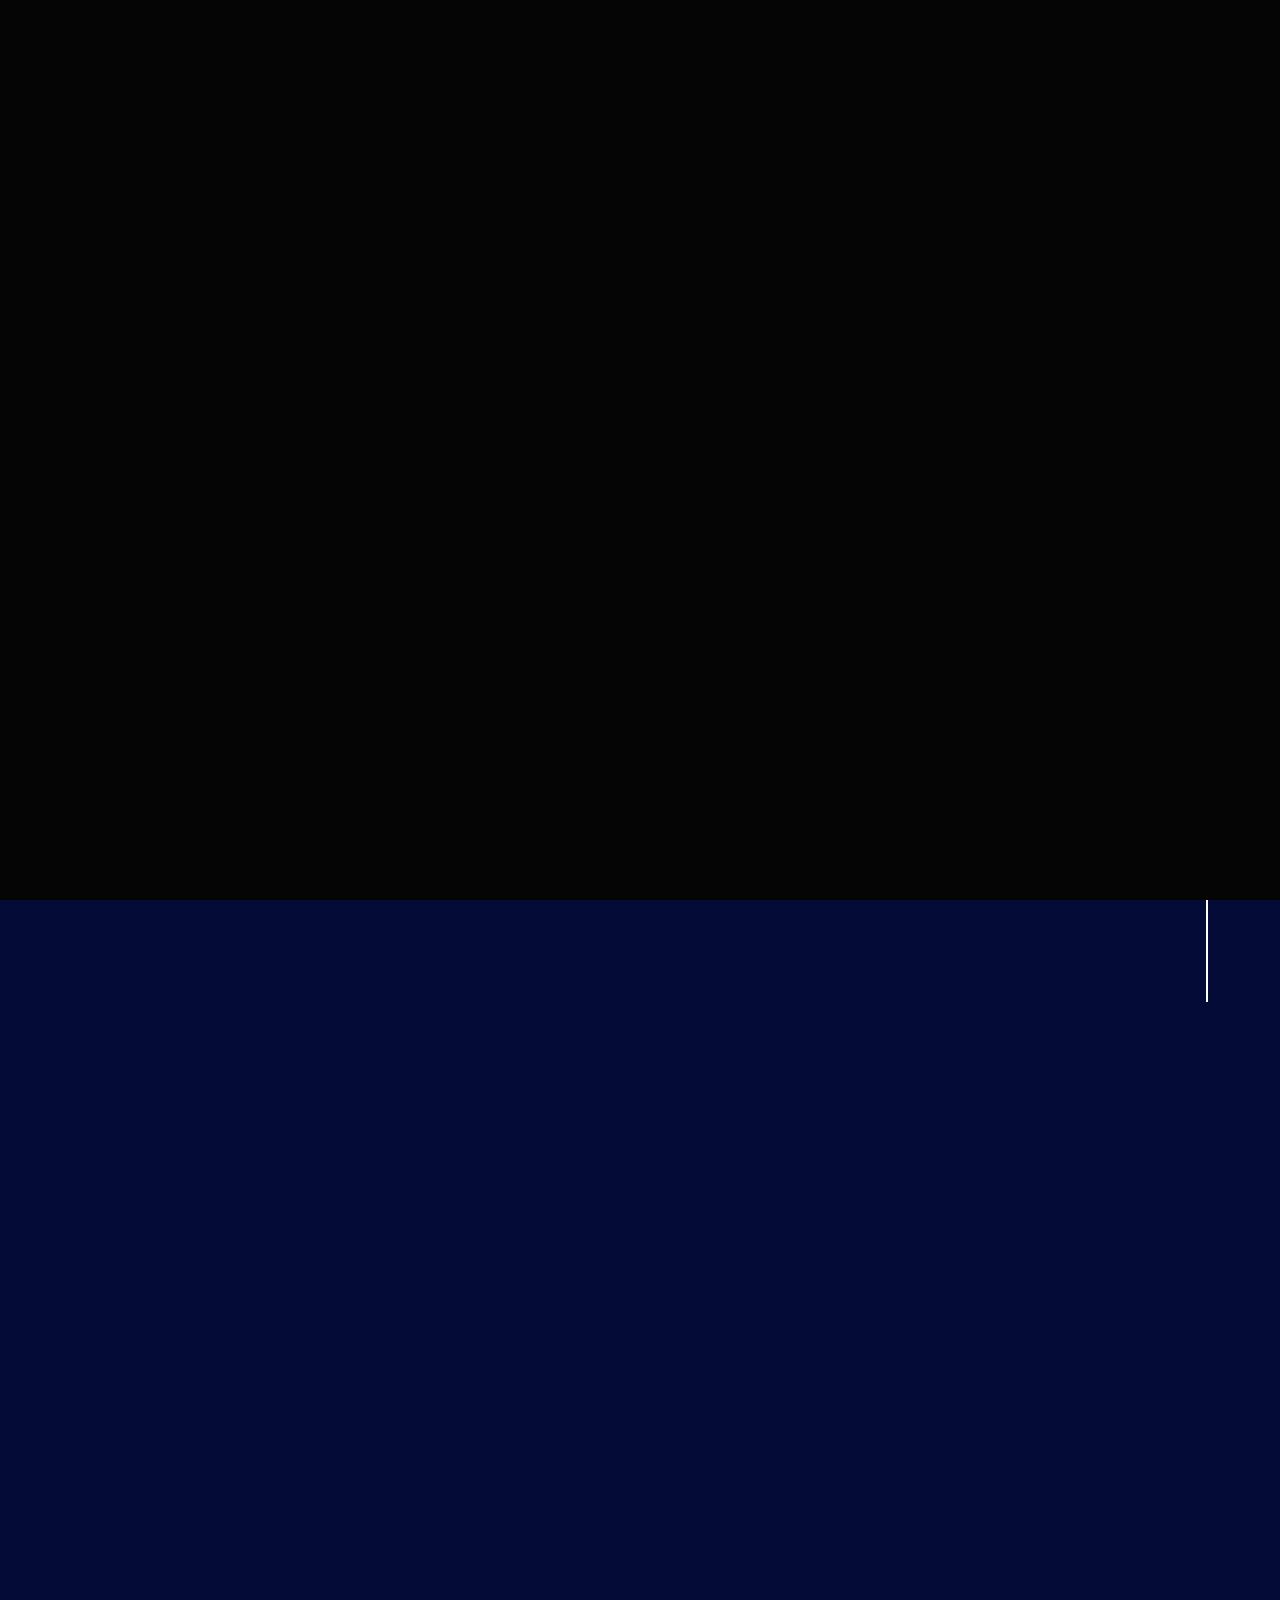
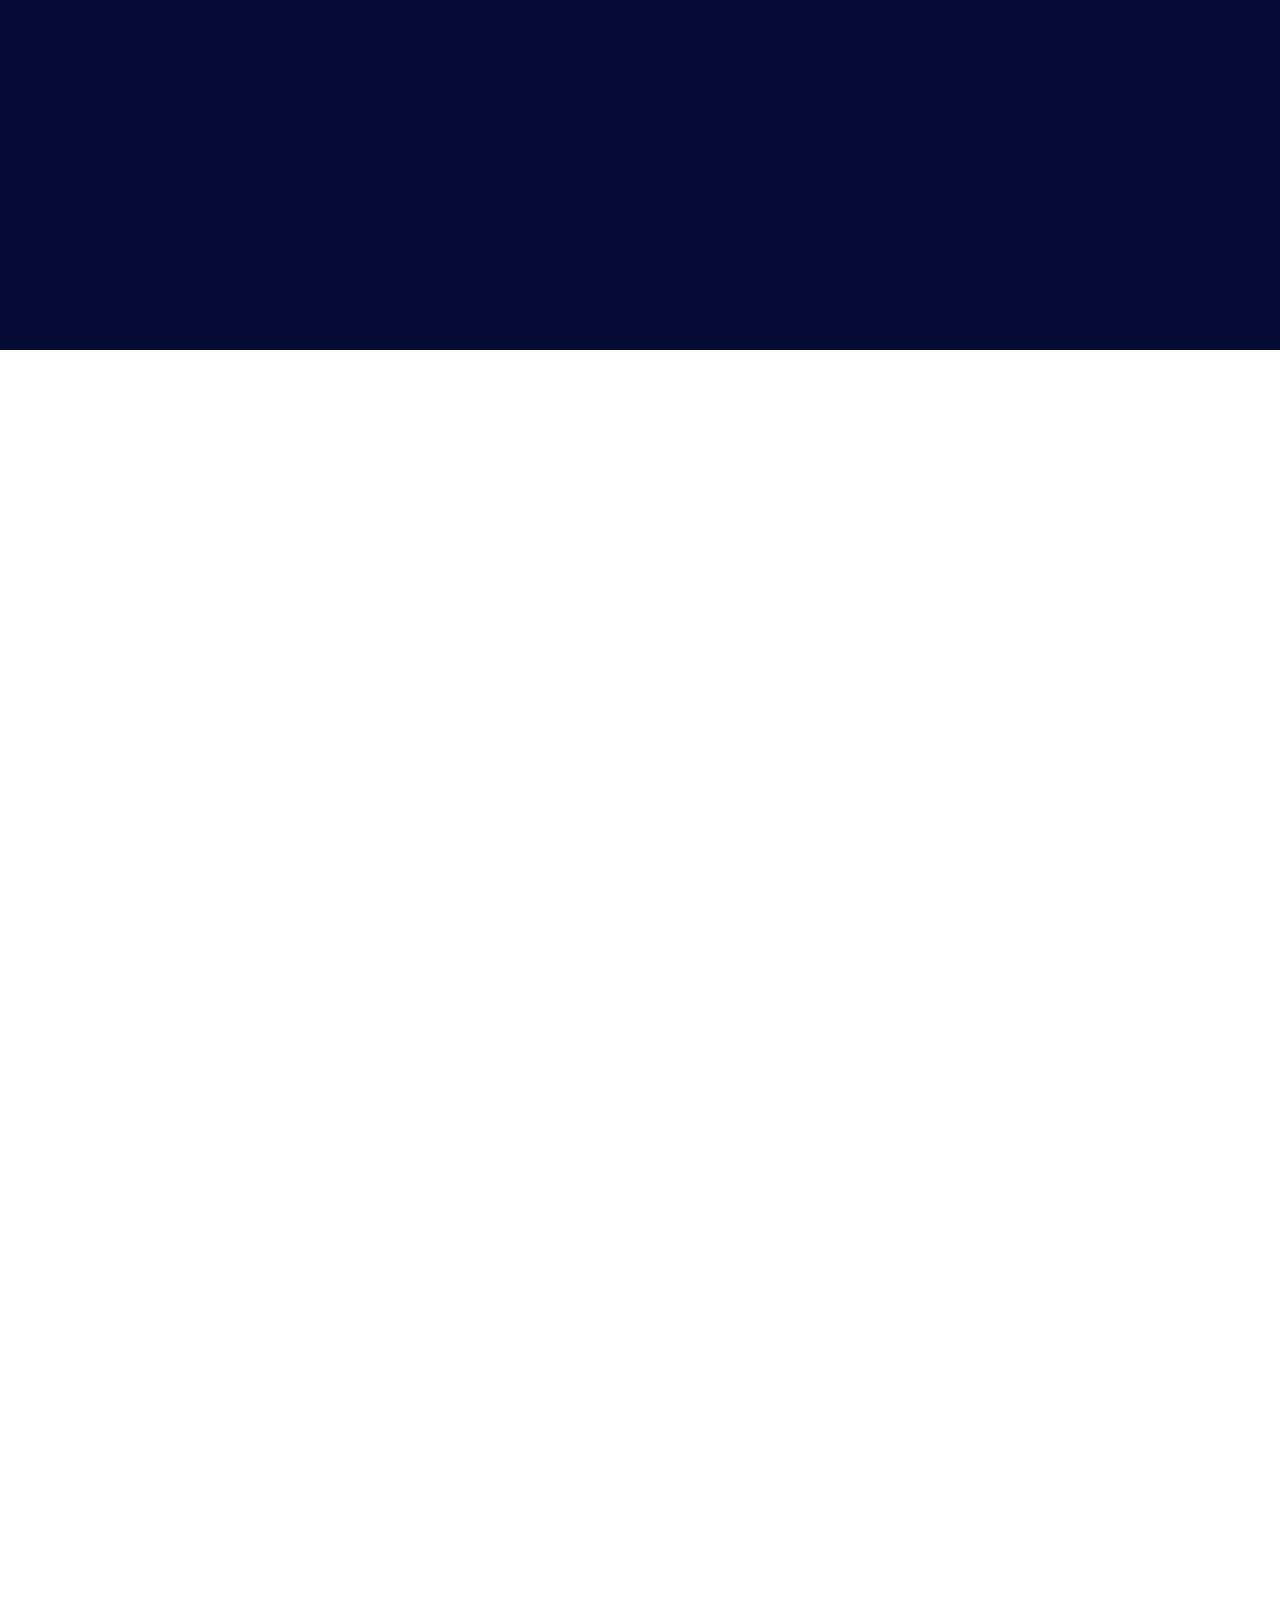
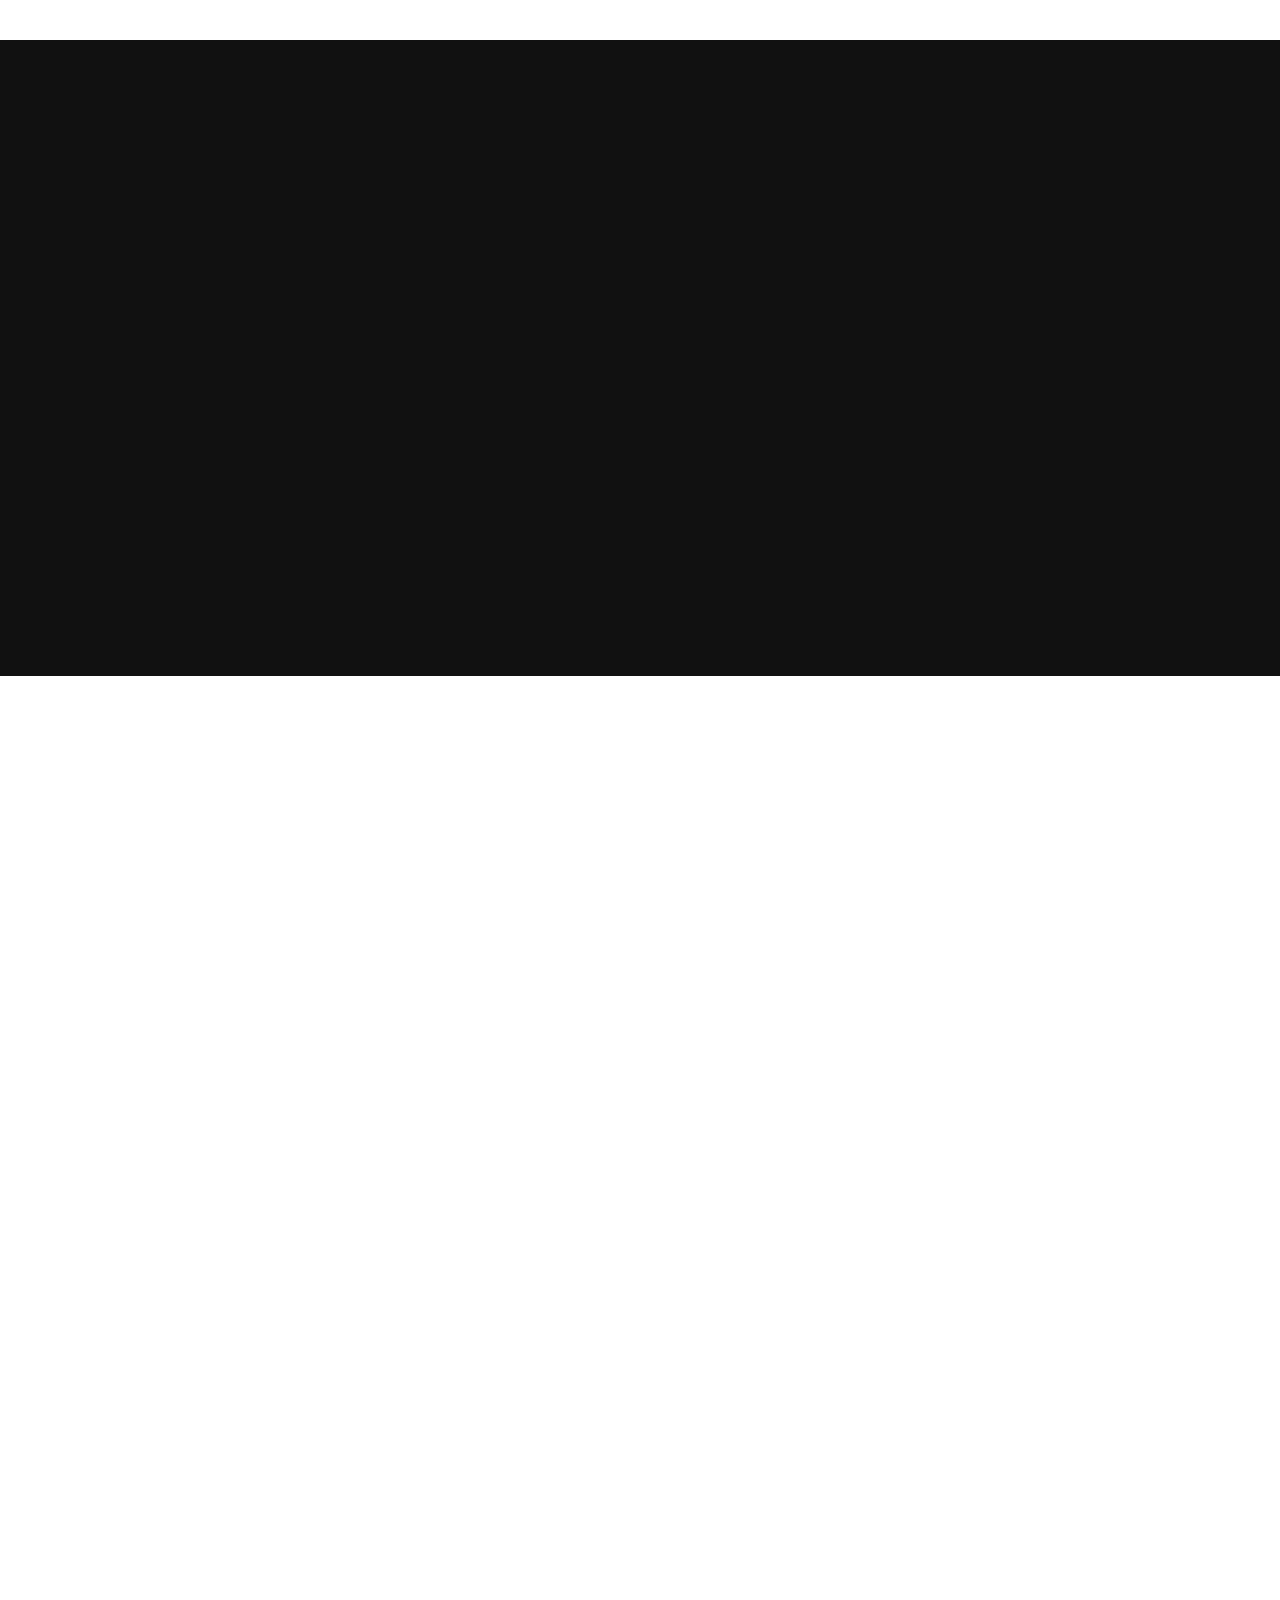
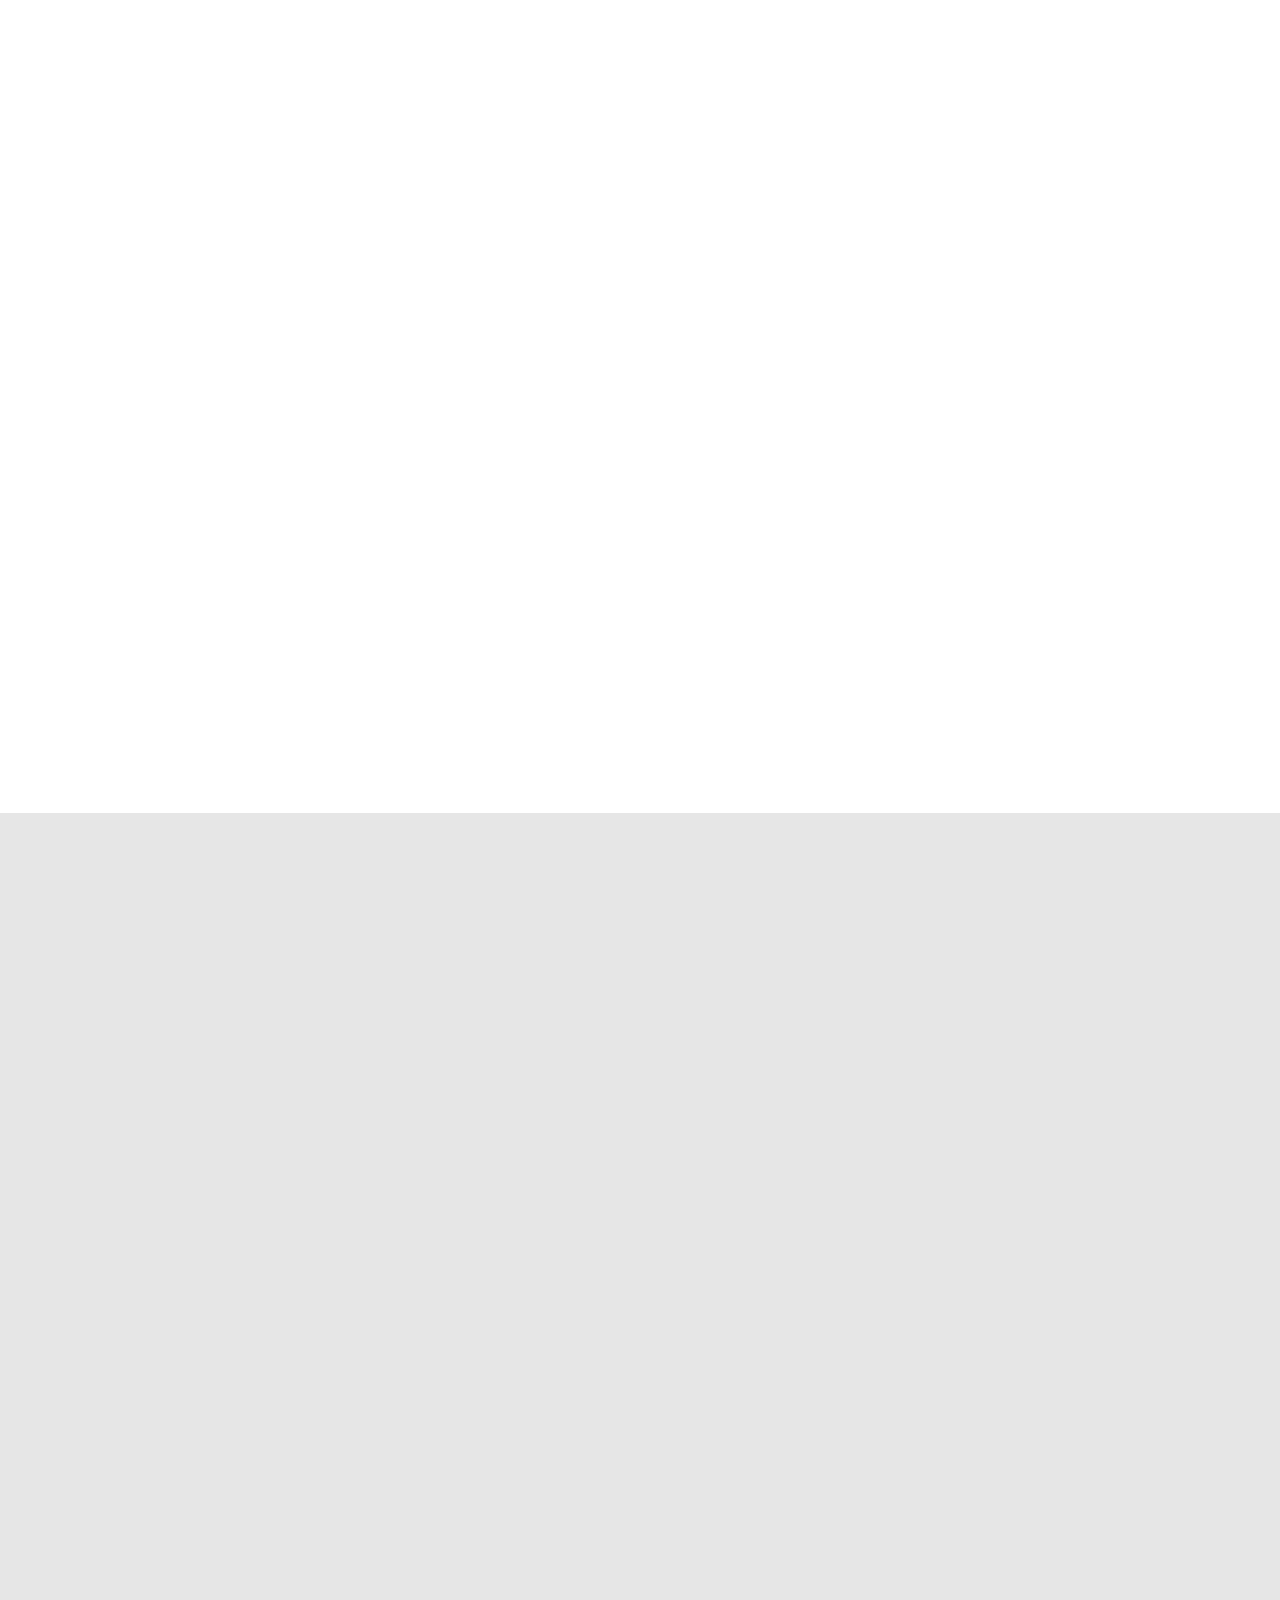
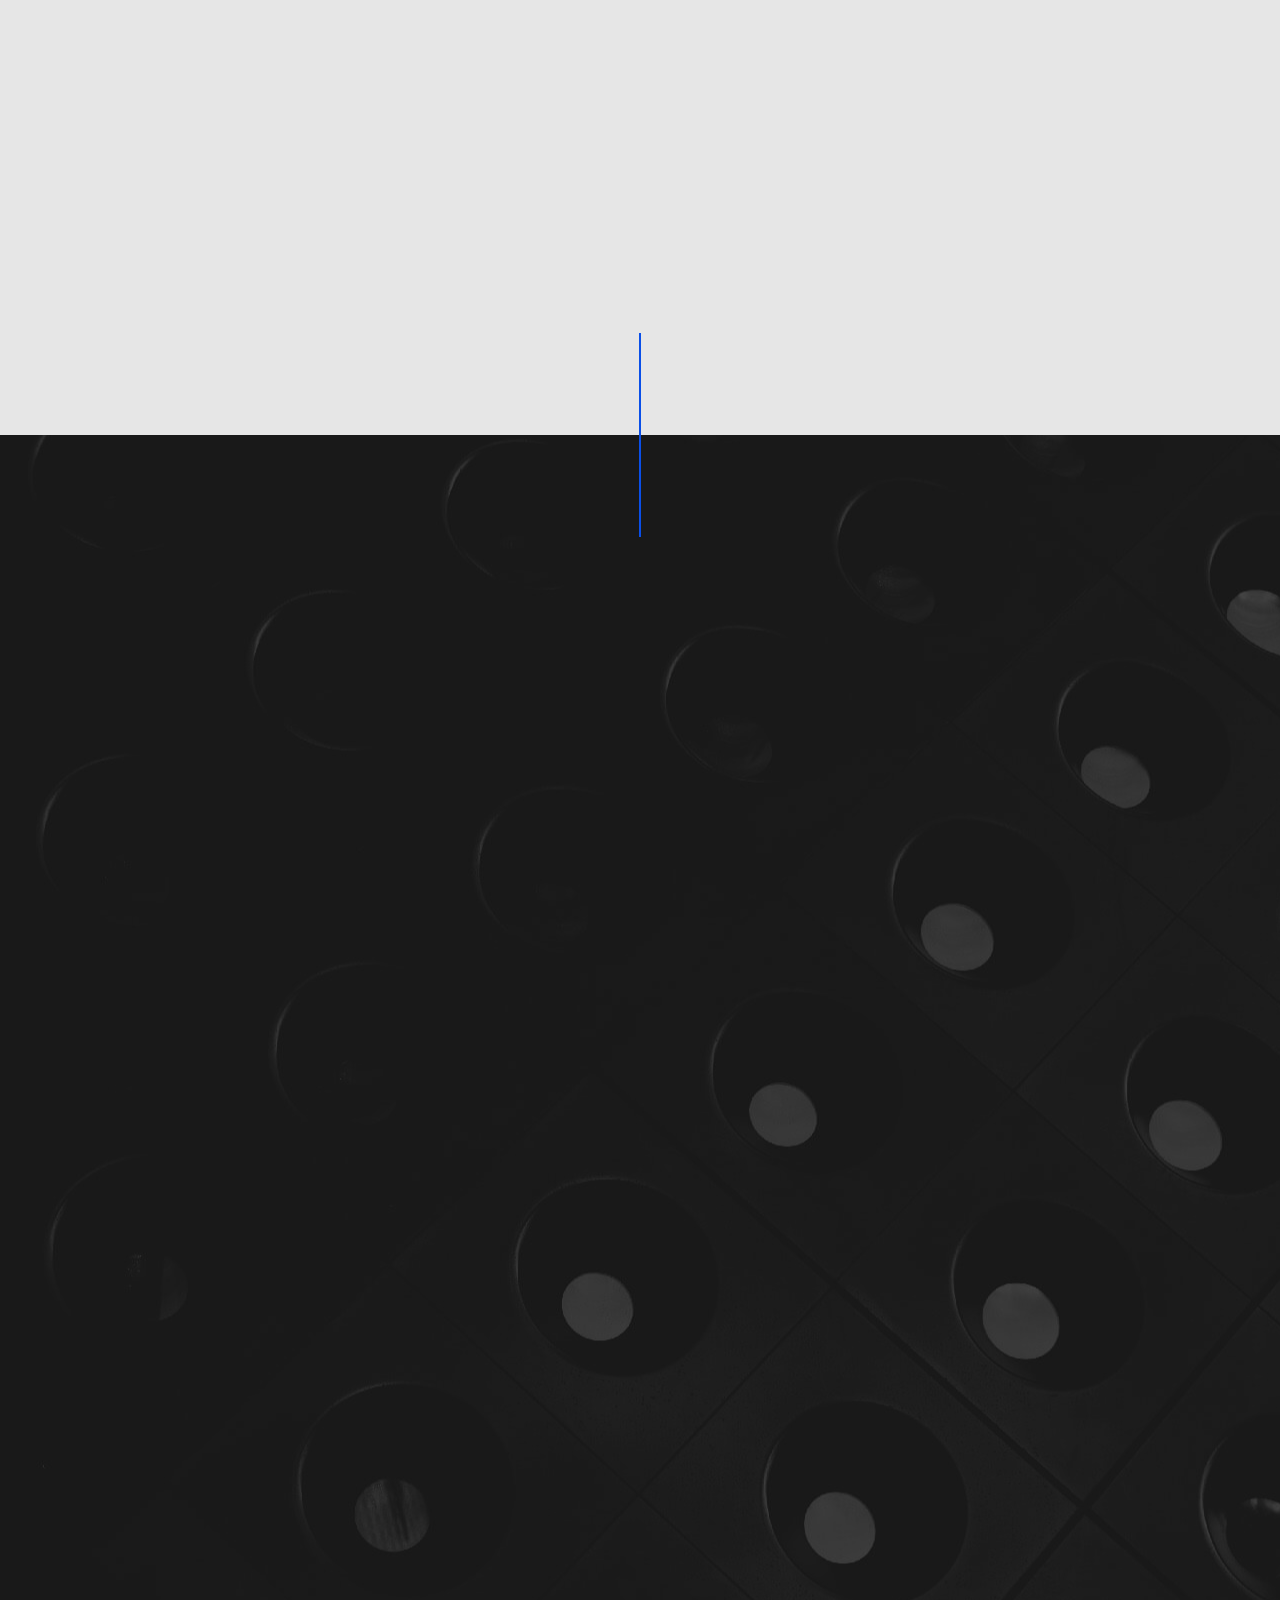
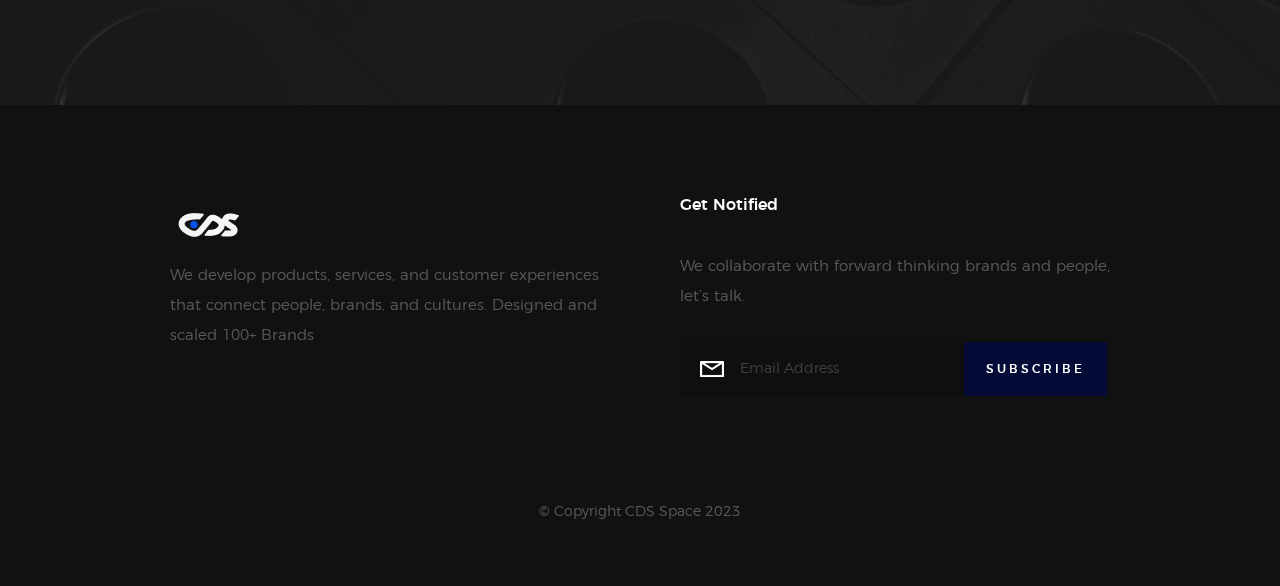
<file: index.html>
<!DOCTYPE html>
<!--[if lt IE 9 ]><html class="no-js oldie" lang="en"> <![endif]-->
<!--[if IE 9 ]><html class="no-js oldie ie9" lang="en"> <![endif]-->
<!--[if (gte IE 9)|!(IE)]><!-->
<html class="no-js" lang="en">
<!--<![endif]-->

<head>

    <!--- basic page needs
    ================================================== -->
    <meta charset="utf-8">
    <title>CDS Space</title>
    <meta name="description" content="CDS Space is a branding and digital design agency developing products, services, and customer experiences that connect people, brands, and cultures. Designed and scaled 1000+ Brands.">
    <meta name="author" content="">

    <!-- mobile specific metas
    ================================================== -->
    <meta name="viewport" content="width=device-width, initial-scale=1">

    <!-- CSS
    ================================================== -->
    <link rel="stylesheet" href="css/base.css">
    <link rel="stylesheet" href="css/vendor.css">
    <link rel="stylesheet" href="css/main.css">

    <!-- script
    ================================================== -->
    <script src="js/modernizr.js"></script>
    <script src="js/pace.min.js"></script>

    <!-- favicons
    ================================================== -->
    <!-- <link rel="shortcut icon" href="favicon.ico" type="image/x-icon"> -->
    <!-- <link rel="icon" href="favicon.ico" type="image/x-icon"> -->

</head>

<body id="top">

    <!-- header
    ================================================== -->
    <header class="s-header">

        <div class="header-logo">
            <a class="site-logo" href="index.html">
                <img src="images/cds-logo.png" alt="Homepage">
            </a>
        </div>

        <nav class="header-nav">

            <a href="#0" class="header-nav__close" title="close"><span>Close</span></a>

            <div class="header-nav__content">
                <h3>Navigation</h3>
                
                <ul class="header-nav__list">
                    <li class="current"><a class="smoothscroll"  href="#home" title="home">Home</a></li>
                    <li><a class="smoothscroll"  href="#about" title="about">About</a></li>
                    <li><a class="smoothscroll"  href="#services" title="services">Services</a></li>
                    <li><a class="smoothscroll"  href="#works" title="works">Works</a></li>
                    <li><a class="smoothscroll"  href="#clients" title="clients">Clients</a></li>
                    <li><a class="smoothscroll"  href="#contact" title="contact">Contact</a></li>
                </ul>
    
                <p>
                   We develop products, services, and customer experiences that connect people, brands, and cultures.
                    Designed and scaled 100+ Brands                </p>
    
                <ul class="header-nav__social">
                    <li>
                        <a href="https://web.facebook.com/cdsspace"><i class="fa fa-facebook"></i></a>
                    </li>
                    <li>
                        <a href="https://twitter.com/cdsspace_"><i class="fa fa-twitter"></i></a>
                    </li>
                    <li>
                        <a href="https://www.instagram.com/cdsspace"><i class="fa fa-instagram"></i></a>
                    </li>
                    <li>
                        <a href="https://behance.net/cdsspace"><i class="fa fa-behance"></i></a>
                    </li>
                    <li>
                        <a href="https://www.youtube.com/@cdsspacelive"><i class="fa fa-youtube"></i></a>
                    </li>
                </ul>

            </div> <!-- end header-nav__content -->

        </nav>  <!-- end header-nav -->

        <a class="header-menu-toggle" href="#0">
            <span class="header-menu-text">Menu</span>
            <span class="header-menu-icon"></span>
        </a>

    </header> <!-- end s-header -->


    <!-- home
    ================================================== -->
    <section id="home" class="s-home target-section" data-parallax="scroll" data-image-src="images/hero-bg.jpg" data-natural-width=3000 data-natural-height=2000 data-position-y=center>

        <div class="overlay"></div>
        <div class="shadow-overlay"></div>

        <div class="home-content">

            <div class="row home-content__main">

                <h3>Welcome to CDS Space</h3>

                <h1>
                    We are a creative agency <br>
                    specialized in desiging <br>
                    influential brands and <br>
                    digital experiences.
                </h1>

                <div class="home-content__buttons">
                    <a href="#contact" class="smoothscroll btn btn--stroke">
                        Start a Project
                    </a>
                    <a href="#about" class="smoothscroll btn btn--stroke">
                        More About Us
                    </a>
                </div>

            </div>

            <div class="home-content__scroll">
                <a href="#about" class="scroll-link smoothscroll">
                    <span>Scroll Down</span>
                </a>
            </div>

            <div class="home-content__line"></div>

        </div> <!-- end home-content -->


        <ul class="home-social">
            <li>
                <a href="https://web.facebook.com/cdsspace"><i class="fa fa-facebook" aria-hidden="true"></i><span>Facebook</span></a>
            </li>
            <li>
                <a href="https://twitter.com/cdsspace_"><i class="fa fa-twitter" aria-hidden="true"></i><span>Twiiter</span></a>
            </li>
            <li>
                <a href="https://www.instagram.com/cdsspace"><i class="fa fa-instagram" aria-hidden="true"></i><span>Instagram</span></a>
            </li>
            <li>
                <a href="https://behance.net/cdsspace"><i class="fa fa-behance" aria-hidden="true"></i><span>Behance</span></a>
            </li>
            <li>
                <a href="https://medium.com/@cdsspace"><i class="fa fa-medium" aria-hidden="true"></i><span>Medium</span></a>
            </li>
        </ul> 
        <!-- end home-social -->

    </section> <!-- end s-home -->


    <!-- about
    ================================================== -->
    <section id='about' class="s-about">

        <div class="row section-header has-bottom-sep" data-aos="fade-up">
            <div class="col-full">
                <h3 class="subhead subhead--muted">Hello There</h3>
                <h1 class="display-1 display-1--light">We Are CDS Space</h1>
            </div>
        </div> <!-- end section-header -->

        <div class="row about-desc" data-aos="fade-up">
            <div class="col-full">
                <p class="subhead--muted">
                    CDS Space is a branding and digital design agency developing products, services, and customer experiences that connect people, brands, and cultures. Designed and scaled 1000+ Brands.         
                       </p>
                <p class="subhead--muted">
                    At CDS Space, we help your brand amplify its unique voice, visualize your identity and transform your brand interaction by utilizing a combination of visibility, resonating brand communication and unique marketing strategies crafted to your brand's specific needs.                       </p>
            </div>
        </div> <!-- end about-desc -->

        <div class="row about-stats stats block-1-3 block-m-1-2 block-mob-full" data-aos="fade-up">
                
            <div class="col-block stats__col ">
                <div class="stats__count">10</div>
                <h5 class="subhead--muted">Countries 10+ Reached</h5>
            </div>
            <div class="col-block stats__col">
                <div class="stats__count">1000</div>
                <h5>Designed for 1000+ Brands </h5>
            </div>
            <div class="col-block stats__col">
                <div class="stats__count">120</div>
                <h5>Branded 120+ Events</h5>
            </div>
            <!-- <div class="col-block stats__col">
                <div class="stats__count">102</div>
                <h5>Happy Clients</h5> 
            </div> -->

        </div> <!-- end about-stats -->

        <div class="about__line"></div>

    </section> <!-- end s-about -->


    <!-- services
    ================================================== -->
    <section id='services' class="s-services">

        <div class="row section-header has-bottom-sep" data-aos="fade-up">
            <div class="col-full">
                <h3 class="subhead subhead--blue">What We Do</h3>
                <h1 class="display-2">We’ve got everything you need to launch and grow your business</h1>
            </div>
        </div> <!-- end section-header -->

        <div class="row services-list block-1-2 block-tab-full">

            <div class="col-block service-item" data-aos="fade-up">
                <div class="service-icon">
                    <i class="icon-paint-brush"></i>
                </div>
                <div class="service-text">
                    <h3 class="h2">Brand Identity</h3>
                    <p>Nemo cupiditate ab quibusdam quaerat impedit magni. Earum suscipit ipsum laudantium. 
                    Quo delectus est. Maiores voluptas ab sit natus veritatis ut. Debitis nulla cumque veritatis.
                    Sunt suscipit voluptas ipsa in tempora esse soluta sint.
                    </p>
                </div>
            </div>

            <div class="col-block service-item" data-aos="fade-up">
                <div class="service-icon">
                    <i class="icon-group"></i>
                </div>
                <div class="service-text">
                    <h3 class="h2">Print Production</h3>
                    <p>Nemo cupiditate ab quibusdam quaerat impedit magni. Earum suscipit ipsum laudantium. 
                    Quo delectus est. Maiores voluptas ab sit natus veritatis ut. Debitis nulla cumque veritatis.
                    Sunt suscipit voluptas ipsa in tempora esse soluta sint.
                    </p>
                </div>
            </div>

            <div class="col-block service-item" data-aos="fade-up">
                <div class="service-icon">
                    <i class="icon-megaphone"></i>
                </div>  
                <div class="service-text">
                    <h3 class="h2">Marketing</h3>
                    <p>Nemo cupiditate ab quibusdam quaerat impedit magni. Earum suscipit ipsum laudantium. 
                    Quo delectus est. Maiores voluptas ab sit natus veritatis ut. Debitis nulla cumque veritatis.
                    Sunt suscipit voluptas ipsa in tempora esse soluta sint.
                    </p>
                </div>
            </div>

            <div class="col-block service-item" data-aos="fade-up">
                <div class="service-icon">
                    <i class="icon-earth"></i>
                </div>
                <div class="service-text">
                    <h3 class="h2">Web Design</h3>
                    <p>Nemo cupiditate ab quibusdam quaerat impedit magni. Earum suscipit ipsum laudantium. 
                    Quo delectus est. Maiores voluptas ab sit natus veritatis ut. Debitis nulla cumque veritatis.
                    Sunt suscipit voluptas ipsa in tempora esse soluta sint.
                    </p>
                </div>
            </div>

            <div class="col-block service-item" data-aos="fade-up">
                <div class="service-icon">
                    <i class="icon-cube"></i>
                </div>
                <div class="service-text">
                    <h3 class="h2">Packaging Design</h3>
                    <p>Nemo cupiditate ab quibusdam quaerat impedit magni. Earum suscipit ipsum laudantium. 
                    Quo delectus est. Maiores voluptas ab sit natus veritatis ut. Debitis nulla cumque veritatis.
                    Sunt suscipit voluptas ipsa in tempora esse soluta sint.
                    </p>
                </div>
            </div>
    
            <div class="col-block service-item" data-aos="fade-up">
                <div class="service-icon"><i class="icon-lego-block"></i></div>
                <div class="service-text">
                    <h3 class="h2">Web Development</h3>
                    <p>Nemo cupiditate ab quibusdam quaerat impedit magni. Earum suscipit ipsum laudantium. 
                    Quo delectus est. Maiores voluptas ab sit natus veritatis ut. Debitis nulla cumque veritatis.
                    Sunt suscipit voluptas ipsa in tempora esse soluta sint.
                    </p>
                </div>
            </div>

        </div> <!-- end services-list -->

    </section> <!-- end s-services -->


    <!-- works
    ================================================== -->
    <section id='works' class="s-works">

        <div class="intro-wrap">
                
            <div class="row section-header has-bottom-sep light-sep" data-aos="fade-up">
                <div class="col-full">
                    <h3 class="subhead subhead--blue">Recent Works</h3>
                    <h1 class="display-2 display-2--light">We love what we do, check out some of our latest works</h1>
                </div>
            </div> <!-- end section-header -->

        </div> <!-- end intro-wrap -->

        <div class="row works-content">
            <div class="col-full masonry-wrap">
                <div class="masonry">
    
                    <div class="masonry__brick" data-aos="fade-up">
                        <div class="item-folio">
                                
                            <div class="item-folio__thumb">
                                <a href="images/works/ofada/ofada.jpg" class="thumb-link" title="Ofada Connoisseur" data-size="550x700">
                                    <img src="images/works//ofada/ofada.jpg"  style="width: 100%;"
                                         srcset="images/works//ofada/ofada.jpg 1x, images/works/ofada/ofada.jpg 2x" alt="">
                                </a>
                            </div>
    
                            <div class="item-folio__text">
                                <h3 class="item-folio__title">
                                    Ofada Connoisseur
                                </h3>
                                <p class="item-folio__cat">
                                    Strategy, Layout, Brand identity
                                </p>
                            </div>
    
                            <a href="https://www.behance.net/" class="item-folio__project-link" title="Project link">
                                <i class="icon-link"></i>
                            </a>
    
                            <div class="item-folio__caption">
                                <p>Strategy, Layout, Brand identity</p>
                            </div>
    
                        </div>
                    </div> <!-- end masonry__brick -->

                    <div class="masonry__brick" data-aos="fade-up">
                        <div class="item-folio">
                                
                            <div class="item-folio__thumb">
                                <a href="images/works/viance/main.jpg" class="thumb-link" title="Viance Tea" data-size="1050x700">
                                    <img src="images/works/viance/main.jpg"  style="width: 100%; height: 600px; object-fit: cover;"
                                         srcset="images/works/viance/main.jpg 1x, images/works/viance/main.jpg 2x" alt="">
                                </a>
                            </div>
    
                            <div class="item-folio__text">
                                <h3 class="item-folio__title">
                                    Viance Tea
                                </h3>
                                <p class="item-folio__cat">
                                    Branding, Product Packaging, Marketing Ads
                                </p>
                            </div>
    
                            <a href="https://www.behance.net/" class="item-folio__project-link" title="Project link">
                                <i class="icon-link"></i>
                            </a>
    
                            <div class="item-folio__caption">
                                <p>Vero molestiae sed aut natus excepturi. Et tempora numquam. Temporibus iusto quo.Unde dolorem corrupti neque nisi.</p>
                            </div>
    
                        </div>
                    </div> <!-- end masonry__brick -->
    
                    <div class="masonry__brick" data-aos="fade-up">
                        <div class="item-folio">
                                
                            <div class="item-folio__thumb">
                                <a href="images/works/citywave/main.jpg" class="thumb-link" title="The Beetle Car" data-size="650x700">
                                    <img src="images/works/citywave/main.jpg" style="width: 100%; height: 500px; object-fit: cover;"
                                         srcset="images/works/citywave/main.jpg 1x, images/works/citywave/main.jpg 2x" alt="">
                                </a>
                            </div>
    
                            <div class="item-folio__text">
                                <h3 class="item-folio__title">
                                    City Wave Logistics
                                </h3>
                                <p class="item-folio__cat">
                                    Strategy, Brand Identity, Marketing Ads
                                </p>
                            </div>
    
                            <a href="https://www.behance.net/" class="item-folio__project-link" title="Project link">
                                <i class="icon-link"></i>
                            </a>
    
                            <div class="item-folio__caption">
                                <p>Strategy, Brand Identity, Marketing Ads</p>
                            </div>
    
                        </div>
                    </div> <!-- end masonry__brick -->
    
                    <div class="masonry__brick" data-aos="fade-up">
                        <div class="item-folio">
                                
                            <div class="item-folio__thumb">
                                <a href="images/portfolio/gallery/g-grow-green.jpg" class="thumb-link" title="Grow Green" data-size="1050x700">
                                    <img src="images/portfolio/grow-green.jpg" 
                                         srcset="images/portfolio/grow-green.jpg 1x, images/portfolio/grow-green@2x.jpg 2x" alt="">
                                </a>
                            </div>
    
                            <div class="item-folio__text">
                                <h3 class="item-folio__title">
                                    Grow Green
                                </h3>
                                <p class="item-folio__cat">
                                    Branding
                                </p>
                            </div>
    
                            <a href="https://www.behance.net/" class="item-folio__project-link" title="Project link">
                                <i class="icon-link"></i>
                            </a>
    
                            <div class="item-folio__caption">
                                <p>Vero molestiae sed aut natus excepturi. Et tempora numquam. Temporibus iusto quo.Unde dolorem corrupti neque nisi.</p>
                            </div>
    
                        </div>
                    </div> <!-- end masonry__brick -->

                    <div class="masonry__brick" data-aos="fade-up">
                        <div class="item-folio">
                                
                            <div class="item-folio__thumb">
                                <a href="images/portfolio/gallery/g-guitarist.jpg" class="thumb-link" title="Guitarist" data-size="1050x700">
                                    <img src="images/portfolio/guitarist.jpg" 
                                         srcset="images/portfolio/guitarist.jpg 1x, images/portfolio/guitarist@2x.jpg 2x" alt="">
                                </a>
                            </div>
    
                            <div class="item-folio__text">
                                <h3 class="item-folio__title">
                                    Guitarist
                                </h3>
                                <p class="item-folio__cat">
                                    Web Design
                                </p>
                            </div>
    
                            <a href="https://www.behance.net/" class="item-folio__project-link" title="Project link">
                                <i class="icon-link"></i>
                            </a>
    
                            <div class="item-folio__caption">
                                <p>Vero molestiae sed aut natus excepturi. Et tempora numquam. Temporibus iusto quo.Unde dolorem corrupti neque nisi.</p>
                            </div>
    
                        </div>
                    </div> <!-- end masonry__brick -->
    
                    <div class="masonry__brick" data-aos="fade-up">
                        <div class="item-folio">
                                
                            <div class="item-folio__thumb">
                                <a href="images/portfolio/gallery/g-palmeira.jpg" class="thumb-link" title="Palmeira" data-size="1050x700">
                                    <img src="images/portfolio/palmeira.jpg"
                                         srcset="images/portfolio/palmeira.jpg 1x, images/portfolio/palmeira@2x.jpg 2x" alt="">
                                </a>
                            </div>
    
                            <div class="item-folio__text">
                                <h3 class="item-folio__title">
                                    Palmeira
                                </h3>
                                <p class="item-folio__cat">
                                    Web Design
                                </p>
                            </div>
    
                            <a href="https://www.behance.net/" class="item-folio__project-link" title="Project link">
                                <i class="icon-link"></i>
                            </a>
    
                            <div class="item-folio__caption">
                                <p>Vero molestiae sed aut natus excepturi. Et tempora numquam. Temporibus iusto quo.Unde dolorem corrupti neque nisi.</p>
                            </div>
    
                        </div>
                    </div> <!-- end masonry__brick -->

                </div> <!-- end masonry -->
            </div> <!-- end col-full -->
        </div> <!-- end works-content -->

    </section> <!-- end s-works -->


    <!-- clients
    ================================================== -->
    <section id="clients" class="s-clients">

        <div class="row section-header" data-aos="fade-up">
            <div class="col-full">
                <h3 class="subhead subhead--blue">Our Clients</h3>
                <h1 class="display-2">CDS Space has been honored to
                partner up with these clients</h1>
            </div>
        </div> <!-- end section-header -->

        <div class="row clients-outer" data-aos="fade-up">
            <div class="col-full">
                <div class="clients">
                    
                    <a href="#0" title="" class="clients__slide"><img src="images/clients/life.svg" /></a>
                    <a href="#0" title="" class="clients__slide"><img src="images/clients/love-tales.png" /></a>
                    <a href="#0" title="" class="clients__slide"><img src="images/clients/marogha.png" /></a>
                    <a href="#0" title="" class="clients__slide"><img src="images/clients/tees.svg" /></a>
                    <a href="#0" title="" class="clients__slide"><img src="images/clients/dropbox.png" /></a>
                    <a href="#0" title="" class="clients__slide"><img src="images/clients/envato.png" /></a>
                    <a href="#0" title="" class="clients__slide"><img src="images/clients/firefox.png" /></a>
                    <a href="#0" title="" class="clients__slide"><img src="images/clients/joomla.png" /></a>
                    <a href="#0" title="" class="clients__slide"><img src="images/clients/magento.png" /></a>
                     
                </div> <!-- end clients -->
            </div> <!-- end col-full -->
        </div> <!-- end clients-outer -->

        <div class="row clients-testimonials" data-aos="fade-up">
            <div class="col-full">
                <div class="testimonials">

                    <div class="testimonials__slide">

                        <p>Excellent service! Timely team, great attention to details and efficient communication. I like how simple yet knowledgeable the designs are.</p>

                        <!-- <img src="images/avatars/user-01.jpg" alt="Author image" class="testimonials__avatar"> -->
                        <div class="testimonials__info">
                            <span class="testimonials__name">Rebecca Udom</span> 
                            <span class="testimonials__pos">CEO, Life Path Nigeria</span>
                        </div>

                    </div>

                    <div class="testimonials__slide">
                        
                        <p>Beautiful work from CDS Space, very prompt delivery on unique designs.. highly recommended for all branding services.</p>

                        <!-- <img src="images/avatars/user-05.jpg" alt="Author image" class="testimonials__avatar"> -->
                        <div class="testimonials__info">
                            <span class="testimonials__name">Constance Asuquo</span> 
                            <span class="testimonials__pos">CEO, Love Tales</span>
                        </div>

                    </div>

                    <div class="testimonials__slide">
                        
                        <p>CDS Space will always remain my only option because they give the best designs and they are fast in delivery their jobs. Kudos, CDS Space.</p>

                        <!-- <img src="images/avatars/user-02.jpg" alt="Author image" class="testimonials__avatar"> -->
                        <div class="testimonials__info">
                            <span class="testimonials__name">Precious Oyise</span> 
                            <span class="testimonials__pos">CEO, Marogha</span>
                        </div>

                    </div>
                    <div class="testimonials__slide">
                        
                        <p>I must say that I am very honored by how you effortlessly designed my food brand name and logo for me...Keep up the good work!!! I’m so satisfied with everything you have done for my project🥰💯✅</p>

                        <!-- <img src="images/avatars/user-02.jpg" alt="Author image" class="testimonials__avatar"> -->
                        <div class="testimonials__info">
                            <span class="testimonials__name">Mi Amor</span> 
                            <span class="testimonials__pos">CEO, Tees Kitchen</span>
                        </div>

                    </div>

                </div><!-- end testimonials -->
                
            </div> <!-- end col-full -->
        </div> <!-- end client-testimonials -->

    </section> <!-- end s-clients -->


    <!-- contact
    ================================================== -->
    <section id="contact" class="s-contact">

        <div class="overlay"></div>
        <div class="contact__line"></div>

        <div class="row section-header" data-aos="fade-up">
            <div class="col-full">
                <h3 class="subhead subhead--blue">Contact Us</h3>
                <h1 class="display-2 display-2--light">Reach out for a new project or just say hello</h1>
            </div>
        </div>

        <div class="row contact-content" data-aos="fade-up">
            
            <div class="contact-primary">

                <h3 class="h6">Send Us A Message</h3>

                <form name="contactForm" id="contactForm" method="post" action="" novalidate="novalidate">
                    <fieldset>
    
                    <div class="form-field">
                        <input name="contactName" type="text" id="contactName" placeholder="Your Name" value="" minlength="2" required="" aria-required="true" class="full-width">
                    </div>
                    <div class="form-field">
                        <input name="contactEmail" type="email" id="contactEmail" placeholder="Your Email" value="" required="" aria-required="true" class="full-width">
                    </div>
                    <div class="form-field">
                        <input name="contactSubject" type="text" id="contactSubject" placeholder="Subject" value="" class="full-width">
                    </div>
                    <div class="form-field">
                        <textarea name="contactMessage" id="contactMessage" placeholder="Your Message" rows="10" cols="50" required="" aria-required="true" class="full-width"></textarea>
                    </div>
                    <div class="form-field">
                        <button class="full-width btn--primary bg--blue">Submit</button>
                        <div class="submit-loader">
                            <div class="text-loader">Sending...</div>
                            <div class="s-loader">
                                <div class="bounce1"></div>
                                <div class="bounce2"></div>
                                <div class="bounce3"></div>
                            </div>
                        </div>
                    </div>
    
                    </fieldset>
                </form>

                <!-- contact-warning -->
                <div class="message-warning">
                    Something went wrong. Please try again.
                </div> 
            
                <!-- contact-success -->
                <div class="message-success">
                    Your message was sent, thank you!<br>
                </div>

            </div> <!-- end contact-primary -->

            <div class="contact-secondary">
                <div class="contact-info">

                    <h3 class="h6 hide-on-fullwidth">Contact Info</h3>

                    <div class="cinfo">
                        <h5>Where to Find Us</h5>
                        <p>
                            1600 Nwaniba Road<br>
                            Uyo, Nigeria
                        </p>
                    </div>

                    <div class="cinfo">
                        <h5>Email Us At</h5>
                        <p>
                            info@cdsspace.com<br>
                            contact.cdsspace@gmail.com
                        </p>
                    </div>

                    <div class="cinfo">
                        <h5>Call Us At</h5>
                        <p>
                            Phone: +234-81-028-27049<br>
                            Mobile: +234-81-028-27049<br>
                        </p>
                    </div>

                    <ul class="contact-social">
                        <li>
                            <a href="#"><i class="fa fa-facebook" aria-hidden="true"></i></a>
                        </li>
                        <li>
                            <a href="#"><i class="fa fa-twitter" aria-hidden="true"></i></a>
                        </li>
                        <li>
                            <a href="#"><i class="fa fa-instagram" aria-hidden="true"></i></a>
                        </li>
                        <li>
                            <a href="#"><i class="fa fa-behance" aria-hidden="true"></i></a>
                        </li>
                        <li>
                            <a href="#"><i class="fa fa-dribbble" aria-hidden="true"></i></a>
                        </li>
                    </ul> <!-- end contact-social -->

                </div> <!-- end contact-info -->
            </div> <!-- end contact-secondary -->

        </div> <!-- end contact-content -->

    </section> <!-- end s-contact -->


    <!-- footer
    ================================================== -->
    <footer>

        <div class="row footer-main">

            <div class="col-six tab-full left footer-desc">

                <!-- <div class="footer-logo"></div> -->
                    <a class="site-logo" href="index.html">
                        <img src="images/cds-logo.png" alt="Homepage">
                    </a>
                    <p>We develop products, services, and customer experiences that connect people, brands, and cultures. Designed and scaled 100+ Brands</p>

            </div>

            <div class="col-six tab-full right footer-subscribe">

                <h4>Get Notified</h4>
                <p>We collaborate with forward thinking
                    brands and people, let’s talk.</p>

                <div class="subscribe-form">
                    <form id="mc-form" class="group" novalidate="true">
                        <input type="email" value="" name="EMAIL" class="email" id="mc-email" placeholder="Email Address" required="">
                        <input type="submit" name="subscribe" value="Subscribe">
                        <label for="mc-email" class="subscribe-message"></label>
                    </form>
                </div>

            </div>

        </div> <!-- end footer-main -->

        <div class="row footer-bottom">

            <div class="col-twelve">
                <div class="copyright">
                    <span>© Copyright CDS Space 2023</span> 
                </div>

                <div class="go-top">
                    <a class="smoothscroll" title="Back to Top" href="#top"><i class="icon-arrow-up" aria-hidden="true"></i></a>
                </div>
            </div>

        </div> <!-- end footer-bottom -->

    </footer> <!-- end footer -->


    <!-- photoswipe background
    ================================================== -->
    <div aria-hidden="true" class="pswp" role="dialog" tabindex="-1">

        <div class="pswp__bg"></div>
        <div class="pswp__scroll-wrap">

            <div class="pswp__container">
                <div class="pswp__item"></div>
                <div class="pswp__item"></div>
                <div class="pswp__item"></div>
            </div>

            <div class="pswp__ui pswp__ui--hidden">
                <div class="pswp__top-bar">
                    <div class="pswp__counter"></div><button class="pswp__button pswp__button--close" title="Close (Esc)"></button> <button class="pswp__button pswp__button--share" title=
                    "Share"></button> <button class="pswp__button pswp__button--fs" title="Toggle fullscreen"></button> <button class="pswp__button pswp__button--zoom" title=
                    "Zoom in/out"></button>
                    <div class="pswp__preloader">
                        <div class="pswp__preloader__icn">
                            <div class="pswp__preloader__cut">
                                <div class="pswp__preloader__donut"></div>
                            </div>
                        </div>
                    </div>
                </div>
                <div class="pswp__share-modal pswp__share-modal--hidden pswp__single-tap">
                    <div class="pswp__share-tooltip"></div>
                </div><button class="pswp__button pswp__button--arrow--left" title="Previous (arrow left)"></button> <button class="pswp__button pswp__button--arrow--right" title=
                "Next (arrow right)"></button>
                <div class="pswp__caption">
                    <div class="pswp__caption__center"></div>
                </div>
            </div>

        </div>

    </div> <!-- end photoSwipe background -->


    <!-- preloader
    ================================================== -->
    <div id="preloader">
        <div id="loader">
            <div class="line-scale-pulse-out">
                <div></div>
                <div></div>
                <div></div>
                <div></div>
                <div></div>
            </div>
        </div>
    </div>


    <!-- Java Script
    ================================================== -->
    <script src="js/jquery-3.2.1.min.js"></script>
    <script src="js/plugins.js"></script>
    <script src="js/main.js"></script>

</body>

</html>
</file>
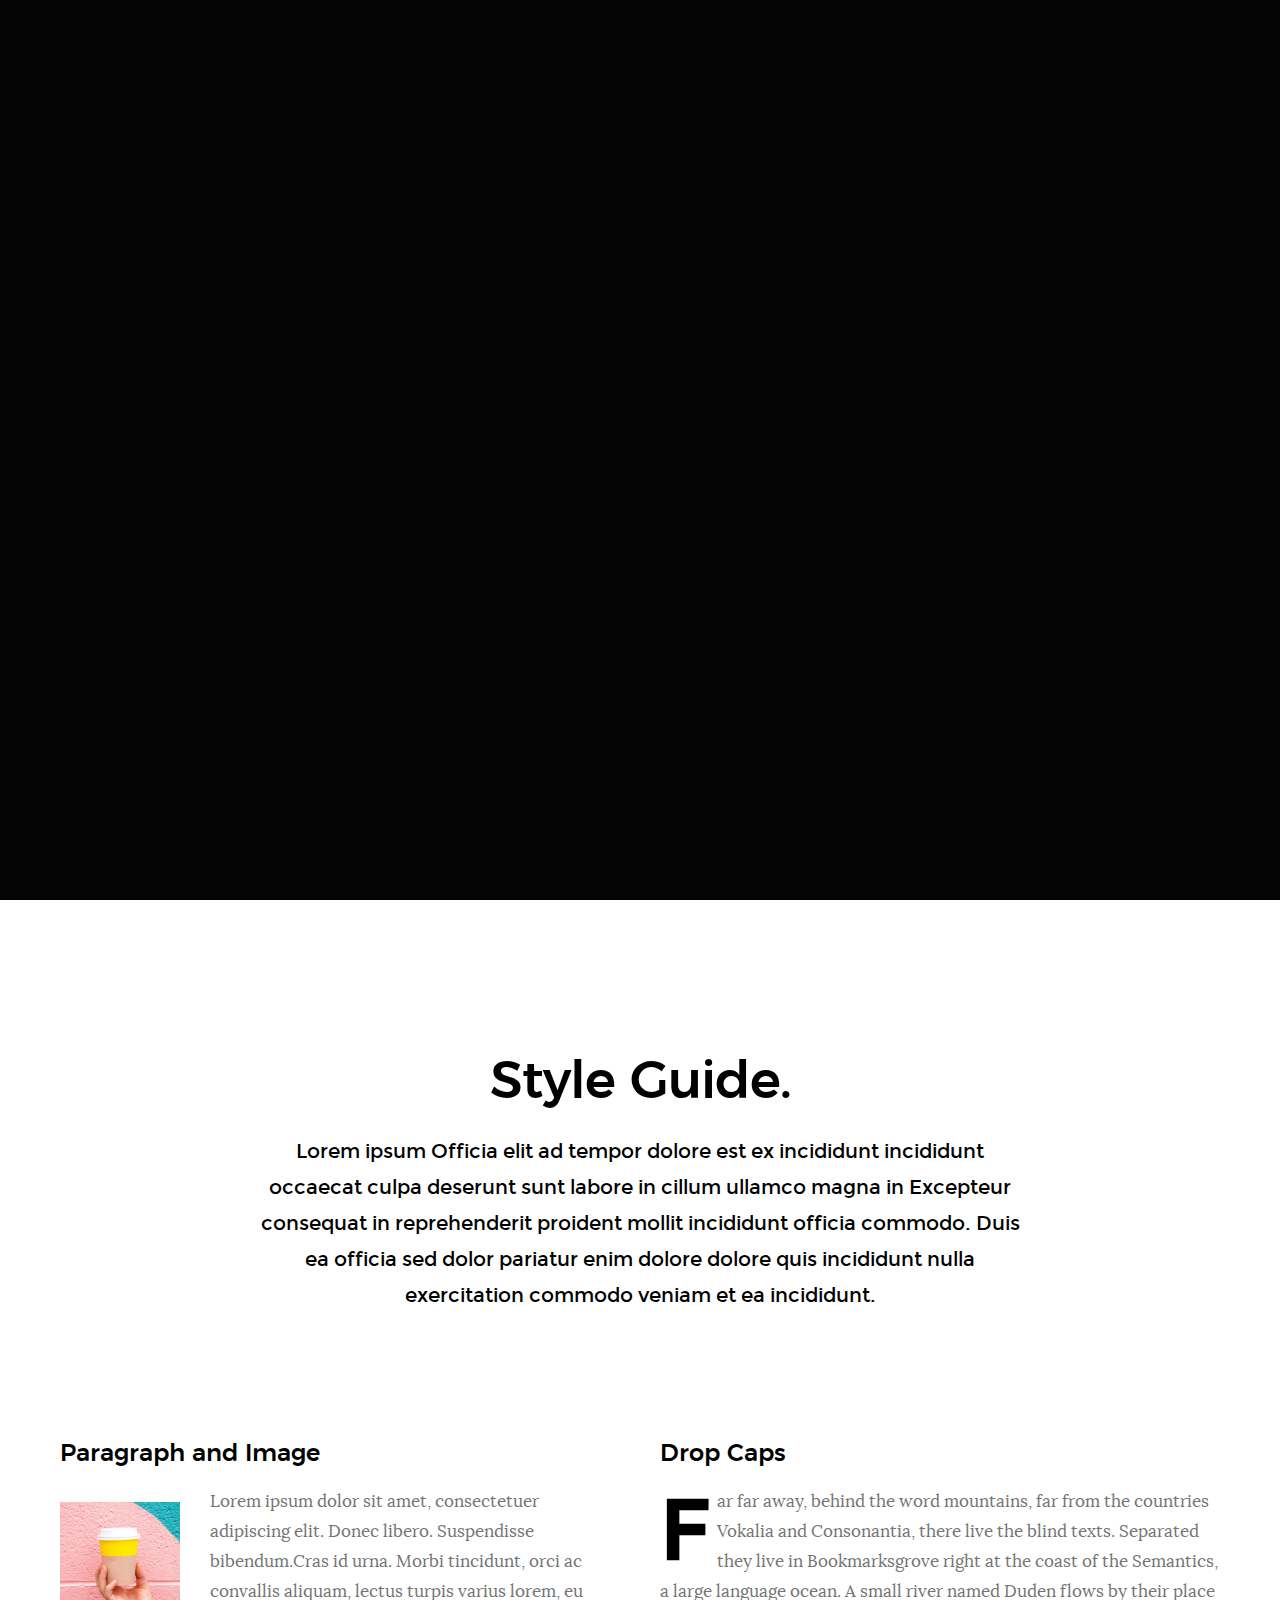
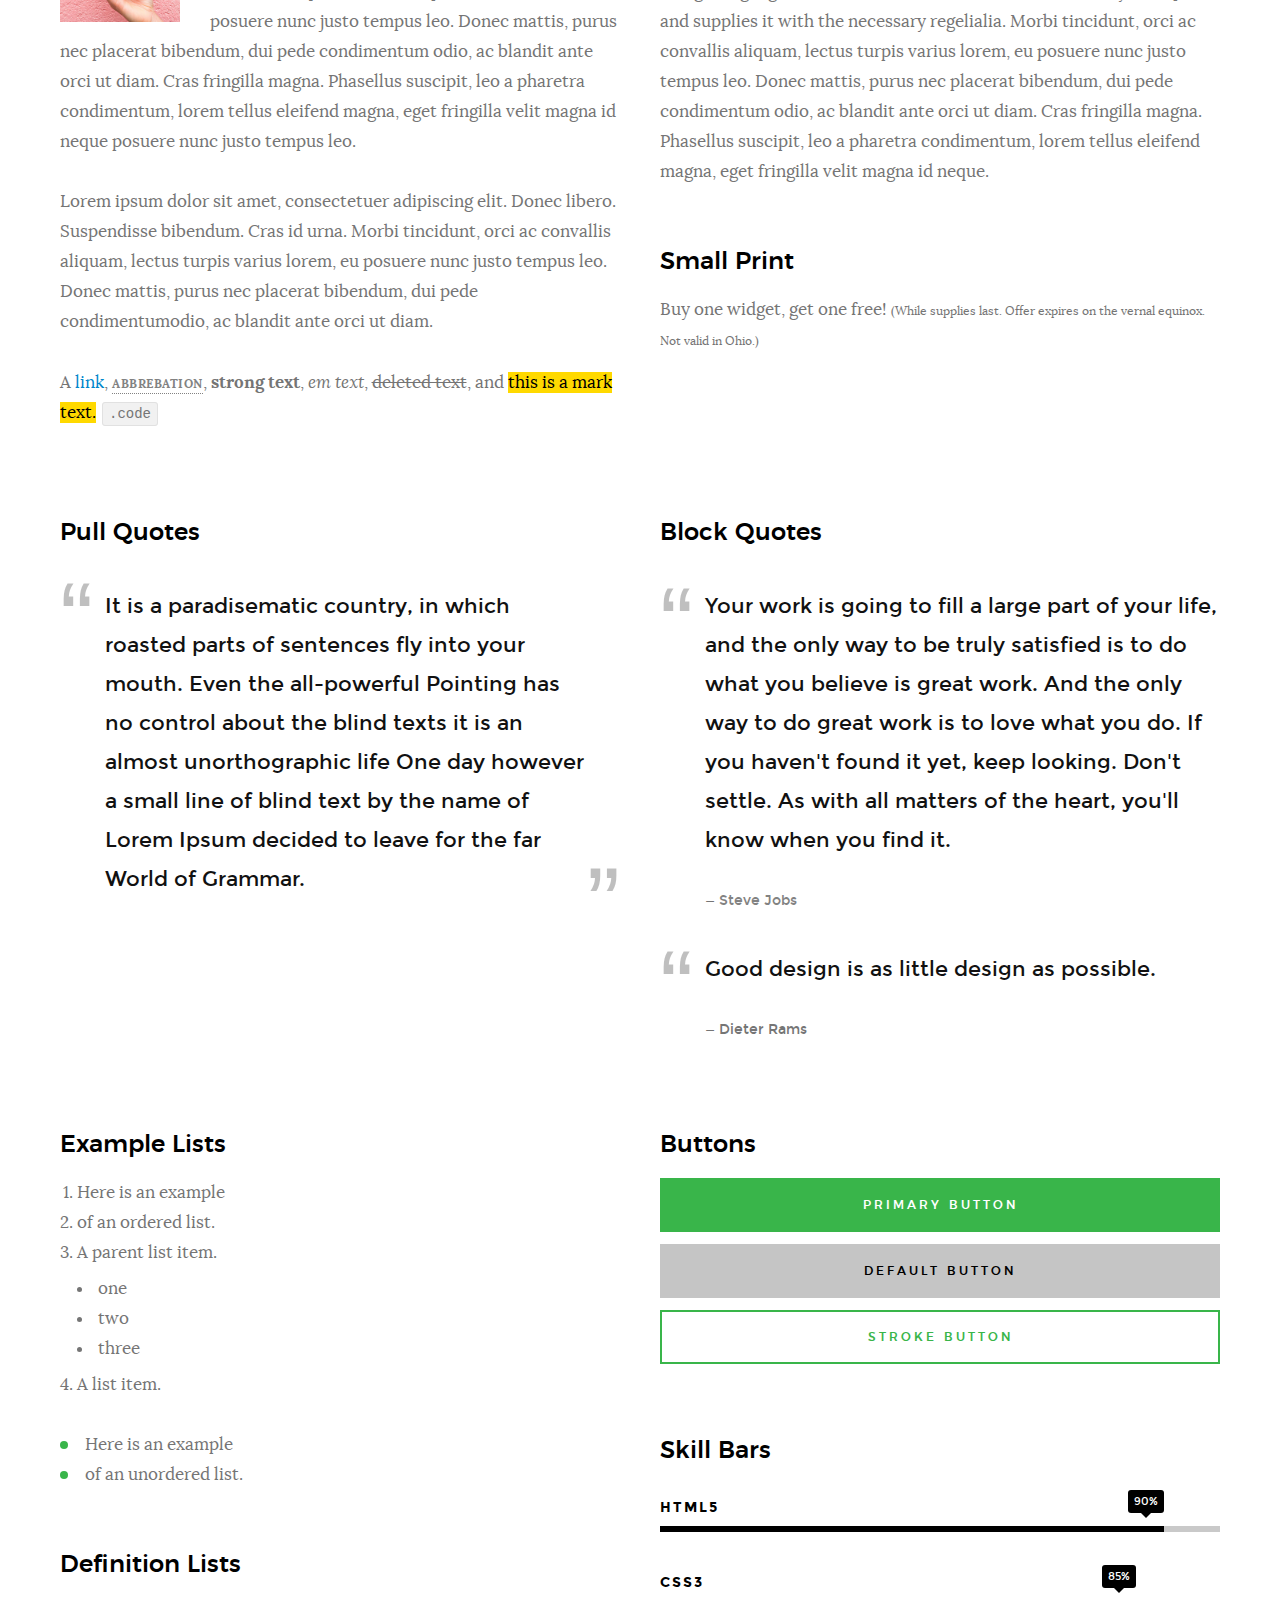
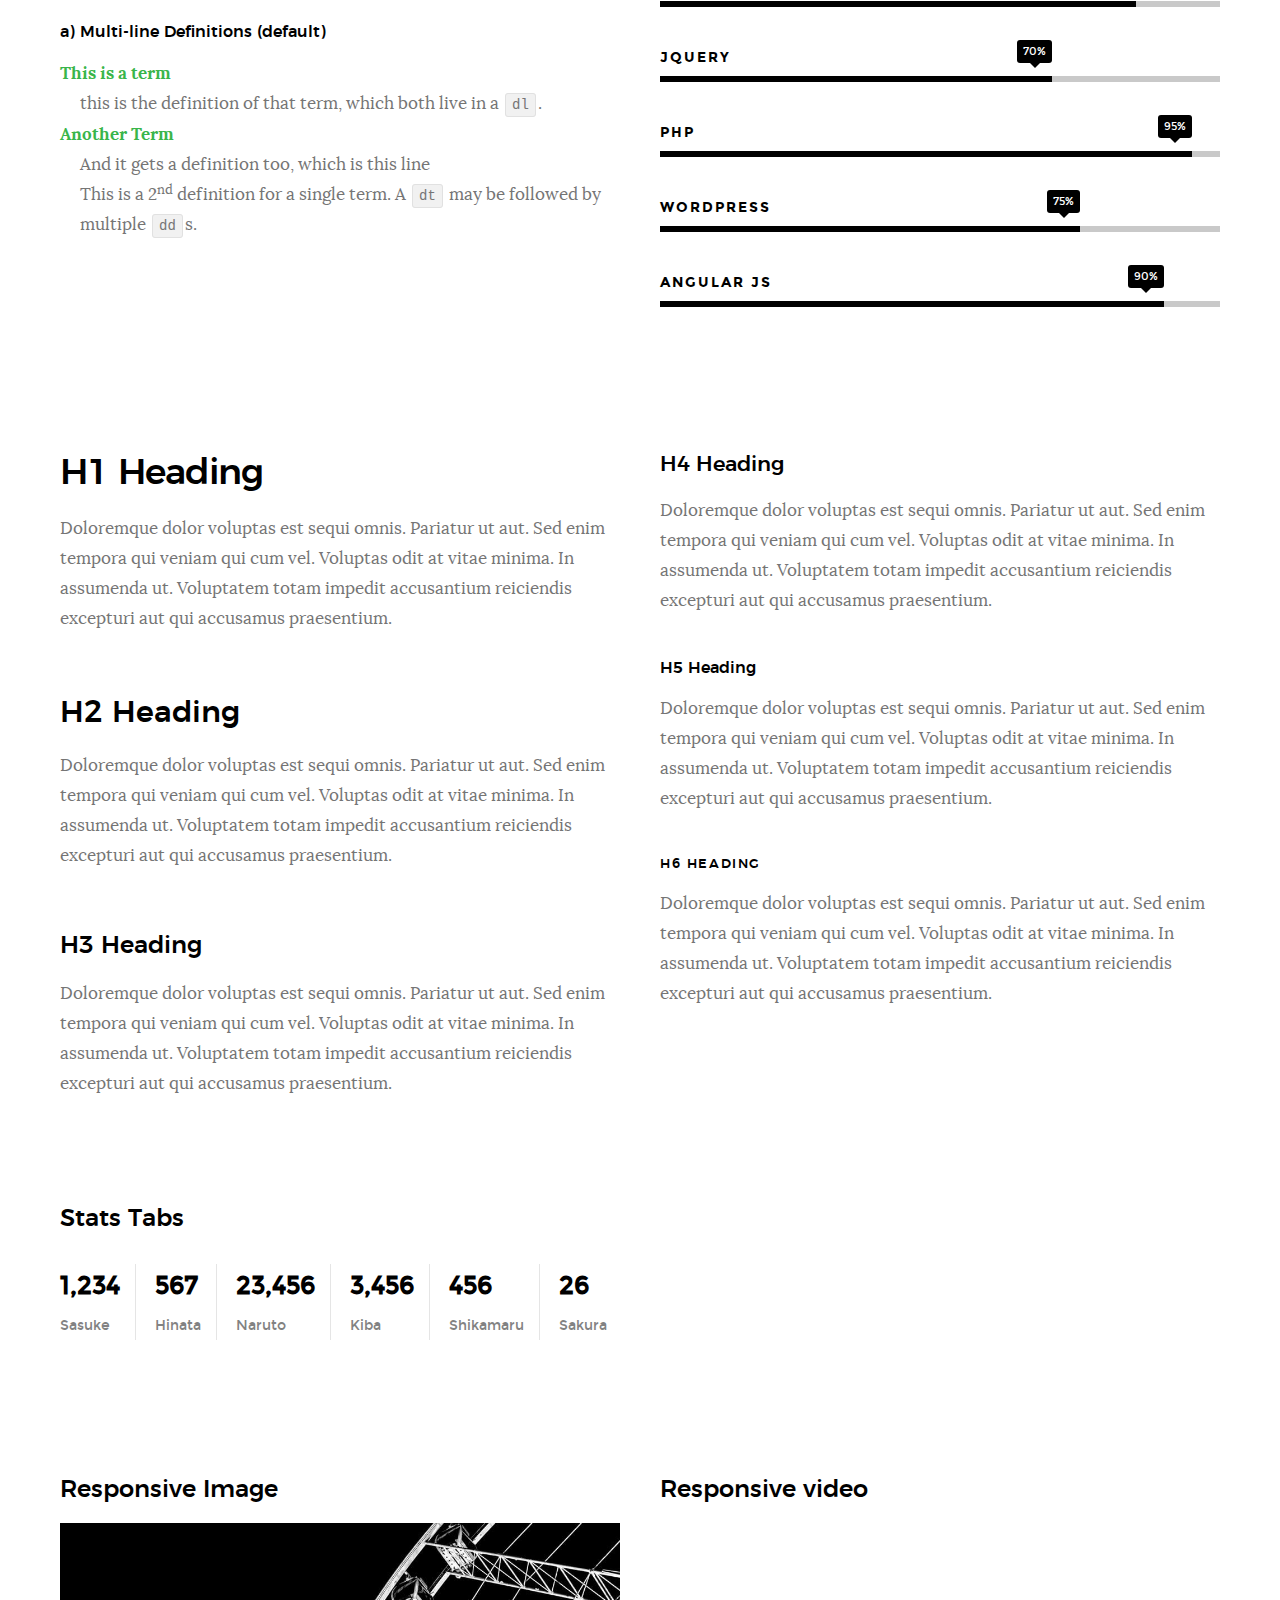
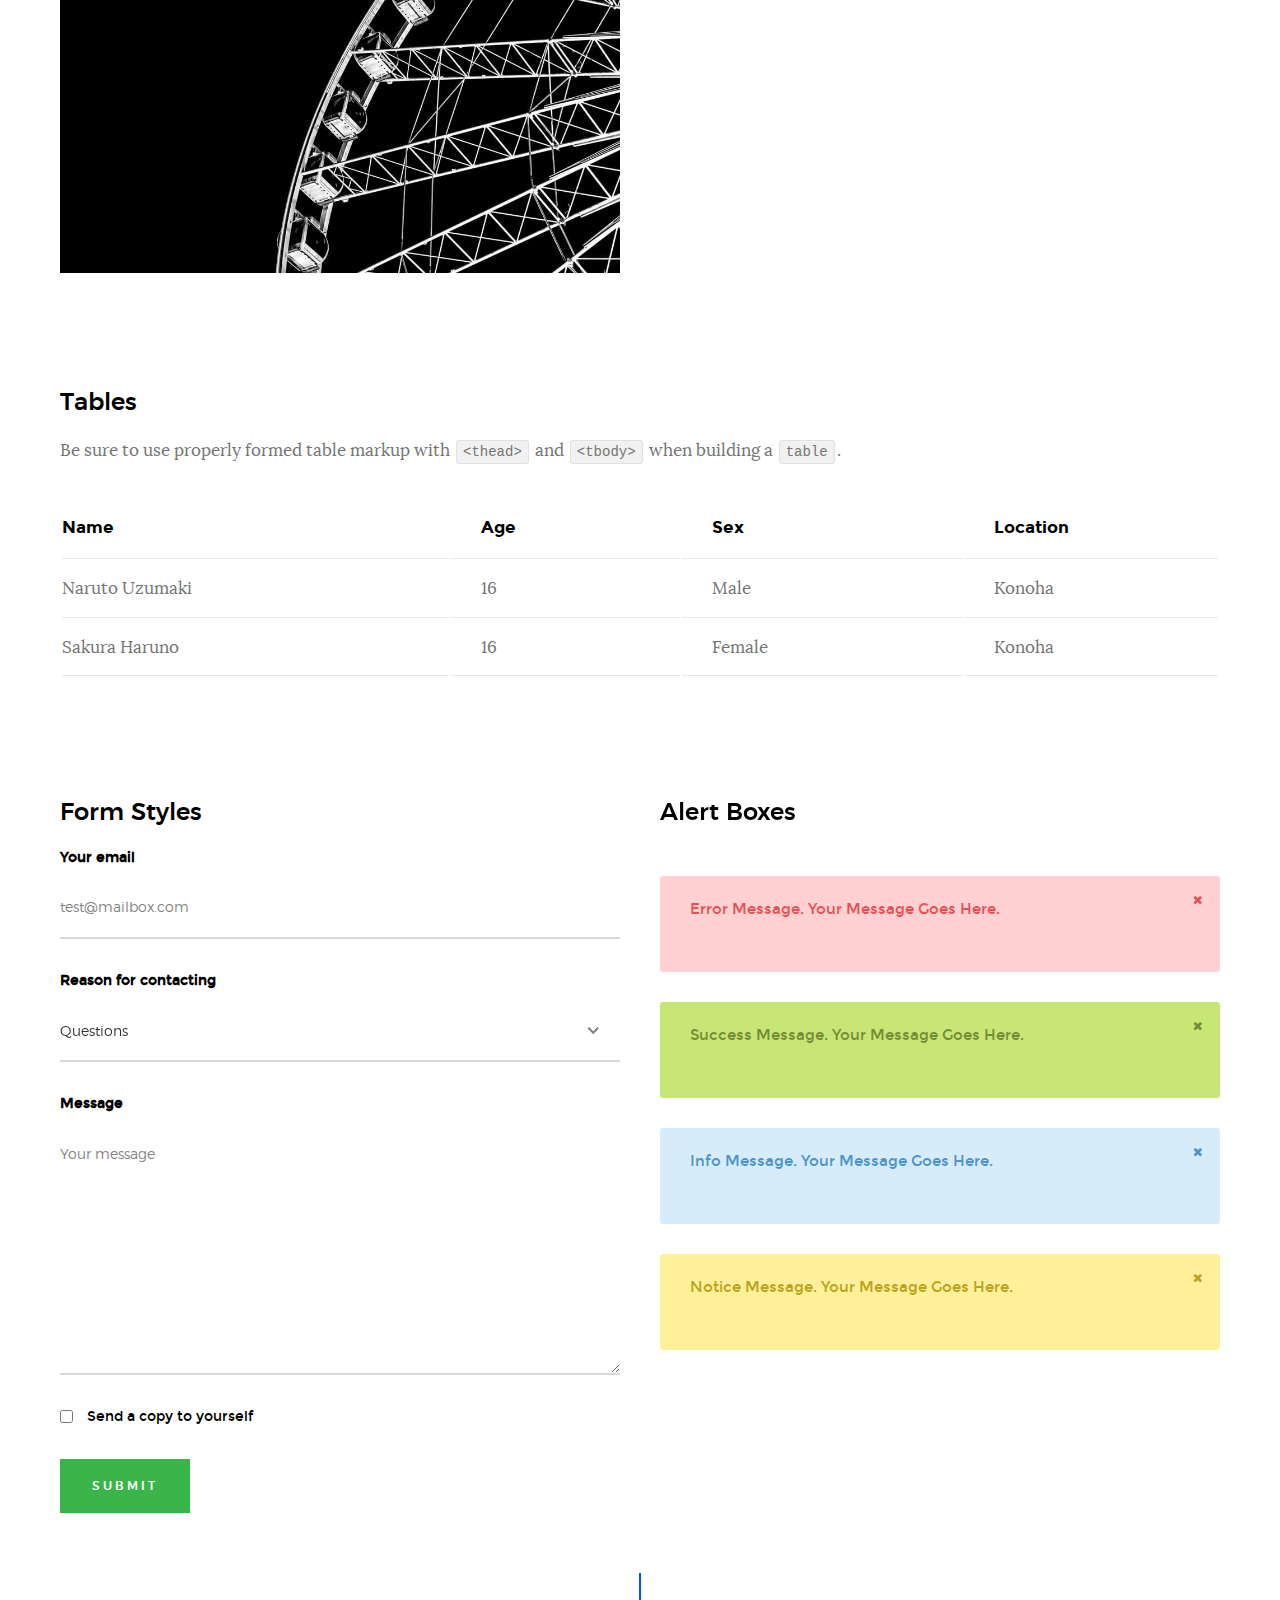
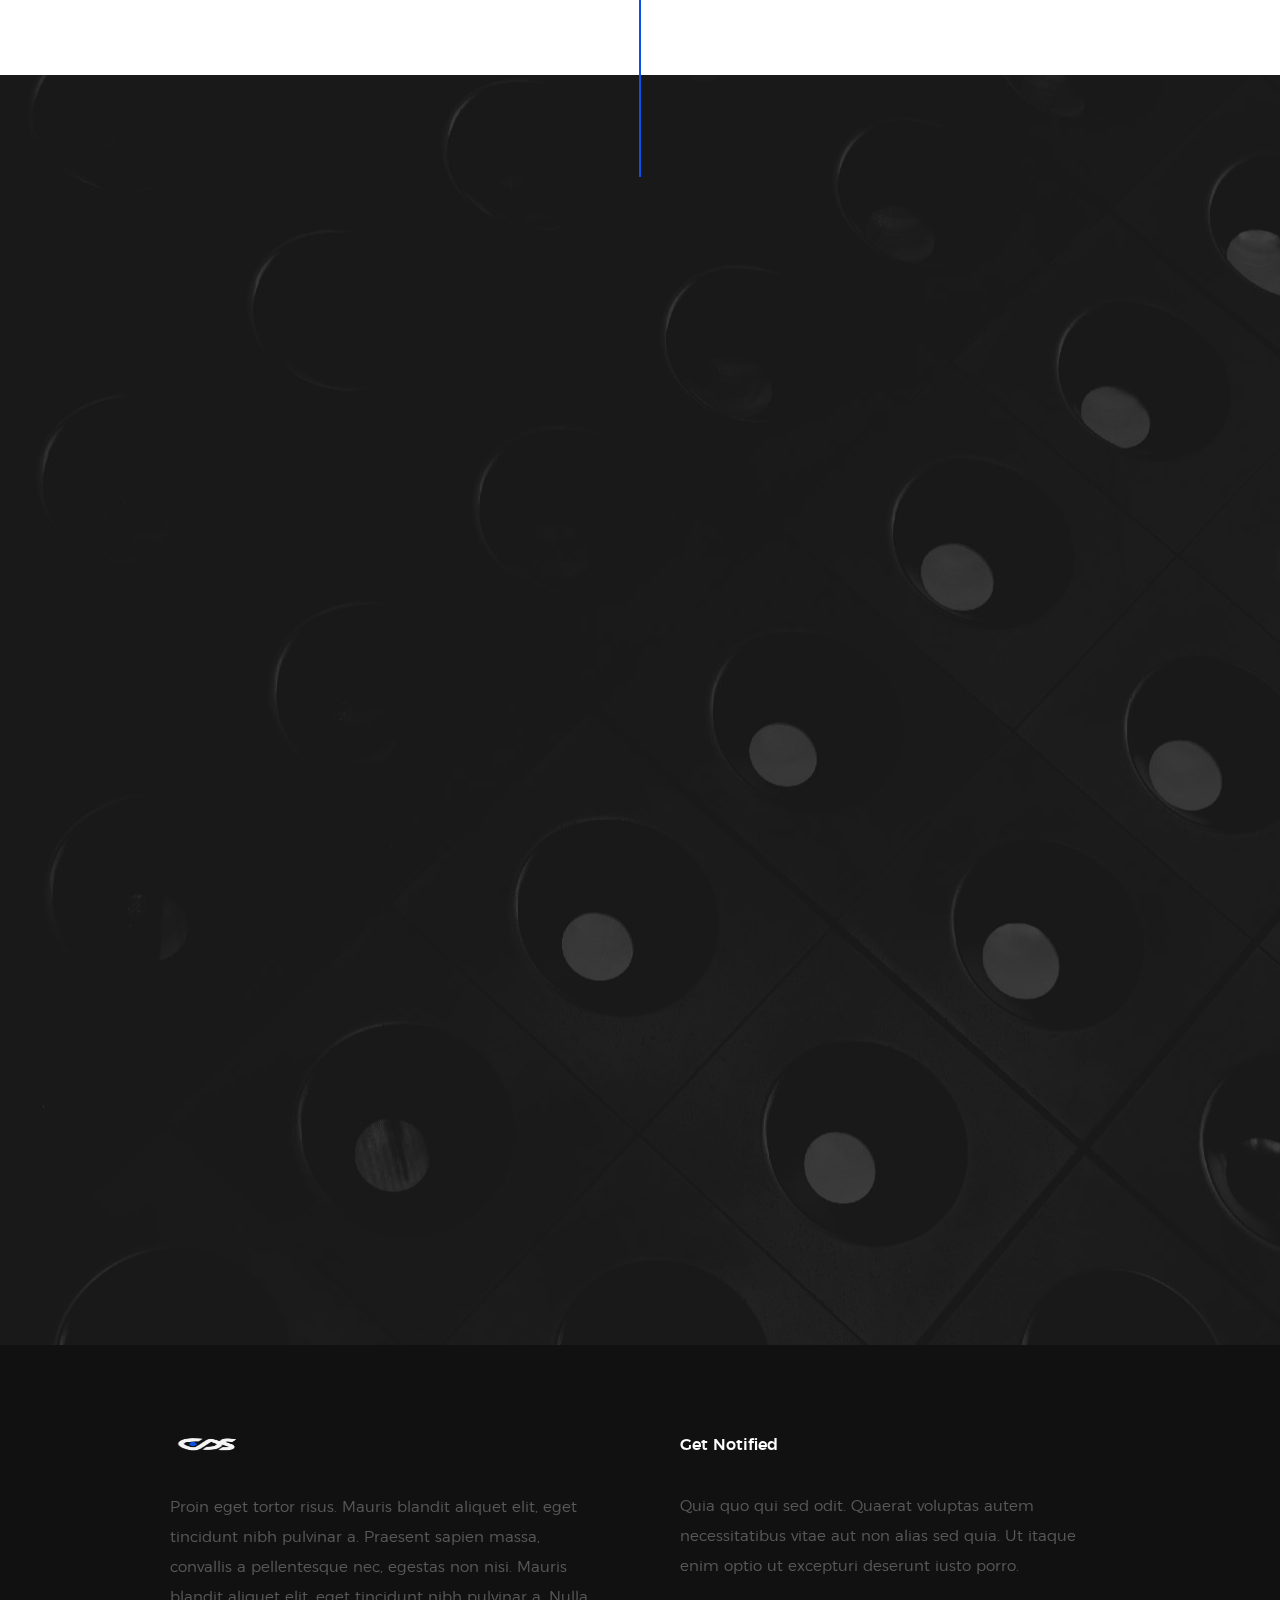
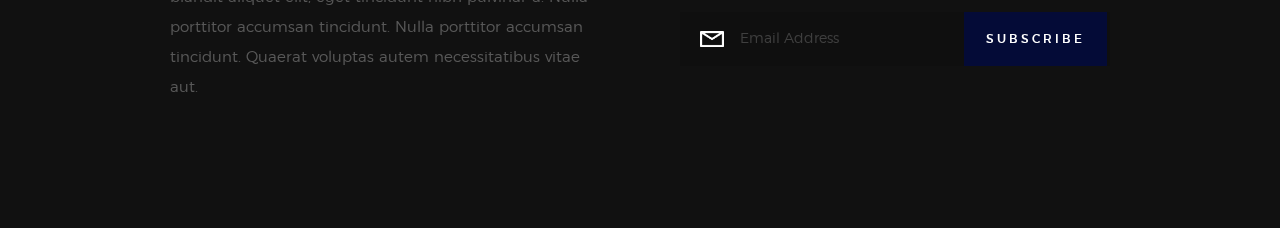
<file: styles.html>
<!DOCTYPE html>
<!--[if lt IE 9 ]><html class="no-js oldie" lang="en"> <![endif]-->
<!--[if IE 9 ]><html class="no-js oldie ie9" lang="en"> <![endif]-->
<!--[if (gte IE 9)|!(IE)]><!-->
<html class="no-js" lang="en">
<!--<![endif]-->

<head>

    <!--- basic page needs
    ================================================== -->
    <meta charset="utf-8">
    <title>Glint - Style Guide</title>
    <meta name="description" content="">
    <meta name="author" content="">

    <!-- mobile specific metas
    ================================================== -->
    <meta name="viewport" content="width=device-width, initial-scale=1">

    <!-- CSS
    ================================================== -->
    <link rel="stylesheet" href="css/base.css">
    <link rel="stylesheet" href="css/vendor.css">
    <link rel="stylesheet" href="css/main.css">

    <style type="text/css" media="screen">
        .s-styles { 
            background: white;
            padding-top: 15rem;
            padding-bottom: 12rem;
        }
     </style> 

    <!-- script
    ================================================== -->
    <script src="js/modernizr.js"></script>
    <script src="js/pace.min.js"></script>

    <!-- favicons
    ================================================== -->
    <link rel="shortcut icon" href="favicon.ico" type="image/x-icon">
    <link rel="icon" href="favicon.ico" type="image/x-icon">

</head>

<body id="top">

    <!-- header
    ================================================== -->
    <header class="s-header">

        <div class="header-logo">
            <a class="site-logo" href="index.html">
                <img src="images/logo.png" alt="Homepage">
            </a>
        </div>

        <nav class="header-nav">

            <a href="#0" class="header-nav__close" title="close"><span>Close</span></a>

            <div class="header-nav__content">
                <h3>Navigation</h3>
                
                <ul class="header-nav__list">
                    <li class="current"><a class="smoothscroll"  href="index.html" title="home">Home</a></li>
                    <li><a href="index.html#about" title="about">About</a></li>
                    <li><a href="index.html#services" title="services">Services</a></li>
                    <li><a href="index.html#works" title="works">Works</a></li>
                    <li><a href="index.html#clients" title="clients">Clients</a></li>
                    <li><a href="#contact" title="contact">Contact</a></li>
                </ul>
    
                <p>Perspiciatis hic praesentium nesciunt. Et neque a dolorum <a href='#0'>voluptatem</a> porro iusto sequi veritatis libero enim. Iusto id suscipit veritatis neque reprehenderit.</p>
    
                <ul class="header-nav__social">
                    <li>
                        <a href="#0"><i class="fa fa-facebook"></i></a>
                    </li>
                    <li>
                        <a href="#0"><i class="fa fa-twitter"></i></a>
                    </li>
                    <li>
                        <a href="#0"><i class="fa fa-instagram"></i></a>
                    </li>
                    <li>
                        <a href="#0"><i class="fa fa-behance"></i></a>
                    </li>
                    <li>
                        <a href="#0"><i class="fa fa-dribbble"></i></a>
                    </li>
                </ul>

            </div> <!-- end header-nav__content -->

        </nav>  <!-- end header-nav -->

        <a class="header-menu-toggle" href="#0">
            <span class="header-menu-text">Menu</span>
            <span class="header-menu-icon"></span>
        </a>

    </header> <!-- end s-header -->


    <!-- home
    ================================================== -->
    <section id="home" class="s-home target-section" data-parallax="scroll" data-image-src="images/hero-bg.jpg" data-natural-width=3000 data-natural-height=2000 data-position-y=center>

        <div class="overlay"></div>
        <div class="shadow-overlay"></div>

        <div class="home-content">

            <div class="row home-content__main">

                <h3>Welcome to Glint</h3>

                <h1>
                    We are a creative group <br>
                    of people who design <br>
                    influential brands and <br>
                    digital experiences.
                </h1>

                <div class="home-content__buttons">
                    <a href="#contact" class="smoothscroll btn btn--stroke">
                        Start a Project
                    </a>
                    <a href="index.html#about" class="smoothscroll btn btn--stroke">
                        More About Us
                    </a>
                </div>

            </div>

            <div class="home-content__scroll">
                <a href="#styles" class="scroll-link smoothscroll">
                    <span>Scroll Down</span>
                </a>
            </div>

            <div class="home-content__line"></div>

        </div> <!-- end home-content -->


        <ul class="home-social">
            <li>
                <a href="#0"><i class="fa fa-facebook" aria-hidden="true"></i><span>Facebook</span></a>
            </li>
            <li>
                <a href="#0"><i class="fa fa-twitter" aria-hidden="true"></i><span>Twiiter</span></a>
            </li>
            <li>
                <a href="#0"><i class="fa fa-instagram" aria-hidden="true"></i><span>Instagram</span></a>
            </li>
            <li>
                <a href="#0"><i class="fa fa-behance" aria-hidden="true"></i><span>Behance</span></a>
            </li>
            <li>
                <a href="#0"><i class="fa fa-dribbble" aria-hidden="true"></i><span>Dribbble</span></a>
            </li>
        </ul> 
        <!-- end home-social -->

    </section> <!-- end s-home -->


    <!-- styles
    ================================================== -->
    <section id="styles" class="s-styles">
        
        <div class="row narrow section-intro add-bottom text-center">

            <div class="col-twelve tab-full">

                <h1 class="display-2">Style Guide.</h1>

                <p class="lead">Lorem ipsum Officia elit ad tempor dolore est ex incididunt incididunt occaecat culpa deserunt sunt labore in cillum ullamco magna in Excepteur consequat in reprehenderit proident mollit incididunt officia commodo.
                Duis ea officia sed dolor pariatur enim dolore dolore quis incididunt nulla exercitation commodo veniam et ea incididunt.</p>

            </div>

        </div>

        <div class="row">

            <div class="col-six tab-full">

                <h3>Paragraph and Image</h3>

                <p><a href="#"><img width="120" height="120" class="pull-left" alt="sample-image" src="images/sample-image.jpg"></a>
                Lorem ipsum dolor sit amet, consectetuer adipiscing elit. Donec libero. Suspendisse bibendum.Cras id urna. Morbi tincidunt, orci ac convallis aliquam, lectus turpis varius lorem, eu posuere nunc justo tempus leo. Donec mattis, purus nec placerat bibendum, dui pede condimentum odio, ac blandit ante orci ut diam. Cras fringilla magna. Phasellus suscipit, leo a pharetra condimentum, lorem tellus eleifend magna, eget fringilla velit magna id neque posuere nunc justo tempus leo. </p>

                <p>
                Lorem ipsum dolor sit amet, consectetuer adipiscing elit. Donec libero. Suspendisse bibendum. Cras id urna. Morbi tincidunt, orci ac convallis aliquam, lectus turpis varius lorem, eu posuere nunc justo tempus leo. Donec mattis, purus nec placerat bibendum, dui pede condimentumodio, ac blandit ante orci ut diam.	
                </p>

                <p>A <a href="#">link</a>,
                <abbr title="this really isn't a very good description">abbrebation</abbr>,
                <strong>strong text</strong>,
                <em>em text</em>,
                <del>deleted text</del>, and
                <mark>this is a mark text.</mark>
                <code>.code</code>
                </p>

            </div>

            <div class="col-six tab-full">

                <h3>Drop Caps</h3>

                <p class="drop-cap">Far far away, behind the word mountains, far from the countries Vokalia and Consonantia,
                there live the blind texts. Separated they live in Bookmarksgrove right at the coast of the
                Semantics, a large language ocean. A small river named Duden flows by their place and supplies it with the necessary regelialia. Morbi tincidunt, orci ac convallis aliquam, lectus turpis varius lorem, eu	posuere nunc justo tempus leo. Donec mattis, purus nec placerat bibendum, dui pede condimentum odio, ac blandit ante orci ut diam. Cras fringilla magna. Phasellus suscipit, leo a pharetra condimentum, lorem tellus eleifend magna, eget fringilla velit magna id neque.
                </p>

                <h3>Small Print</h3>

                <p>Buy one widget, get one free!
                <small>(While supplies last. Offer expires on the vernal equinox. Not valid in Ohio.)</small>
                </p>

            </div>

        </div> <!-- end row -->

        <div class="row">

            <div class="col-six tab-full">

                <h3>Pull Quotes</h3>

                <aside class="pull-quote">
                    <blockquote>
                    <p>It is a paradisematic country, in which roasted parts of
                    sentences fly into your mouth. Even the all-powerful Pointing has no control about the blind
                    texts it is an almost unorthographic life One day however a small line of blind text by the name
                    of Lorem Ipsum decided to leave for the far World of Grammar.</p>
                    </blockquote>
                </aside>

            </div>

            <div class="col-six tab-full">

                <h3>Block Quotes</h3>

                <blockquote cite="http://where-i-got-my-info-from.com">
                <p>Your work is going to fill a large part of your life, and the only way to be truly satisfied is
                to do what you believe is great work. And the only way to do great work is to love what you do.
                If you haven't found it yet, keep looking. Don't settle. As with all matters of the heart, you'll know when you find it.
                </p>
                <cite>
                    <a href="#">Steve Jobs</a>
                </cite>
                </blockquote>

                <blockquote>
                <p>Good design is as little design as possible.</p>
                <cite>Dieter Rams</cite>
                </blockquote>

            </div>

        </div> <!-- end row -->


        <div class="row half-bottom">

            <div class="col-six tab-full">

                <h3>Example Lists</h3>

                <ol>
                    <li>Here is an example</li>
                    <li>of an ordered list.</li>
                    <li>A parent list item.
                        <ul>
                            <li>one</li>
                            <li>two</li>
                            <li>three</li>
                        </ul>
                        </li>
                        <li>A list item.</li>
                    </ol>

                <ul class="disc">
                    <li>Here is an example</li>
                    <li>of an unordered list.</li>
                </ul>

                <h3>Definition Lists</h3>

                <h5>a) Multi-line Definitions (default) </h5>

                <dl>
                    <dt><strong>This is a term</strong></dt>
                        <dd>this is the definition of that term, which both live in a <code>dl</code>.</dd>
                    <dt><strong>Another Term</strong></dt>
                        <dd>And it gets a definition too, which is this line</dd>
                        <dd>This is a 2<sup>nd</sup> definition for a single term. A <code>dt</code> may be followed by multiple <code>dd</code>s.</dd>
                </dl>

            </div>

            <div class="col-six tab-full">

                <h3>Buttons</h3>

                <p>
                    <a class="btn btn--primary full-width" href="#0">Primary Button</a>
                    <a class="btn full-width" href="#0">Default Button</a>
                    <a class="btn btn--stroke full-width" href="#0">Stroke Button</a>
                </p>

                <h3>Skill Bars</h3>
                
                <ul class="skill-bars">
                    <li>
                    <div class="progress percent90"><span>90%</span></div>
                    <strong>HTML5</strong>
                    </li>
                    <li>
                    <div class="progress percent85"><span>85%</span></div>
                    <strong>CSS3</strong>
                    </li>
                    <li>
                    <div class="progress percent70"><span>70%</span></div>
                    <strong>JQuery</strong>
                    </li>
                    <li>
                    <div class="progress percent95"><span>95%</span></div>
                    <strong>PHP</strong>
                    </li>
                    <li>
                    <div class="progress percent75"><span>75%</span></div>
                    <strong>Wordpress</strong>
                    </li>
                    <li>
                    <div class="progress percent90"><span>90%</span></div>
                    <strong>Angular JS</strong>
                    </li>
                </ul>

            </div>

        </div> <!-- end row -->

        <div class="row half-bottom">

            <div class="col-six tab-full">
                    
                <h1>H1 Heading</h1>
                <p>Doloremque dolor voluptas est sequi omnis. Pariatur ut aut. Sed enim tempora qui veniam qui cum vel. 
                Voluptas odit at vitae minima. In assumenda ut. Voluptatem totam impedit accusantium reiciendis excepturi aut qui accusamus praesentium.</p>

                <h2>H2 Heading</h2>
                <p>Doloremque dolor voluptas est sequi omnis. Pariatur ut aut. Sed enim tempora qui veniam qui cum vel. 
                Voluptas odit at vitae minima. In assumenda ut. Voluptatem totam impedit accusantium reiciendis excepturi aut qui accusamus praesentium.</p>

                <h3>H3 Heading</h3>
                <p>Doloremque dolor voluptas est sequi omnis. Pariatur ut aut. Sed enim tempora qui veniam qui cum vel. 
                Voluptas odit at vitae minima. In assumenda ut. Voluptatem totam impedit accusantium reiciendis excepturi aut qui accusamus praesentium.</p>

            </div>

            <div class="col-six tab-full">
                    
                <h4>H4 Heading</h4>
                <p>Doloremque dolor voluptas est sequi omnis. Pariatur ut aut. Sed enim tempora qui veniam qui cum vel. 
                Voluptas odit at vitae minima. In assumenda ut. Voluptatem totam impedit accusantium reiciendis excepturi aut qui accusamus praesentium.</p>

                <h5>H5 Heading</h5>
                <p>Doloremque dolor voluptas est sequi omnis. Pariatur ut aut. Sed enim tempora qui veniam qui cum vel. 
                Voluptas odit at vitae minima. In assumenda ut. Voluptatem totam impedit accusantium reiciendis excepturi aut qui accusamus praesentium.</p>

                <h6>H6 Heading</h6>
                <p>Doloremque dolor voluptas est sequi omnis. Pariatur ut aut. Sed enim tempora qui veniam qui cum vel. 
                Voluptas odit at vitae minima. In assumenda ut. Voluptatem totam impedit accusantium reiciendis excepturi aut qui accusamus praesentium.</p>

            </div>

        </div>


        <div class="row half-bottom">

            <div class="col-twelve">

                    <h3>Stats Tabs</h3>

                <ul class="stats-tabs">
                    <li><a href="#">1,234 <em>Sasuke</em></a></li>
                    <li><a href="#">567 <em>Hinata</em></a></li>
                    <li><a href="#">23,456 <em>Naruto</em></a></li>
                    <li><a href="#">3,456 <em>Kiba</em></a></li>
                    <li><a href="#">456 <em>Shikamaru</em></a></li>
                    <li><a href="#">26 <em>Sakura</em></a></li>
                    </ul>

            </div>

        </div> <!-- end row -->


        <div class="row half-bottom">

            <div class="col-six tab-full">

                <h3>Responsive Image</h3>
                <p><img src="images/wheel-500.jpg" 
                    srcset="images/wheel-1000.jpg 1000w, 
                    images/wheel-500.jpg 500w" 
                    sizes="(max-width: 1000px) 100vw, 1000px" alt=""></p>

            </div>

            <div class="col-six tab-full">

                <h3>Responsive video</h3>

                <div class="video-container">
                <iframe src="https://player.vimeo.com/video/14592941?title=0&amp;byline=0&amp;portrait=0&amp;color=F64B39" width="500" height="281" frameborder="0" webkitallowfullscreen mozallowfullscreen allowfullscreen></iframe> 
                </div>

            </div>
            
        </div> <!-- end row -->


        <div class="row add-bottom">

            <div class="col-twelve">

                <h3>Tables</h3>
                <p>Be sure to use properly formed table markup with <code>&lt;thead&gt;</code> and <code>&lt;tbody&gt;</code> when building a <code>table</code>.</p>

                <div class="table-responsive">

                    <table>
                            <thead>
                            <tr>
                                <th>Name</th>
                                <th>Age</th>
                                <th>Sex</th>
                                <th>Location</th>
                            </tr>
                            </thead>
                            <tbody>
                            <tr>
                                <td>Naruto Uzumaki</td>
                                <td>16</td>
                                <td>Male</td>
                                <td>Konoha</td>
                            </tr>
                            <tr>
                                <td>Sakura Haruno</td>
                                <td>16</td>
                                <td>Female</td>
                                <td>Konoha</td>
                            </tr>
                            </tbody>
                    </table>

                </div>

            </div>
            
        </div> <!-- end row -->
    

        <div class="row">

            <div class="col-six tab-full">

                <h3>Form Styles</h3>

                <form>
                        <div>
                            <label for="sampleInput">Your email</label>
                            <input class="full-width" type="email" placeholder="test@mailbox.com" id="sampleInput">
                    </div>
                    <div>
                            <label for="sampleRecipientInput">Reason for contacting</label>
                            <div class="cl-custom-select">
                                <select class="full-width" id="sampleRecipientInput">
                                    <option value="Option 1">Questions</option>
                                    <option value="Option 2">Report</option>
                                    <option value="Option 3">Others</option>
                                </select>
                            </div>
                    </div>
                    
                        <label for="exampleMessage">Message</label>
                        <textarea class="full-width" placeholder="Your message" id="exampleMessage"></textarea>

                        <label class="add-bottom">
                            <input type="checkbox">
                            <span class="label-text">Send a copy to yourself</span>
                        </label>
                    
                        <input class="btn--primary" type="submit" value="Submit">

                </form>

            </div>

            <div class="col-six tab-full">

                <h3>Alert Boxes</h3>

                <br>
                
                <div class="alert-box alert-box--error hideit">
                    <p>Error Message. Your Message Goes Here.</p>
                    <i class="fa fa-times alert-box__close" aria-hidden="true"></i>
                </div><!-- /error -->
                        
                <div class="alert-box alert-box--success hideit">
                    <p>Success Message. Your Message Goes Here.</p>
                    <i class="fa fa-times alert-box__close" aria-hidden="true"></i>
                </div><!-- /success -->
                        
                <div class="alert-box alert-box--info hideit">
                    <p>Info Message. Your Message Goes Here.</p>
                    <i class="fa fa-times alert-box__close" aria-hidden="true"></i>
                </div><!-- /info -->
                        
                <div class="alert-box alert-box--notice hideit">
                    <p>Notice Message. Your Message Goes Here.</p>
                    <i class="fa fa-times alert-box__close" aria-hidden="true"></i>
                </div><!-- /notice -->
            
            </div>

        </div> <!-- end row -->

    </section> <!-- end styles -->


    <!-- contact
    ================================================== -->
    <section id="contact" class="s-contact">

        <div class="overlay"></div>
        <div class="contact__line"></div>

        <div class="row section-header" data-aos="fade-up">
            <div class="col-full">
                <h3 class="subhead">Contact Us</h3>
                <h1 class="display-2 display-2--light">Reach out for a new project or just say hello</h1>
            </div>
        </div>

        <div class="row contact-content" data-aos="fade-up">
            
            <div class="contact-primary">

                <h3 class="h6">Send Us A Message</h3>

                <form name="contactForm" id="contactForm" method="post" action="" novalidate="novalidate">
                    <fieldset>
    
                    <div class="form-field">
                        <input name="contactName" type="text" id="contactName" placeholder="Your Name" value="" minlength="2" required="" aria-required="true" class="full-width">
                    </div>
                    <div class="form-field">
                        <input name="contactEmail" type="email" id="contactEmail" placeholder="Your Email" value="" required="" aria-required="true" class="full-width">
                    </div>
                    <div class="form-field">
                        <input name="contactSubject" type="text" id="contactSubject" placeholder="Subject" value="" class="full-width">
                    </div>
                    <div class="form-field">
                        <textarea name="contactMessage" id="contactMessage" placeholder="Your Message" rows="10" cols="50" required="" aria-required="true" class="full-width"></textarea>
                    </div>
                    <div class="form-field">
                        <button class="full-width btn--primary">Submit</button>
                        <div class="submit-loader">
                            <div class="text-loader">Sending...</div>
                            <div class="s-loader">
                                <div class="bounce1"></div>
                                <div class="bounce2"></div>
                                <div class="bounce3"></div>
                            </div>
                        </div>
                    </div>
    
                    </fieldset>
                </form>

                <!-- contact-warning -->
                <div class="message-warning">
                    Something went wrong. Please try again.
                </div> 
            
                <!-- contact-success -->
                <div class="message-success">
                    Your message was sent, thank you!<br>
                </div>

            </div> <!-- end contact-primary -->

            <div class="contact-secondary">
                <div class="contact-info">

                    <h3 class="h6 hide-on-fullwidth">Contact Info</h3>

                    <div class="cinfo">
                        <h5>Where to Find Us</h5>
                        <p>
                            1600 Amphitheatre Parkway<br>
                            Mountain View, CA<br>
                            94043 US
                        </p>
                    </div>

                    <div class="cinfo">
                        <h5>Email Us At</h5>
                        <p>
                            contact@glintsite.com<br>
                            info@glintsite.com
                        </p>
                    </div>

                    <div class="cinfo">
                        <h5>Call Us At</h5>
                        <p>
                            Phone: (+63) 555 1212<br>
                            Mobile: (+63) 555 0100<br>
                            Fax: (+63) 555 0101
                        </p>
                    </div>

                    <ul class="contact-social">
                        <li>
                            <a href="#"><i class="fa fa-facebook" aria-hidden="true"></i></a>
                        </li>
                        <li>
                            <a href="#"><i class="fa fa-twitter" aria-hidden="true"></i></a>
                        </li>
                        <li>
                            <a href="#"><i class="fa fa-instagram" aria-hidden="true"></i></a>
                        </li>
                        <li>
                            <a href="#"><i class="fa fa-behance" aria-hidden="true"></i></a>
                        </li>
                        <li>
                            <a href="#"><i class="fa fa-dribbble" aria-hidden="true"></i></a>
                        </li>
                    </ul> <!-- end contact-social -->

                </div> <!-- end contact-info -->
            </div> <!-- end contact-secondary -->

        </div> <!-- end contact-content -->

    </section> <!-- end s-contact -->


    <!-- footer
    ================================================== -->
    <footer>

        <div class="row footer-main">

            <div class="col-six tab-full left footer-desc">

                <div class="footer-logo"></div>
                Proin eget tortor risus. Mauris blandit aliquet elit, eget tincidunt nibh pulvinar a. Praesent sapien massa, convallis a pellentesque nec, egestas non nisi. Mauris blandit aliquet elit, eget tincidunt nibh pulvinar a. Nulla porttitor accumsan tincidunt. Nulla porttitor accumsan tincidunt. Quaerat voluptas autem necessitatibus vitae aut.

            </div>

            <div class="col-six tab-full right footer-subscribe">

                <h4>Get Notified</h4>
                <p>Quia quo qui sed odit. Quaerat voluptas autem necessitatibus vitae aut non alias sed quia. Ut itaque enim optio ut excepturi deserunt iusto porro.</p>

                <div class="subscribe-form">
                    <form id="mc-form" class="group" novalidate="true">
                        <input type="email" value="" name="EMAIL" class="email" id="mc-email" placeholder="Email Address" required="">
                        <input type="submit" name="subscribe" value="Subscribe">
                        <label for="mc-email" class="subscribe-message"></label>
                    </form>
                </div>

            </div>

        </div> <!-- end footer-main -->

        <div class="row footer-bottom">

            <div class="col-twelve">
                <div class="copyright">
                </div>

                <div class="go-top">
                    <a class="smoothscroll" title="Back to Top" href="#top"><i class="icon-arrow-up" aria-hidden="true"></i></a>
                </div>
            </div>

        </div> <!-- end footer-bottom -->

    </footer> <!-- end footer -->


    <!-- photoswipe background
    ================================================== -->
    <div aria-hidden="true" class="pswp" role="dialog" tabindex="-1">

        <div class="pswp__bg"></div>
        <div class="pswp__scroll-wrap">

            <div class="pswp__container">
                <div class="pswp__item"></div>
                <div class="pswp__item"></div>
                <div class="pswp__item"></div>
            </div>

            <div class="pswp__ui pswp__ui--hidden">
                <div class="pswp__top-bar">
                    <div class="pswp__counter"></div><button class="pswp__button pswp__button--close" title="Close (Esc)"></button> <button class="pswp__button pswp__button--share" title=
                    "Share"></button> <button class="pswp__button pswp__button--fs" title="Toggle fullscreen"></button> <button class="pswp__button pswp__button--zoom" title=
                    "Zoom in/out"></button>
                    <div class="pswp__preloader">
                        <div class="pswp__preloader__icn">
                            <div class="pswp__preloader__cut">
                                <div class="pswp__preloader__donut"></div>
                            </div>
                        </div>
                    </div>
                </div>
                <div class="pswp__share-modal pswp__share-modal--hidden pswp__single-tap">
                    <div class="pswp__share-tooltip"></div>
                </div><button class="pswp__button pswp__button--arrow--left" title="Previous (arrow left)"></button> <button class="pswp__button pswp__button--arrow--right" title=
                "Next (arrow right)"></button>
                <div class="pswp__caption">
                    <div class="pswp__caption__center"></div>
                </div>
            </div>

        </div>

    </div> <!-- end photoSwipe background -->


    <!-- preloader
    ================================================== -->
    <div id="preloader">
        <div id="loader">
            <div class="line-scale-pulse-out">
                <div></div>
                <div></div>
                <div></div>
                <div></div>
                <div></div>
            </div>
        </div>
    </div>


    <!-- Java Script
    ================================================== -->
    <script src="js/jquery-3.2.1.min.js"></script>
    <script src="js/plugins.js"></script>
    <script src="js/main.js"></script>

</body>

</html>
</file>
<file: css/base.css>
/* =================================================================== 
 *
 *  Glint v1.0 Base Stylesheet
 *  11-20-2017
 *  ------------------------------------------------------------------
 *
 *  TOC:
 *  # imports 
 *  # normalize
 *  # basic/base setup styles
 *      ## Media
 *      ## Typography resets 
 *      ## links
 *      ## inputs
 *  # grid
 *      ## medium size devices
 *      ## tablets
 *      ## mobile devices
 *      ## small mobile devices
 *  # block grids
 *      ## medium size devices
 *      ## tablets
 *      ## mobile devices
 *      ## small mobile devices
 *  # MISC
 *
 * =================================================================== */


/* ===================================================================
 * # imports 
 *
 * ------------------------------------------------------------------- */
@import url("font-awesome/css/font-awesome.min.css");
@import url("micons/micons.css");
@import url("fonts.css");


/* ===================================================================
 * # normalize
 * normalize.css v5.0.0 | MIT License | 
 * github.com/necolas/normalize.css
 *
 * ------------------------------------------------------------------- */
html {
    font-family: sans-serif;
    line-height: 1.15;
    -ms-text-size-adjust: 100%;
    -webkit-text-size-adjust: 100%;
}

body {
    margin: 0;
}

article,
aside,
footer,
header,
nav,
section {
    display: block;
}

h1 {
    font-size: 2em;
    margin: 0.67em 0;
}

figcaption,
figure,
main {
    display: block;
}

figure {
    margin: 1em 40px;
}

hr {
    box-sizing: content-box;
    height: 0;
    overflow: visible;
}

pre {
    font-family: monospace, monospace;
    font-size: 1em;
}

a {
    background-color: transparent;
    -webkit-text-decoration-skip: objects;
}

a:active,
a:hover {
    outline-width: 0;
}

abbr[title] {
    border-bottom: none;
    text-decoration: underline;
    text-decoration: underline dotted;
}

b,
strong {
    font-weight: inherit;
}

b,
strong {
    font-weight: bolder;
}

code,
kbd,
samp {
    font-family: monospace, monospace;
    font-size: 1em;
}

dfn {
    font-style: italic;
}

mark {
    background-color: #ff0;
    color: #000;
}

small {
    font-size: 80%;
}

sub,
sup {
    font-size: 75%;
    line-height: 0;
    position: relative;
    vertical-align: baseline;
}

sub {
    bottom: -0.25em;
}

sup {
    top: -0.5em;
}

audio,
video {
    display: inline-block;
}

audio:not([controls]) {
    display: none;
    height: 0;
}

img {
    border-style: none;
}

svg:not(:root) {
    overflow: hidden;
}

button,
input,
optgroup,
select,
textarea {
    font-family: sans-serif;
    font-size: 100%;
    line-height: 1.15;
    margin: 0;
}

button,
input {
    overflow: visible;
}

button,
select {
    text-transform: none;
}

button,
html [type="button"],
[type="reset"],
[type="submit"] {
    -webkit-appearance: button;
}

button::-moz-focus-inner,
[type="button"]::-moz-focus-inner,
[type="reset"]::-moz-focus-inner,
[type="submit"]::-moz-focus-inner {
    border-style: none;
    padding: 0;
}

button:-moz-focusring,
[type="button"]:-moz-focusring,
[type="reset"]:-moz-focusring,
[type="submit"]:-moz-focusring {
    outline: 1px dotted ButtonText;
}

fieldset {
    border: 1px solid #c0c0c0;
    margin: 0 2px;
    padding: 0.35em 0.625em 0.75em;
}

legend {
    box-sizing: border-box;
    color: inherit;
    display: table;
    max-width: 100%;
    padding: 0;
    white-space: normal;
}

progress {
    display: inline-block;
    vertical-align: baseline;
}

textarea {
    overflow: auto;
}

[type="checkbox"],
[type="radio"] {
    box-sizing: border-box;
    padding: 0;
}

[type="number"]::-webkit-inner-spin-button,
[type="number"]::-webkit-outer-spin-button {
    height: auto;
}

[type="search"] {
    -webkit-appearance: textfield;
    outline-offset: -2px;
}

[type="search"]::-webkit-search-cancel-button,
[type="search"]::-webkit-search-decoration {
    -webkit-appearance: none;
}

::-webkit-file-upload-button {
    -webkit-appearance: button;
    font: inherit;
}

details,
menu {
    display: block;
}

summary {
    display: list-item;
}

canvas {
    display: inline-block;
}

template {
    display: none;
}

[hidden] {
    display: none;
}


/* ===================================================================
 * # basic/base setup styles
 *
 * ------------------------------------------------------------------- */
html {
    font-size: 62.5%;
    box-sizing: border-box;
}

*,
*::before,
*::after {
    box-sizing: inherit;
}

body {
    font-weight: normal;
    line-height: 1;
    word-wrap: break-word;
    text-rendering: optimizeLegibility;
    -webkit-overflow-scrolling: touch;
    -webkit-text-size-adjust: none;
}

body,
input,
button {
    -moz-osx-font-smoothing: grayscale;
    -webkit-font-smoothing: antialiased;
}


/* ------------------------------------------------------------------- 
 * ## Media
 * ------------------------------------------------------------------- */
img,
video {
    max-width: 100%;
    height: auto;
}


/* ------------------------------------------------------------------- 
 * ## Typography resets 
 * ------------------------------------------------------------------- */
div,
dl,
dt,
dd,
ul,
ol,
li,
h1,
h2,
h3,
h4,
h5,
h6,
pre,
form,
p,
blockquote,
th,
td {
    margin: 0;
    padding: 0;
}

h1,
h2,
h3,
h4,
h5,
h6 {
    -webkit-font-smoothing: auto;
    -webkit-font-smoothing: antialiased;
    -webkit-font-variant-ligatures: common-ligatures;
    -moz-font-variant-ligatures: common-ligatures;
    font-variant-ligatures: common-ligatures;
    text-rendering: optimizeLegibility;
}

em,
i {
    font-style: italic;
    line-height: inherit;
}

strong,
b {
    font-weight: bold;
    line-height: inherit;
}

small {
    font-size: 60%;
    line-height: inherit;
}

ol,
ul {
    list-style: none;
}

li {
    display: block;
}


/* ------------------------------------------------------------------- 
 * ## links 
 * ------------------------------------------------------------------- */
a {
    text-decoration: none;
    line-height: inherit;
}

a img {
    border: none;
}


/* ------------------------------------------------------------------- 
 * ## inputs 
 * ------------------------------------------------------------------- */
fieldset {
    margin: 0;
    padding: 0;
}

input[type="email"],
input[type="number"],
input[type="search"],
input[type="text"],
input[type="tel"],
input[type="url"],
input[type="password"],
textarea {
    -webkit-appearance: none;
    -moz-appearance: none;
    -ms-appearance: none;
    -o-appearance: none;
    appearance: none;
}


/* ===================================================================
 * # grid
 *
 * ------------------------------------------------------------------- */
.row {
    width: 94%;
    max-width: 1200px;
    margin: 0 auto;
}

.row:after {
    content: "";
    display: table;
    clear: both;
}

.row .row {
    width: auto;
    max-width: none;
    margin-left: -20px;
    margin-right: -20px;
}


/* column blocks
 * -------------------------------------- */
[class*="col-"] {
    float: left;
    padding: 0 20px;
}

[class*="col-"]+[class*="col-"].end {
    float: right;
}


/* column width classes 
 * -------------------------------------- */
.col-one {
    width: 8.33333%;
}

.col-two,
.col-1-6 {
    width: 16.66667%;
}

.col-three,
.col-1-4 {
    width: 25%;
}

.col-four,
.col-1-3 {
    width: 33.33333%;
}

.col-five {
    width: 41.66667%;
}

.col-six,
.col-1-2 {
    width: 50%;
}

.col-seven {
    width: 58.33333%;
}

.col-eight,
.col-2-3 {
    width: 66.66667%;
}

.col-nine,
.col-3-4 {
    width: 75%;
}

.col-ten,
.col-5-6 {
    width: 83.33333%;
}

.col-eleven {
    width: 91.66667%;
}

.col-twelve,
.col-full {
    width: 100%;
}


/* ------------------------------------------------------------------- 
 * ## medium size devices
 * ------------------------------------------------------------------- */
@media only screen and (max-width: 1200px) {
    .row .row {
        margin-left: -15px;
        margin-right: -15px;
    }
    [class*="col-"] {
        padding: 0 15px;
    }
    .md-two,
    .md-1-6 {
        width: 16.66667%;
    }
    .md-one {
        width: 8.33333%;
    }
    .md-three,
    .md-1-4 {
        width: 25%;
    }
    .md-four,
    .md-1-3 {
        width: 33.33333%;
    }
    .md-five {
        width: 41.66667%;
    }
    .md-six,
    .md-1-2 {
        width: 50%;
    }
    .md-seven {
        width: 58.33333%;
    }
    .md-eight,
    .md-2-3 {
        width: 66.66667%;
    }
    .md-nine,
    .md-3-4 {
        width: 75%;
    }
    .md-ten,
    .md-5-6 {
        width: 83.33333%;
    }
    .md-eleven {
        width: 91.66667%;
    }
    .md-twelve,
    .md-full {
        width: 100%;
    }
}


/* ------------------------------------------------------------------- 
 * ## tablets
 * ------------------------------------------------------------------- */
@media only screen and (max-width: 800px) {
    .row {
        width: 90%;
    }
    .tab-1-4 {
        width: 25%;
    }
    .tab-1-3 {
        width: 33.33333%;
    }
    .tab-1-2 {
        width: 50%;
    }
    .tab-2-3 {
        width: 66.66667%;
    }
    .tab-3-4 {
        width: 75%;
    }
    .tab-full {
        width: 100%;
    }
}


/* ------------------------------------------------------------------- 
 * ## mobile devices
 * ------------------------------------------------------------------- */
@media only screen and (max-width: 600px) {
    .row {
        width: auto;
        padding-left: 25px;
        padding-right: 25px;
    }
    .row .row {
        margin-left: -10px;
        margin-right: -10px;
    }
    [class*="col-"] {
        padding: 0 10px;
    }
    .mob-1-4 {
        width: 25%;
    }
    .mob-1-3 {
        width: 33.33333%;
    }
    .mob-1-2 {
        width: 50%;
    }
    .mob-2-3 {
        width: 66.66667%;
    }
    .mob-3-4 {
        width: 75%;
    }
    .mob-full {
        width: 100%;
    }
}


/* ------------------------------------------------------------------- 
 * ## small mobile devices
 * ------------------------------------------------------------------- */

/* stack columns on small mobile devices
 * ------------------------------------------------------------------- */

@media only screen and (max-width: 400px) {
    .row .row {
        padding-left: 0;
        padding-right: 0;
        margin-left: 0;
        margin-right: 0;
    }
    [class*="col-"] {
        width: 100% !important;
        float: none !important;
        clear: both !important;
        margin-left: 0;
        margin-right: 0;
        padding: 0;
    }
    [class*="col-"]+[class*="col-"].end {
        float: none;
    }
}


/* ===================================================================
 * # block grids
 * ------------------------------------------------------------------- */

/*   Equally-sized columns define at row level
 * ------------------------------------------------------------------- */
[class*="block-"]:after {
    content: "";
    display: table;
    clear: both;
}

.block-1-6 .col-block {
    width: 16.66667%;
}

.block-1-5 .col-block {
    width: 20%;
}

.block-1-4 .col-block {
    width: 25%;
}

.block-1-3 .col-block {
    width: 33.33333%;
}

.block-1-2 .col-block {
    width: 50%;
}


/**
 * Clearing for block grid columns. Allow columns with 
 * different heights to align properly.
 */

.block-1-6 .col-block:nth-child(6n+1),
.block-1-5 .col-block:nth-child(5n+1),
.block-1-4 .col-block:nth-child(4n+1),
.block-1-3 .col-block:nth-child(3n+1),
.block-1-2 .col-block:nth-child(2n+1) {
    clear: both;
}


/* ------------------------------------------------------------------- 
 * ## medium size devices
 * ------------------------------------------------------------------- */
@media only screen and (max-width: 1200px) {
    .block-m-1-6 .col-block {
        width: 16.66667%;
    }
    .block-m-1-5 .col-block {
        width: 20%;
    }
    .block-m-1-4 .col-block {
        width: 25%;
    }
    .block-m-1-3 .col-block {
        width: 33.33333%;
    }
    .block-m-1-2 .col-block {
        width: 50%;
    }
    .block-m-full .col-block {
        width: 100%;
        clear: both;
    }
    [class*="block-m-"] .col-block:nth-child(n) {
        clear: none;
    }
    .block-m-1-6 .col-block:nth-child(6n+1),
    .block-m-1-5 .col-block:nth-child(5n+1),
    .block-m-1-4 .col-block:nth-child(4n+1),
    .block-m-1-3 .col-block:nth-child(3n+1),
    .block-m-1-2 .col-block:nth-child(2n+1) {
        clear: both;
    }
}


/* ------------------------------------------------------------------- 
 * ## tablets
 * ------------------------------------------------------------------- */
@media only screen and (max-width: 800px) {
    .block-tab-1-6 .col-block {
        width: 16.66667%;
    }
    .block-tab-1-5 .col-block {
        width: 20%;
    }
    .block-tab-1-4 .col-block {
        width: 25%;
    }
    .block-tab-1-3 .col-block {
        width: 33.33333%;
    }
    .block-tab-1-2 .col-block {
        width: 50%;
    }
    .block-tab-full .col-block {
        width: 100%;
        clear: both;
    }
    [class*="block-tab-"] .col-block:nth-child(n) {
        clear: none;
    }
    .block-tab-1-6 .col-block:nth-child(6n+1),
    .block-tab-1-6 .col-block:nth-child(5n+1),
    .block-tab-1-4 .col-block:nth-child(4n+1),
    .block-tab-1-3 .col-block:nth-child(3n+1),
    .block-tab-1-2 .col-block:nth-child(2n+1) {
        clear: both;
    }
}


/* ------------------------------------------------------------------- 
 * ## mobile devices
 * ------------------------------------------------------------------- */
@media only screen and (max-width: 600px) {
    .block-mob-1-6 .col-block {
        width: 16.66667%;
    }
    .block-mob-1-5 .col-block {
        width: 20%;
    }
    .block-mob-1-4 .col-block {
        width: 25%;
    }
    .block-mob-1-3 .col-block {
        width: 33.33333%;
    }
    .block-mob-1-2 .col-block {
        width: 50%;
    }
    .block-mob-full .col-block {
        width: 100%;
        clear: both;
    }
    [class*="block-mob-"] .col-block:nth-child(n) {
        clear: none;
    }
    .block-mob-1-6 .col-block:nth-child(6n+1),
    .block-mob-1-5 .col-block:nth-child(5n+1),
    .block-mob-1-4 .col-block:nth-child(4n+1),
    .block-mob-1-3 .col-block:nth-child(3n+1),
    .block-mob-1-2 .col-block:nth-child(2n+1) {
        clear: both;
    }
}


/* ------------------------------------------------------------------- 
 * ## small mobile devices
 * ------------------------------------------------------------------- */

/* stack columns on small mobile devices
 * ------------------------------------------------------------------- */

@media only screen and (max-width: 400px) {
    .stack .col-block {
        width: 100% !important;
        float: none !important;
        clear: both !important;
        margin-left: 0;
        margin-right: 0;
    }
}


/* ===================================================================
 * # MISC
 *
 * ------------------------------------------------------------------- */
.group:after {
    content: "";
    display: table;
    clear: both;
}


/* Misc Helper Styles
 * -------------------------------------- */
.is-hidden {
    display: none;
}

.is-invisible {
    visibility: hidden;
}

.antialiased {
    -webkit-font-smoothing: antialiased;
    -moz-osx-font-smoothing: grayscale;
}

.overflow-hidden {
    overflow: hidden;
}

.remove-bottom {
    margin-bottom: 0;
}

.half-bottom {
    margin-bottom: 1.5rem !important;
}

.add-bottom {
    margin-bottom: 3rem !important;
}

.no-border {
    border: none;
}

.full-width {
    width: 100%;
}

.text-center {
    text-align: center;
}

.text-left {
    text-align: left;
}

.text-right {
    text-align: right;
}

.pull-left {
    float: left;
}

.pull-right {
    float: right;
}

.align-center {
    margin-left: auto;
    margin-right: auto;
    text-align: center;
}


/*# sourceMappingURL=base.css.map */
</file>
<file: css/vendor.css>
/* =================================================================== 
 *
 *  Glint v1.0 Vendor/Third Party CSS 
 *  11-20-2017
 *  ------------------------------------------------------------------
 *
 *  TOC:
 *  # animate on scroll
 *  # slick slider
 *  # photoswipe
 *  # photoSwipe skin
 *
 * =================================================================== */


/* ===================================================================
 * # animate on scroll 
 * https://michalsnik.github.io/aos/
 *
 * ------------------------------------------------------------------- */
[data-aos][data-aos][data-aos-duration='50'], body[data-aos-duration='50'] [data-aos] {
    transition-duration: 50ms;
}

[data-aos][data-aos][data-aos-delay='50'], body[data-aos-delay='50'] [data-aos] {
    transition-delay: 0;
}

[data-aos][data-aos][data-aos-delay='50'].aos-animate, body[data-aos-delay='50'] [data-aos].aos-animate {
    transition-delay: 50ms;
}

[data-aos][data-aos][data-aos-duration='100'], body[data-aos-duration='100'] [data-aos] {
    transition-duration: .1s;
}

[data-aos][data-aos][data-aos-delay='100'], body[data-aos-delay='100'] [data-aos] {
    transition-delay: 0;
}

[data-aos][data-aos][data-aos-delay='100'].aos-animate, body[data-aos-delay='100'] [data-aos].aos-animate {
    transition-delay: .1s;
}

[data-aos][data-aos][data-aos-duration='150'], body[data-aos-duration='150'] [data-aos] {
    transition-duration: .15s;
}

[data-aos][data-aos][data-aos-delay='150'], body[data-aos-delay='150'] [data-aos] {
    transition-delay: 0;
}

[data-aos][data-aos][data-aos-delay='150'].aos-animate, body[data-aos-delay='150'] [data-aos].aos-animate {
    transition-delay: .15s;
}

[data-aos][data-aos][data-aos-duration='200'], body[data-aos-duration='200'] [data-aos] {
    transition-duration: .2s;
}

[data-aos][data-aos][data-aos-delay='200'], body[data-aos-delay='200'] [data-aos] {
    transition-delay: 0;
}

[data-aos][data-aos][data-aos-delay='200'].aos-animate, body[data-aos-delay='200'] [data-aos].aos-animate {
    transition-delay: .2s;
}

[data-aos][data-aos][data-aos-duration='250'], body[data-aos-duration='250'] [data-aos] {
    transition-duration: .25s;
}

[data-aos][data-aos][data-aos-delay='250'], body[data-aos-delay='250'] [data-aos] {
    transition-delay: 0;
}

[data-aos][data-aos][data-aos-delay='250'].aos-animate, body[data-aos-delay='250'] [data-aos].aos-animate {
    transition-delay: .25s;
}

[data-aos][data-aos][data-aos-duration='300'], body[data-aos-duration='300'] [data-aos] {
    transition-duration: .3s;
}

[data-aos][data-aos][data-aos-delay='300'], body[data-aos-delay='300'] [data-aos] {
    transition-delay: 0;
}

[data-aos][data-aos][data-aos-delay='300'].aos-animate, body[data-aos-delay='300'] [data-aos].aos-animate {
    transition-delay: .3s;
}

[data-aos][data-aos][data-aos-duration='350'], body[data-aos-duration='350'] [data-aos] {
    transition-duration: .35s;
}

[data-aos][data-aos][data-aos-delay='350'], body[data-aos-delay='350'] [data-aos] {
    transition-delay: 0;
}

[data-aos][data-aos][data-aos-delay='350'].aos-animate, body[data-aos-delay='350'] [data-aos].aos-animate {
    transition-delay: .35s;
}

[data-aos][data-aos][data-aos-duration='400'], body[data-aos-duration='400'] [data-aos] {
    transition-duration: .4s;
}

[data-aos][data-aos][data-aos-delay='400'], body[data-aos-delay='400'] [data-aos] {
    transition-delay: 0;
}

[data-aos][data-aos][data-aos-delay='400'].aos-animate, body[data-aos-delay='400'] [data-aos].aos-animate {
    transition-delay: .4s;
}

[data-aos][data-aos][data-aos-duration='450'], body[data-aos-duration='450'] [data-aos] {
    transition-duration: .45s;
}

[data-aos][data-aos][data-aos-delay='450'], body[data-aos-delay='450'] [data-aos] {
    transition-delay: 0;
}

[data-aos][data-aos][data-aos-delay='450'].aos-animate, body[data-aos-delay='450'] [data-aos].aos-animate {
    transition-delay: .45s;
}

[data-aos][data-aos][data-aos-duration='500'], body[data-aos-duration='500'] [data-aos] {
    transition-duration: .5s;
}

[data-aos][data-aos][data-aos-delay='500'], body[data-aos-delay='500'] [data-aos] {
    transition-delay: 0;
}

[data-aos][data-aos][data-aos-delay='500'].aos-animate, body[data-aos-delay='500'] [data-aos].aos-animate {
    transition-delay: .5s;
}

[data-aos][data-aos][data-aos-duration='550'], body[data-aos-duration='550'] [data-aos] {
    transition-duration: .55s;
}

[data-aos][data-aos][data-aos-delay='550'], body[data-aos-delay='550'] [data-aos] {
    transition-delay: 0;
}

[data-aos][data-aos][data-aos-delay='550'].aos-animate, body[data-aos-delay='550'] [data-aos].aos-animate {
    transition-delay: .55s;
}

[data-aos][data-aos][data-aos-duration='600'], body[data-aos-duration='600'] [data-aos] {
    transition-duration: .6s;
}

[data-aos][data-aos][data-aos-delay='600'], body[data-aos-delay='600'] [data-aos] {
    transition-delay: 0;
}

[data-aos][data-aos][data-aos-delay='600'].aos-animate, body[data-aos-delay='600'] [data-aos].aos-animate {
    transition-delay: .6s;
}

[data-aos][data-aos][data-aos-duration='650'], body[data-aos-duration='650'] [data-aos] {
    transition-duration: .65s;
}

[data-aos][data-aos][data-aos-delay='650'], body[data-aos-delay='650'] [data-aos] {
    transition-delay: 0;
}

[data-aos][data-aos][data-aos-delay='650'].aos-animate, body[data-aos-delay='650'] [data-aos].aos-animate {
    transition-delay: .65s;
}

[data-aos][data-aos][data-aos-duration='700'], body[data-aos-duration='700'] [data-aos] {
    transition-duration: .7s;
}

[data-aos][data-aos][data-aos-delay='700'], body[data-aos-delay='700'] [data-aos] {
    transition-delay: 0;
}

[data-aos][data-aos][data-aos-delay='700'].aos-animate, body[data-aos-delay='700'] [data-aos].aos-animate {
    transition-delay: .7s;
}

[data-aos][data-aos][data-aos-duration='750'], body[data-aos-duration='750'] [data-aos] {
    transition-duration: .75s;
}

[data-aos][data-aos][data-aos-delay='750'], body[data-aos-delay='750'] [data-aos] {
    transition-delay: 0;
}

[data-aos][data-aos][data-aos-delay='750'].aos-animate, body[data-aos-delay='750'] [data-aos].aos-animate {
    transition-delay: .75s;
}

[data-aos][data-aos][data-aos-duration='800'], body[data-aos-duration='800'] [data-aos] {
    transition-duration: .8s;
}

[data-aos][data-aos][data-aos-delay='800'], body[data-aos-delay='800'] [data-aos] {
    transition-delay: 0;
}

[data-aos][data-aos][data-aos-delay='800'].aos-animate, body[data-aos-delay='800'] [data-aos].aos-animate {
    transition-delay: .8s;
}

[data-aos][data-aos][data-aos-duration='850'], body[data-aos-duration='850'] [data-aos] {
    transition-duration: .85s;
}

[data-aos][data-aos][data-aos-delay='850'], body[data-aos-delay='850'] [data-aos] {
    transition-delay: 0;
}

[data-aos][data-aos][data-aos-delay='850'].aos-animate, body[data-aos-delay='850'] [data-aos].aos-animate {
    transition-delay: .85s;
}

[data-aos][data-aos][data-aos-duration='900'], body[data-aos-duration='900'] [data-aos] {
    transition-duration: .9s;
}

[data-aos][data-aos][data-aos-delay='900'], body[data-aos-delay='900'] [data-aos] {
    transition-delay: 0;
}

[data-aos][data-aos][data-aos-delay='900'].aos-animate, body[data-aos-delay='900'] [data-aos].aos-animate {
    transition-delay: .9s;
}

[data-aos][data-aos][data-aos-duration='950'], body[data-aos-duration='950'] [data-aos] {
    transition-duration: .95s;
}

[data-aos][data-aos][data-aos-delay='950'], body[data-aos-delay='950'] [data-aos] {
    transition-delay: 0;
}

[data-aos][data-aos][data-aos-delay='950'].aos-animate, body[data-aos-delay='950'] [data-aos].aos-animate {
    transition-delay: .95s;
}

[data-aos][data-aos][data-aos-duration='1000'], body[data-aos-duration='1000'] [data-aos] {
    transition-duration: 1s;
}

[data-aos][data-aos][data-aos-delay='1000'], body[data-aos-delay='1000'] [data-aos] {
    transition-delay: 0;
}

[data-aos][data-aos][data-aos-delay='1000'].aos-animate, body[data-aos-delay='1000'] [data-aos].aos-animate {
    transition-delay: 1s;
}

[data-aos][data-aos][data-aos-duration='1050'], body[data-aos-duration='1050'] [data-aos] {
    transition-duration: 1.05s;
}

[data-aos][data-aos][data-aos-delay='1050'], body[data-aos-delay='1050'] [data-aos] {
    transition-delay: 0;
}

[data-aos][data-aos][data-aos-delay='1050'].aos-animate, body[data-aos-delay='1050'] [data-aos].aos-animate {
    transition-delay: 1.05s;
}

[data-aos][data-aos][data-aos-duration='1100'], body[data-aos-duration='1100'] [data-aos] {
    transition-duration: 1.1s;
}

[data-aos][data-aos][data-aos-delay='1100'], body[data-aos-delay='1100'] [data-aos] {
    transition-delay: 0;
}

[data-aos][data-aos][data-aos-delay='1100'].aos-animate, body[data-aos-delay='1100'] [data-aos].aos-animate {
    transition-delay: 1.1s;
}

[data-aos][data-aos][data-aos-duration='1150'], body[data-aos-duration='1150'] [data-aos] {
    transition-duration: 1.15s;
}

[data-aos][data-aos][data-aos-delay='1150'], body[data-aos-delay='1150'] [data-aos] {
    transition-delay: 0;
}

[data-aos][data-aos][data-aos-delay='1150'].aos-animate, body[data-aos-delay='1150'] [data-aos].aos-animate {
    transition-delay: 1.15s;
}

[data-aos][data-aos][data-aos-duration='1200'], body[data-aos-duration='1200'] [data-aos] {
    transition-duration: 1.2s;
}

[data-aos][data-aos][data-aos-delay='1200'], body[data-aos-delay='1200'] [data-aos] {
    transition-delay: 0;
}

[data-aos][data-aos][data-aos-delay='1200'].aos-animate, body[data-aos-delay='1200'] [data-aos].aos-animate {
    transition-delay: 1.2s;
}

[data-aos][data-aos][data-aos-duration='1250'], body[data-aos-duration='1250'] [data-aos] {
    transition-duration: 1.25s;
}

[data-aos][data-aos][data-aos-delay='1250'], body[data-aos-delay='1250'] [data-aos] {
    transition-delay: 0;
}

[data-aos][data-aos][data-aos-delay='1250'].aos-animate, body[data-aos-delay='1250'] [data-aos].aos-animate {
    transition-delay: 1.25s;
}

[data-aos][data-aos][data-aos-duration='1300'], body[data-aos-duration='1300'] [data-aos] {
    transition-duration: 1.3s;
}

[data-aos][data-aos][data-aos-delay='1300'], body[data-aos-delay='1300'] [data-aos] {
    transition-delay: 0;
}

[data-aos][data-aos][data-aos-delay='1300'].aos-animate, body[data-aos-delay='1300'] [data-aos].aos-animate {
    transition-delay: 1.3s;
}

[data-aos][data-aos][data-aos-duration='1350'], body[data-aos-duration='1350'] [data-aos] {
    transition-duration: 1.35s;
}

[data-aos][data-aos][data-aos-delay='1350'], body[data-aos-delay='1350'] [data-aos] {
    transition-delay: 0;
}

[data-aos][data-aos][data-aos-delay='1350'].aos-animate, body[data-aos-delay='1350'] [data-aos].aos-animate {
    transition-delay: 1.35s;
}

[data-aos][data-aos][data-aos-duration='1400'], body[data-aos-duration='1400'] [data-aos] {
    transition-duration: 1.4s;
}

[data-aos][data-aos][data-aos-delay='1400'], body[data-aos-delay='1400'] [data-aos] {
    transition-delay: 0;
}

[data-aos][data-aos][data-aos-delay='1400'].aos-animate, body[data-aos-delay='1400'] [data-aos].aos-animate {
    transition-delay: 1.4s;
}

[data-aos][data-aos][data-aos-duration='1450'], body[data-aos-duration='1450'] [data-aos] {
    transition-duration: 1.45s;
}

[data-aos][data-aos][data-aos-delay='1450'], body[data-aos-delay='1450'] [data-aos] {
    transition-delay: 0;
}

[data-aos][data-aos][data-aos-delay='1450'].aos-animate, body[data-aos-delay='1450'] [data-aos].aos-animate {
    transition-delay: 1.45s;
}

[data-aos][data-aos][data-aos-duration='1500'], body[data-aos-duration='1500'] [data-aos] {
    transition-duration: 1.5s;
}

[data-aos][data-aos][data-aos-delay='1500'], body[data-aos-delay='1500'] [data-aos] {
    transition-delay: 0;
}

[data-aos][data-aos][data-aos-delay='1500'].aos-animate, body[data-aos-delay='1500'] [data-aos].aos-animate {
    transition-delay: 1.5s;
}

[data-aos][data-aos][data-aos-duration='1550'], body[data-aos-duration='1550'] [data-aos] {
    transition-duration: 1.55s;
}

[data-aos][data-aos][data-aos-delay='1550'], body[data-aos-delay='1550'] [data-aos] {
    transition-delay: 0;
}

[data-aos][data-aos][data-aos-delay='1550'].aos-animate, body[data-aos-delay='1550'] [data-aos].aos-animate {
    transition-delay: 1.55s;
}

[data-aos][data-aos][data-aos-duration='1600'], body[data-aos-duration='1600'] [data-aos] {
    transition-duration: 1.6s;
}

[data-aos][data-aos][data-aos-delay='1600'], body[data-aos-delay='1600'] [data-aos] {
    transition-delay: 0;
}

[data-aos][data-aos][data-aos-delay='1600'].aos-animate, body[data-aos-delay='1600'] [data-aos].aos-animate {
    transition-delay: 1.6s;
}

[data-aos][data-aos][data-aos-duration='1650'], body[data-aos-duration='1650'] [data-aos] {
    transition-duration: 1.65s;
}

[data-aos][data-aos][data-aos-delay='1650'], body[data-aos-delay='1650'] [data-aos] {
    transition-delay: 0;
}

[data-aos][data-aos][data-aos-delay='1650'].aos-animate, body[data-aos-delay='1650'] [data-aos].aos-animate {
    transition-delay: 1.65s;
}

[data-aos][data-aos][data-aos-duration='1700'], body[data-aos-duration='1700'] [data-aos] {
    transition-duration: 1.7s;
}

[data-aos][data-aos][data-aos-delay='1700'], body[data-aos-delay='1700'] [data-aos] {
    transition-delay: 0;
}

[data-aos][data-aos][data-aos-delay='1700'].aos-animate, body[data-aos-delay='1700'] [data-aos].aos-animate {
    transition-delay: 1.7s;
}

[data-aos][data-aos][data-aos-duration='1750'], body[data-aos-duration='1750'] [data-aos] {
    transition-duration: 1.75s;
}

[data-aos][data-aos][data-aos-delay='1750'], body[data-aos-delay='1750'] [data-aos] {
    transition-delay: 0;
}

[data-aos][data-aos][data-aos-delay='1750'].aos-animate, body[data-aos-delay='1750'] [data-aos].aos-animate {
    transition-delay: 1.75s;
}

[data-aos][data-aos][data-aos-duration='1800'], body[data-aos-duration='1800'] [data-aos] {
    transition-duration: 1.8s;
}

[data-aos][data-aos][data-aos-delay='1800'], body[data-aos-delay='1800'] [data-aos] {
    transition-delay: 0;
}

[data-aos][data-aos][data-aos-delay='1800'].aos-animate, body[data-aos-delay='1800'] [data-aos].aos-animate {
    transition-delay: 1.8s;
}

[data-aos][data-aos][data-aos-duration='1850'], body[data-aos-duration='1850'] [data-aos] {
    transition-duration: 1.85s;
}

[data-aos][data-aos][data-aos-delay='1850'], body[data-aos-delay='1850'] [data-aos] {
    transition-delay: 0;
}

[data-aos][data-aos][data-aos-delay='1850'].aos-animate, body[data-aos-delay='1850'] [data-aos].aos-animate {
    transition-delay: 1.85s;
}

[data-aos][data-aos][data-aos-duration='1900'], body[data-aos-duration='1900'] [data-aos] {
    transition-duration: 1.9s;
}

[data-aos][data-aos][data-aos-delay='1900'], body[data-aos-delay='1900'] [data-aos] {
    transition-delay: 0;
}

[data-aos][data-aos][data-aos-delay='1900'].aos-animate, body[data-aos-delay='1900'] [data-aos].aos-animate {
    transition-delay: 1.9s;
}

[data-aos][data-aos][data-aos-duration='1950'], body[data-aos-duration='1950'] [data-aos] {
    transition-duration: 1.95s;
}

[data-aos][data-aos][data-aos-delay='1950'], body[data-aos-delay='1950'] [data-aos] {
    transition-delay: 0;
}

[data-aos][data-aos][data-aos-delay='1950'].aos-animate, body[data-aos-delay='1950'] [data-aos].aos-animate {
    transition-delay: 1.95s;
}

[data-aos][data-aos][data-aos-duration='2000'], body[data-aos-duration='2000'] [data-aos] {
    transition-duration: 2s;
}

[data-aos][data-aos][data-aos-delay='2000'], body[data-aos-delay='2000'] [data-aos] {
    transition-delay: 0;
}

[data-aos][data-aos][data-aos-delay='2000'].aos-animate, body[data-aos-delay='2000'] [data-aos].aos-animate {
    transition-delay: 2s;
}

[data-aos][data-aos][data-aos-duration='2050'], body[data-aos-duration='2050'] [data-aos] {
    transition-duration: 2.05s;
}

[data-aos][data-aos][data-aos-delay='2050'], body[data-aos-delay='2050'] [data-aos] {
    transition-delay: 0;
}

[data-aos][data-aos][data-aos-delay='2050'].aos-animate, body[data-aos-delay='2050'] [data-aos].aos-animate {
    transition-delay: 2.05s;
}

[data-aos][data-aos][data-aos-duration='2100'], body[data-aos-duration='2100'] [data-aos] {
    transition-duration: 2.1s;
}

[data-aos][data-aos][data-aos-delay='2100'], body[data-aos-delay='2100'] [data-aos] {
    transition-delay: 0;
}

[data-aos][data-aos][data-aos-delay='2100'].aos-animate, body[data-aos-delay='2100'] [data-aos].aos-animate {
    transition-delay: 2.1s;
}

[data-aos][data-aos][data-aos-duration='2150'], body[data-aos-duration='2150'] [data-aos] {
    transition-duration: 2.15s;
}

[data-aos][data-aos][data-aos-delay='2150'], body[data-aos-delay='2150'] [data-aos] {
    transition-delay: 0;
}

[data-aos][data-aos][data-aos-delay='2150'].aos-animate, body[data-aos-delay='2150'] [data-aos].aos-animate {
    transition-delay: 2.15s;
}

[data-aos][data-aos][data-aos-duration='2200'], body[data-aos-duration='2200'] [data-aos] {
    transition-duration: 2.2s;
}

[data-aos][data-aos][data-aos-delay='2200'], body[data-aos-delay='2200'] [data-aos] {
    transition-delay: 0;
}

[data-aos][data-aos][data-aos-delay='2200'].aos-animate, body[data-aos-delay='2200'] [data-aos].aos-animate {
    transition-delay: 2.2s;
}

[data-aos][data-aos][data-aos-duration='2250'], body[data-aos-duration='2250'] [data-aos] {
    transition-duration: 2.25s;
}

[data-aos][data-aos][data-aos-delay='2250'], body[data-aos-delay='2250'] [data-aos] {
    transition-delay: 0;
}

[data-aos][data-aos][data-aos-delay='2250'].aos-animate, body[data-aos-delay='2250'] [data-aos].aos-animate {
    transition-delay: 2.25s;
}

[data-aos][data-aos][data-aos-duration='2300'], body[data-aos-duration='2300'] [data-aos] {
    transition-duration: 2.3s;
}

[data-aos][data-aos][data-aos-delay='2300'], body[data-aos-delay='2300'] [data-aos] {
    transition-delay: 0;
}

[data-aos][data-aos][data-aos-delay='2300'].aos-animate, body[data-aos-delay='2300'] [data-aos].aos-animate {
    transition-delay: 2.3s;
}

[data-aos][data-aos][data-aos-duration='2350'], body[data-aos-duration='2350'] [data-aos] {
    transition-duration: 2.35s;
}

[data-aos][data-aos][data-aos-delay='2350'], body[data-aos-delay='2350'] [data-aos] {
    transition-delay: 0;
}

[data-aos][data-aos][data-aos-delay='2350'].aos-animate, body[data-aos-delay='2350'] [data-aos].aos-animate {
    transition-delay: 2.35s;
}

[data-aos][data-aos][data-aos-duration='2400'], body[data-aos-duration='2400'] [data-aos] {
    transition-duration: 2.4s;
}

[data-aos][data-aos][data-aos-delay='2400'], body[data-aos-delay='2400'] [data-aos] {
    transition-delay: 0;
}

[data-aos][data-aos][data-aos-delay='2400'].aos-animate, body[data-aos-delay='2400'] [data-aos].aos-animate {
    transition-delay: 2.4s;
}

[data-aos][data-aos][data-aos-duration='2450'], body[data-aos-duration='2450'] [data-aos] {
    transition-duration: 2.45s;
}

[data-aos][data-aos][data-aos-delay='2450'], body[data-aos-delay='2450'] [data-aos] {
    transition-delay: 0;
}

[data-aos][data-aos][data-aos-delay='2450'].aos-animate, body[data-aos-delay='2450'] [data-aos].aos-animate {
    transition-delay: 2.45s;
}

[data-aos][data-aos][data-aos-duration='2500'], body[data-aos-duration='2500'] [data-aos] {
    transition-duration: 2.5s;
}

[data-aos][data-aos][data-aos-delay='2500'], body[data-aos-delay='2500'] [data-aos] {
    transition-delay: 0;
}

[data-aos][data-aos][data-aos-delay='2500'].aos-animate, body[data-aos-delay='2500'] [data-aos].aos-animate {
    transition-delay: 2.5s;
}

[data-aos][data-aos][data-aos-duration='2550'], body[data-aos-duration='2550'] [data-aos] {
    transition-duration: 2.55s;
}

[data-aos][data-aos][data-aos-delay='2550'], body[data-aos-delay='2550'] [data-aos] {
    transition-delay: 0;
}

[data-aos][data-aos][data-aos-delay='2550'].aos-animate, body[data-aos-delay='2550'] [data-aos].aos-animate {
    transition-delay: 2.55s;
}

[data-aos][data-aos][data-aos-duration='2600'], body[data-aos-duration='2600'] [data-aos] {
    transition-duration: 2.6s;
}

[data-aos][data-aos][data-aos-delay='2600'], body[data-aos-delay='2600'] [data-aos] {
    transition-delay: 0;
}

[data-aos][data-aos][data-aos-delay='2600'].aos-animate, body[data-aos-delay='2600'] [data-aos].aos-animate {
    transition-delay: 2.6s;
}

[data-aos][data-aos][data-aos-duration='2650'], body[data-aos-duration='2650'] [data-aos] {
    transition-duration: 2.65s;
}

[data-aos][data-aos][data-aos-delay='2650'], body[data-aos-delay='2650'] [data-aos] {
    transition-delay: 0;
}

[data-aos][data-aos][data-aos-delay='2650'].aos-animate, body[data-aos-delay='2650'] [data-aos].aos-animate {
    transition-delay: 2.65s;
}

[data-aos][data-aos][data-aos-duration='2700'], body[data-aos-duration='2700'] [data-aos] {
    transition-duration: 2.7s;
}

[data-aos][data-aos][data-aos-delay='2700'], body[data-aos-delay='2700'] [data-aos] {
    transition-delay: 0;
}

[data-aos][data-aos][data-aos-delay='2700'].aos-animate, body[data-aos-delay='2700'] [data-aos].aos-animate {
    transition-delay: 2.7s;
}

[data-aos][data-aos][data-aos-duration='2750'], body[data-aos-duration='2750'] [data-aos] {
    transition-duration: 2.75s;
}

[data-aos][data-aos][data-aos-delay='2750'], body[data-aos-delay='2750'] [data-aos] {
    transition-delay: 0;
}

[data-aos][data-aos][data-aos-delay='2750'].aos-animate, body[data-aos-delay='2750'] [data-aos].aos-animate {
    transition-delay: 2.75s;
}

[data-aos][data-aos][data-aos-duration='2800'], body[data-aos-duration='2800'] [data-aos] {
    transition-duration: 2.8s;
}

[data-aos][data-aos][data-aos-delay='2800'], body[data-aos-delay='2800'] [data-aos] {
    transition-delay: 0;
}

[data-aos][data-aos][data-aos-delay='2800'].aos-animate, body[data-aos-delay='2800'] [data-aos].aos-animate {
    transition-delay: 2.8s;
}

[data-aos][data-aos][data-aos-duration='2850'], body[data-aos-duration='2850'] [data-aos] {
    transition-duration: 2.85s;
}

[data-aos][data-aos][data-aos-delay='2850'], body[data-aos-delay='2850'] [data-aos] {
    transition-delay: 0;
}

[data-aos][data-aos][data-aos-delay='2850'].aos-animate, body[data-aos-delay='2850'] [data-aos].aos-animate {
    transition-delay: 2.85s;
}

[data-aos][data-aos][data-aos-duration='2900'], body[data-aos-duration='2900'] [data-aos] {
    transition-duration: 2.9s;
}

[data-aos][data-aos][data-aos-delay='2900'], body[data-aos-delay='2900'] [data-aos] {
    transition-delay: 0;
}

[data-aos][data-aos][data-aos-delay='2900'].aos-animate, body[data-aos-delay='2900'] [data-aos].aos-animate {
    transition-delay: 2.9s;
}

[data-aos][data-aos][data-aos-duration='2950'], body[data-aos-duration='2950'] [data-aos] {
    transition-duration: 2.95s;
}

[data-aos][data-aos][data-aos-delay='2950'], body[data-aos-delay='2950'] [data-aos] {
    transition-delay: 0;
}

[data-aos][data-aos][data-aos-delay='2950'].aos-animate, body[data-aos-delay='2950'] [data-aos].aos-animate {
    transition-delay: 2.95s;
}

[data-aos][data-aos][data-aos-duration='3000'], body[data-aos-duration='3000'] [data-aos] {
    transition-duration: 3s;
}

[data-aos][data-aos][data-aos-delay='3000'], body[data-aos-delay='3000'] [data-aos] {
    transition-delay: 0;
}

[data-aos][data-aos][data-aos-delay='3000'].aos-animate, body[data-aos-delay='3000'] [data-aos].aos-animate {
    transition-delay: 3s;
}

[data-aos][data-aos][data-aos-easing=linear], body[data-aos-easing=linear] [data-aos] {
    transition-timing-function: cubic-bezier(0.25, 0.25, 0.75, 0.75);
}

[data-aos][data-aos][data-aos-easing=ease], body[data-aos-easing=ease] [data-aos] {
    transition-timing-function: ease;
}

[data-aos][data-aos][data-aos-easing=ease-in], body[data-aos-easing=ease-in] [data-aos] {
    transition-timing-function: ease-in;
}

[data-aos][data-aos][data-aos-easing=ease-out], body[data-aos-easing=ease-out] [data-aos] {
    transition-timing-function: ease-out;
}

[data-aos][data-aos][data-aos-easing=ease-in-out], body[data-aos-easing=ease-in-out] [data-aos] {
    transition-timing-function: ease-in-out;
}

[data-aos][data-aos][data-aos-easing=ease-in-back], body[data-aos-easing=ease-in-back] [data-aos] {
    transition-timing-function: cubic-bezier(0.6, -0.28, 0.735, 0.045);
}

[data-aos][data-aos][data-aos-easing=ease-out-back], body[data-aos-easing=ease-out-back] [data-aos] {
    transition-timing-function: cubic-bezier(0.175, 0.885, 0.32, 1.275);
}

[data-aos][data-aos][data-aos-easing=ease-in-out-back], body[data-aos-easing=ease-in-out-back] [data-aos] {
    transition-timing-function: cubic-bezier(0.68, -0.55, 0.265, 1.55);
}

[data-aos][data-aos][data-aos-easing=ease-in-sine], body[data-aos-easing=ease-in-sine] [data-aos] {
    transition-timing-function: cubic-bezier(0.47, 0, 0.745, 0.715);
}

[data-aos][data-aos][data-aos-easing=ease-out-sine], body[data-aos-easing=ease-out-sine] [data-aos] {
    transition-timing-function: cubic-bezier(0.39, 0.575, 0.565, 1);
}

[data-aos][data-aos][data-aos-easing=ease-in-out-sine], body[data-aos-easing=ease-in-out-sine] [data-aos] {
    transition-timing-function: cubic-bezier(0.445, 0.05, 0.55, 0.95);
}

[data-aos][data-aos][data-aos-easing=ease-in-quad], body[data-aos-easing=ease-in-quad] [data-aos] {
    transition-timing-function: cubic-bezier(0.55, 0.085, 0.68, 0.53);
}

[data-aos][data-aos][data-aos-easing=ease-out-quad], body[data-aos-easing=ease-out-quad] [data-aos] {
    transition-timing-function: cubic-bezier(0.25, 0.46, 0.45, 0.94);
}

[data-aos][data-aos][data-aos-easing=ease-in-out-quad], body[data-aos-easing=ease-in-out-quad] [data-aos] {
    transition-timing-function: cubic-bezier(0.455, 0.03, 0.515, 0.955);
}

[data-aos][data-aos][data-aos-easing=ease-in-cubic], body[data-aos-easing=ease-in-cubic] [data-aos] {
    transition-timing-function: cubic-bezier(0.55, 0.085, 0.68, 0.53);
}

[data-aos][data-aos][data-aos-easing=ease-out-cubic], body[data-aos-easing=ease-out-cubic] [data-aos] {
    transition-timing-function: cubic-bezier(0.25, 0.46, 0.45, 0.94);
}

[data-aos][data-aos][data-aos-easing=ease-in-out-cubic], body[data-aos-easing=ease-in-out-cubic] [data-aos] {
    transition-timing-function: cubic-bezier(0.455, 0.03, 0.515, 0.955);
}

[data-aos][data-aos][data-aos-easing=ease-in-quart], body[data-aos-easing=ease-in-quart] [data-aos] {
    transition-timing-function: cubic-bezier(0.55, 0.085, 0.68, 0.53);
}

[data-aos][data-aos][data-aos-easing=ease-out-quart], body[data-aos-easing=ease-out-quart] [data-aos] {
    transition-timing-function: cubic-bezier(0.25, 0.46, 0.45, 0.94);
}

[data-aos][data-aos][data-aos-easing=ease-in-out-quart], body[data-aos-easing=ease-in-out-quart] [data-aos] {
    transition-timing-function: cubic-bezier(0.455, 0.03, 0.515, 0.955);
}

[data-aos^=fade][data-aos^=fade] {
    opacity: 0;
    transition-property: opacity, transform;
}

[data-aos^=fade][data-aos^=fade].aos-animate {
    opacity: 1;
    transform: translate(0);
}

[data-aos=fade-up] {
    transform: translateY(100px);
}

[data-aos=fade-down] {
    transform: translateY(-100px);
}

[data-aos=fade-right] {
    transform: translate(-100px);
}

[data-aos=fade-left] {
    transform: translate(100px);
}

[data-aos=fade-up-right] {
    transform: translate(-100px, 100px);
}

[data-aos=fade-up-left] {
    transform: translate(100px, 100px);
}

[data-aos=fade-down-right] {
    transform: translate(-100px, -100px);
}

[data-aos=fade-down-left] {
    transform: translate(100px, -100px);
}

[data-aos^=zoom][data-aos^=zoom] {
    opacity: 0;
    transition-property: opacity, transform;
}

[data-aos^=zoom][data-aos^=zoom].aos-animate {
    opacity: 1;
    transform: translate(0) scale(1);
}

[data-aos=zoom-in] {
    transform: scale(0.6);
}

[data-aos=zoom-in-up] {
    transform: translateY(100px) scale(0.6);
}

[data-aos=zoom-in-down] {
    transform: translateY(-100px) scale(0.6);
}

[data-aos=zoom-in-right] {
    transform: translate(-100px) scale(0.6);
}

[data-aos=zoom-in-left] {
    transform: translate(100px) scale(0.6);
}

[data-aos=zoom-out] {
    transform: scale(1.2);
}

[data-aos=zoom-out-up] {
    transform: translateY(100px) scale(1.2);
}

[data-aos=zoom-out-down] {
    transform: translateY(-100px) scale(1.2);
}

[data-aos=zoom-out-right] {
    transform: translate(-100px) scale(1.2);
}

[data-aos=zoom-out-left] {
    transform: translate(100px) scale(1.2);
}

[data-aos^=slide][data-aos^=slide] {
    transition-property: transform;
}

[data-aos^=slide][data-aos^=slide].aos-animate {
    transform: translate(0);
}

[data-aos=slide-up] {
    transform: translateY(100%);
}

[data-aos=slide-down] {
    transform: translateY(-100%);
}

[data-aos=slide-right] {
    transform: translateX(-100%);
}

[data-aos=slide-left] {
    transform: translateX(100%);
}

[data-aos^=flip][data-aos^=flip] {
    backface-visibility: hidden;
    transition-property: transform;
}

[data-aos=flip-left] {
    transform: perspective(2500px) rotateY(-100deg);
}

[data-aos=flip-left].aos-animate {
    transform: perspective(2500px) rotateY(0);
}

[data-aos=flip-right] {
    transform: perspective(2500px) rotateY(100deg);
}

[data-aos=flip-right].aos-animate {
    transform: perspective(2500px) rotateY(0);
}

[data-aos=flip-up] {
    transform: perspective(2500px) rotateX(-100deg);
}

[data-aos=flip-up].aos-animate {
    transform: perspective(2500px) rotateX(0);
}

[data-aos=flip-down] {
    transform: perspective(2500px) rotateX(100deg);
}

[data-aos=flip-down].aos-animate {
    transform: perspective(2500px) rotateX(0);
}


/*# sourceMappingURL=aos.css.map*/



/* ===================================================================
 * # slick slider
 *
 * ------------------------------------------------------------------- */
.slick-slider {
    position: relative;
    display: block;
    box-sizing: border-box;
    -webkit-touch-callout: none;
    -webkit-user-select: none;
    -khtml-user-select: none;
    -moz-user-select: none;
    -ms-user-select: none;
    user-select: none;
    -ms-touch-action: pan-y;
    touch-action: pan-y;
    -webkit-tap-highlight-color: transparent;
}

.slick-list {
    position: relative;
    overflow: hidden;
    display: block;
    margin: 0;
    padding: 0;
}

.slick-list:focus {
    outline: none;
}

.slick-list.dragging {
    cursor: pointer;
    cursor: hand;
}

.slick-slider .slick-track, .slick-slider .slick-list {
    -webkit-transform: translate3d(0, 0, 0);
    -moz-transform: translate3d(0, 0, 0);
    -ms-transform: translate3d(0, 0, 0);
    -o-transform: translate3d(0, 0, 0);
    transform: translate3d(0, 0, 0);
}

.slick-track {
    position: relative;
    left: 0;
    top: 0;
    display: block;
}

.slick-track:before, .slick-track:after {
    content: "";
    display: table;
}

.slick-track:after {
    clear: both;
}

.slick-loading .slick-track {
    visibility: hidden;
}

.slick-slide {
    float: left;
    height: 100%;
    min-height: 1px;
    display: none;
}

[dir="rtl"] .slick-slide {
    float: right;
}

.slick-slide img {
    display: block;
}

.slick-slide.slick-loading img {
    display: none;
}

.slick-slide.dragging img {
    pointer-events: none;
}

.slick-initialized .slick-slide {
    display: block;
}

.slick-loading .slick-slide {
    visibility: hidden;
}

.slick-vertical .slick-slide {
    display: block;
    height: auto;
    border: 1px solid transparent;
}

.slick-arrow.slick-hidden {
    display: none;
}



/* ===================================================================
 * # photoswipe
 *   PhotoSwipe main CSS by Dmitry Semenov 
 *   photoswipe.com | MIT license
 *
 * ------------------------------------------------------------------- */
/*! 
  # photoswipe
  PhotoSwipe main CSS by Dmitry Semenov | photoswipe.com | MIT license */

/*
	Styles for basic PhotoSwipe functionality (sliding area, open/close transitions)
*/

/* pswp = photoswipe */

.pswp {
    display: none;
    position: absolute;
    width: 100%;
    height: 100%;
    left: 0;
    top: 0;
    overflow: hidden;
    -ms-touch-action: none;
    touch-action: none;
    z-index: 1500;
    -webkit-text-size-adjust: 100%;
    /* create separate layer, to avoid paint on window.onscroll in webkit/blink */
    -webkit-backface-visibility: hidden;
    outline: none;
}

.pswp * {
    -webkit-box-sizing: border-box;
    box-sizing: border-box;
}

.pswp img {
    max-width: none;
}


/* style is added when JS option showHideOpacity is set to true */

.pswp--animate_opacity {
    /* 0.001, because opacity:0 doesn't trigger Paint action, which causes lag at start of transition */
    opacity: 0.001;
    will-change: opacity;
    /* for open/close transition */
    -webkit-transition: opacity 333ms cubic-bezier(0.4, 0, 0.22, 1);
    transition: opacity 333ms cubic-bezier(0.4, 0, 0.22, 1);
}

.pswp--open {
    display: block;
}

.pswp--zoom-allowed .pswp__img {
    /* autoprefixer: off */
    cursor: -webkit-zoom-in;
    cursor: -moz-zoom-in;
    cursor: zoom-in;
}

.pswp--zoomed-in .pswp__img {
    /* autoprefixer: off */
    cursor: -webkit-grab;
    cursor: -moz-grab;
    cursor: grab;
}

.pswp--dragging .pswp__img {
    /* autoprefixer: off */
    cursor: -webkit-grabbing;
    cursor: -moz-grabbing;
    cursor: grabbing;
}


/*
	Background is added as a separate element.
	As animating opacity is much faster than animating rgba() background-color.
*/

.pswp__bg {
    position: absolute;
    left: 0;
    top: 0;
    width: 100%;
    height: 100%;
    background: #000;
    opacity: 0;
    -webkit-transform: translateZ(0);
    transform: translateZ(0);
    -webkit-backface-visibility: hidden;
    will-change: opacity;
}

.pswp__scroll-wrap {
    position: absolute;
    left: 0;
    top: 0;
    width: 100%;
    height: 100%;
    overflow: hidden;
}

.pswp__container, .pswp__zoom-wrap {
    -ms-touch-action: none;
    touch-action: none;
    position: absolute;
    left: 0;
    right: 0;
    top: 0;
    bottom: 0;
}


/* Prevent selection and tap highlights */

.pswp__container, .pswp__img {
    -webkit-user-select: none;
    -moz-user-select: none;
    -ms-user-select: none;
    user-select: none;
    -webkit-tap-highlight-color: transparent;
    -webkit-touch-callout: none;
}

.pswp__zoom-wrap {
    position: absolute;
    width: 100%;
    -webkit-transform-origin: left top;
    -ms-transform-origin: left top;
    transform-origin: left top;
    /* for open/close transition */
    -webkit-transition: -webkit-transform 333ms cubic-bezier(0.4, 0, 0.22, 1);
    transition: transform 333ms cubic-bezier(0.4, 0, 0.22, 1);
}

.pswp__bg {
    will-change: opacity;
    /* for open/close transition */
    -webkit-transition: opacity 333ms cubic-bezier(0.4, 0, 0.22, 1);
    transition: opacity 333ms cubic-bezier(0.4, 0, 0.22, 1);
}

.pswp--animated-in .pswp__bg, .pswp--animated-in .pswp__zoom-wrap {
    -webkit-transition: none;
    transition: none;
}

.pswp__container, .pswp__zoom-wrap {
    -webkit-backface-visibility: hidden;
}

.pswp__item {
    position: absolute;
    left: 0;
    right: 0;
    top: 0;
    bottom: 0;
    overflow: hidden;
}

.pswp__img {
    position: absolute;
    width: auto;
    height: auto;
    top: 0;
    left: 0;
}


/*
	stretched thumbnail or div placeholder element (see below)
	style is added to avoid flickering in webkit/blink when layers overlap
*/

.pswp__img--placeholder {
    -webkit-backface-visibility: hidden;
}


/*
	div element that matches size of large image
	large image loads on top of it
*/

.pswp__img--placeholder--blank {
    background: #222;
}

.pswp--ie .pswp__img {
    width: 100% !important;
    height: auto !important;
    left: 0;
    top: 0;
}


/*
	Error message appears when image is not loaded
	(JS option errorMsg controls markup)
*/

.pswp__error-msg {
    position: absolute;
    left: 0;
    top: 50%;
    width: 100%;
    text-align: center;
    font-size: 14px;
    line-height: 16px;
    margin-top: -8px;
    color: #CCC;
}

.pswp__error-msg a {
    color: #CCC;
    text-decoration: underline;
}


/* ===================================================================
 * # photoSwipe skin
 *
 * ------------------------------------------------------------------- */

/*
    Contents:

    1. Buttons
    2. Share modal and links
    3. Index indicator ("1 of X" counter)
    4. Caption
    5. Loading indicator
    6. Additional styles (root element, top bar, idle state, hidden state, etc.)
*/


/* -------------------------------------------------------------------
 * ## 1. buttons
 * ------------------------------------------------------------------- */


/* <button> css reset */

.pswp__button {
    width: 44px;
    height: 44px;
    line-height: 1;
    position: relative;
    background: none;
    cursor: pointer;
    overflow: visible;
    -webkit-appearance: none;
    display: block;
    border: 0;
    padding: 0;
    margin: 0;
    float: right;
    opacity: 0.6;
    -webkit-transition: opacity 0.2s;
    transition: opacity 0.2s;
    -webkit-box-shadow: none;
    box-shadow: none;
}

.pswp__button:focus, .pswp__button:hover {
    opacity: 1;
    background-color: transparent;
}

.pswp__button:active {
    outline: none;
    opacity: 0.9;
}

.pswp__button::-moz-focus-inner {
    padding: 0;
    border: 0;
}


/* 
pswp__ui--over-close class it added when mouse is 
over element that should close gallery 
*/

.pswp__ui--over-close .pswp__button--close {
    opacity: 1;
}

.pswp__button, .pswp__button--arrow--left:before, .pswp__button--arrow--right:before {
    background: url(../images/photoswipe/default-skin.png) 0 0 no-repeat;
    background-size: 264px 88px;
    width: 44px;
    height: 44px;
}

@media (-webkit-min-device-pixel-ratio: 1.1), (-webkit-min-device-pixel-ratio: 1.09375), (min-resolution: 105dpi), (min-resolution: 1.1dppx) {
    /* Serve SVG sprite if browser supports SVG and resolution is more than 105dpi */
    .pswp--svg .pswp__button, .pswp--svg .pswp__button--arrow--left:before, .pswp--svg .pswp__button--arrow--right:before {
        background-image: url(images/photoswipe/default-skin.svg);
    }
    .pswp--svg .pswp__button--arrow--left, .pswp--svg .pswp__button--arrow--right {
        background: none;
    }
}

.pswp__button--close {
    background-position: 0 -44px;
}

.pswp__button--share {
    background-position: -44px -44px;
}

.pswp__button--fs {
    display: none;
}

.pswp--supports-fs .pswp__button--fs {
    display: block;
}

.pswp--fs .pswp__button--fs {
    background-position: -44px 0;
}

.pswp__button--zoom {
    display: none;
    background-position: -88px 0;
}

.pswp--zoom-allowed .pswp__button--zoom {
    display: block;
}

.pswp--zoomed-in .pswp__button--zoom {
    background-position: -132px 0;
}


/* no arrows on touch screens */

.pswp--touch .pswp__button--arrow--left, .pswp--touch .pswp__button--arrow--right {
    visibility: hidden;
}


/*
Arrow buttons hit area
(icon is added to :before pseudo-element)
*/

.pswp__button--arrow--left, .pswp__button--arrow--right {
    background: none;
    top: 50%;
    margin-top: -22px;
    width: 30px;
    height: 32px;
    position: absolute;
}

.pswp__button--arrow--left {
    left: 12px;
}

.pswp__button--arrow--right {
    right: 12px;
}

.pswp__button--arrow--left:before, .pswp__button--arrow--right:before {
    content: '';
    top: 0;
    background-color: rgba(0, 0, 0, 0.3);
    height: 30px;
    width: 32px;
    position: absolute;
    border-radius: 3px;
}

.pswp__button--arrow--left:before {
    left: 6px;
    background-position: -138px -44px;
}

.pswp__button--arrow--right:before {
    right: 6px;
    background-position: -94px -44px;
}


/* -------------------------------------------------------------------
 * ## 2. Share modal/popup and links
 * ------------------------------------------------------------------- */

.pswp__counter, .pswp__share-modal {
    -webkit-user-select: none;
    -moz-user-select: none;
    -ms-user-select: none;
    user-select: none;
}

.pswp__share-modal {
    display: block;
    background: rgba(0, 0, 0, 0.5);
    width: 100%;
    height: 100%;
    top: 0;
    left: 0;
    padding: 10px;
    position: absolute;
    z-index: 1600;
    opacity: 0;
    -webkit-transition: opacity 0.25s ease-out;
    transition: opacity 0.25s ease-out;
    -webkit-backface-visibility: hidden;
    will-change: opacity;
}

.pswp__share-modal--hidden {
    display: none;
}

.pswp__share-tooltip {
    z-index: 1620;
    position: absolute;
    background: #FFF;
    top: 56px;
    border-radius: 3px;
    display: block;
    width: auto;
    right: 44px;
    -webkit-box-shadow: 0 2px 5px rgba(0, 0, 0, 0.25);
    box-shadow: 0 2px 5px rgba(0, 0, 0, 0.25);
    -webkit-transform: translateY(6px);
    -ms-transform: translateY(6px);
    transform: translateY(6px);
    -webkit-transition: -webkit-transform 0.25s;
    transition: transform 0.25s;
    -webkit-backface-visibility: hidden;
    will-change: transform;
}

.pswp__share-tooltip a {
    display: block;
    padding: 9px 15px;
    color: #000;
    text-decoration: none;
    font-size: 13px;
    line-height: 18px;
}

.pswp__share-tooltip a:hover {
    text-decoration: none;
    color: #000;
}

.pswp__share-tooltip a:first-child {
    /* round corners on the first/last list item */
    border-radius: 3px 3px 0 0;
}

.pswp__share-tooltip a:last-child {
    border-radius: 0 0 3px 3px;
}

.pswp__share-modal--fade-in {
    opacity: 1;
}

.pswp__share-modal--fade-in .pswp__share-tooltip {
    -webkit-transform: translateY(0);
    -ms-transform: translateY(0);
    transform: translateY(0);
}


/* increase size of share links on touch devices */

.pswp--touch .pswp__share-tooltip a {
    padding: 16px 12px;
}

a.pswp__share--facebook:before {
    content: '';
    display: block;
    width: 0;
    height: 0;
    position: absolute;
    top: -12px;
    right: 15px;
    border: 6px solid transparent;
    border-bottom-color: #FFF;
    -webkit-pointer-events: none;
    -moz-pointer-events: none;
    pointer-events: none;
}

a.pswp__share--facebook:hover {
    background: #3E5C9A;
    color: #FFF;
}

a.pswp__share--facebook:hover:before {
    border-bottom-color: #3E5C9A;
}

a.pswp__share--twitter:hover {
    background: #55ACEE;
    color: #FFF;
}

a.pswp__share--pinterest:hover {
    background: #CCC;
    color: #CE272D;
}

a.pswp__share--download:hover {
    background: #DDD;
}


/* -------------------------------------------------------------------
 * ## 3. Index indicator ("1 of X" counter)
 * ------------------------------------------------------------------- */

.pswp__counter {
    position: absolute;
    left: 6px;
    top: 0;
    height: 44px;
    font-size: 13px;
    line-height: 44px;
    color: #FFF;
    opacity: 0.75;
    padding: 0 10px;
}


/* -------------------------------------------------------------------
 * ## 4. Caption
 * ------------------------------------------------------------------- */

.pswp__caption {
    position: absolute;
    left: 0;
    bottom: 0;
    width: 100%;
    min-height: 45px;
}

.pswp__caption h4 {
    font-size: 1.8rem;
    line-height: 1.333;
    margin: 0 0 .6rem;
    color: #FFFFFF;
}

.pswp__caption small {
    font-size: 11px;
    color: rgba(255, 255, 255, 0.5);
}

.pswp__caption__center {
    text-align: center;
    max-width: 900px;
    margin: 0 auto;
    font-size: 13px;
    padding: 10px;
    line-height: 20px;
    color: rgba(255, 255, 255, 0.5);
}

.pswp__caption--empty {
    display: none;
}


/* Fake caption element, used to calculate height of next/prev image */

.pswp__caption--fake {
    visibility: hidden;
}


/* -------------------------------------------------------------------
 * ## 5. Loading indicator (preloader)
 * You can play with it here - http://codepen.io/dimsemenov/pen/yyBWoR
 * ------------------------------------------------------------------- */

.pswp__preloader {
    width: 44px;
    height: 44px;
    position: absolute;
    top: 0;
    left: 50%;
    margin-left: -22px;
    opacity: 0;
    -webkit-transition: opacity 0.25s ease-out;
    transition: opacity 0.25s ease-out;
    will-change: opacity;
    direction: ltr;
}

.pswp__preloader__icn {
    width: 20px;
    height: 20px;
    margin: 12px;
}

.pswp__preloader--active {
    opacity: 1;
}

.pswp__preloader--active .pswp__preloader__icn {
    /* We use .gif in browsers that don't support CSS animation */
    background: url(..images/photoswipe/preloader.gif) 0 0 no-repeat;
}

.pswp--css_animation .pswp__preloader--active {
    opacity: 1;
}

.pswp--css_animation .pswp__preloader--active .pswp__preloader__icn {
    -webkit-animation: clockwise 500ms linear infinite;
    animation: clockwise 500ms linear infinite;
}

.pswp--css_animation .pswp__preloader--active .pswp__preloader__donut {
    -webkit-animation: donut-rotate 1000ms cubic-bezier(0.4, 0, 0.22, 1) infinite;
    animation: donut-rotate 1000ms cubic-bezier(0.4, 0, 0.22, 1) infinite;
}

.pswp--css_animation .pswp__preloader__icn {
    background: none;
    opacity: 0.75;
    width: 14px;
    height: 14px;
    position: absolute;
    left: 15px;
    top: 15px;
    margin: 0;
}

.pswp--css_animation .pswp__preloader__cut {
    /* 
			The idea of animating inner circle is based on Polymer ("material") loading indicator 
			 by Keanu Lee https://blog.keanulee.com/2014/10/20/the-tale-of-three-spinners.html
		*/
    position: relative;
    width: 7px;
    height: 14px;
    overflow: hidden;
}

.pswp--css_animation .pswp__preloader__donut {
    -webkit-box-sizing: border-box;
    box-sizing: border-box;
    width: 14px;
    height: 14px;
    border: 2px solid #FFF;
    border-radius: 50%;
    border-left-color: transparent;
    border-bottom-color: transparent;
    position: absolute;
    top: 0;
    left: 0;
    background: none;
    margin: 0;
}

@media screen and (max-width: 1024px) {
    .pswp__preloader {
        position: relative;
        left: auto;
        top: auto;
        margin: 0;
        float: right;
    }
}

@-webkit-keyframes clockwise {
    0% {
        -webkit-transform: rotate(0deg);
        transform: rotate(0deg);
    }
    100% {
        -webkit-transform: rotate(360deg);
        transform: rotate(360deg);
    }
}

@keyframes clockwise {
    0% {
        -webkit-transform: rotate(0deg);
        transform: rotate(0deg);
    }
    100% {
        -webkit-transform: rotate(360deg);
        transform: rotate(360deg);
    }
}

@-webkit-keyframes donut-rotate {
    0% {
        -webkit-transform: rotate(0);
        transform: rotate(0);
    }
    50% {
        -webkit-transform: rotate(-140deg);
        transform: rotate(-140deg);
    }
    100% {
        -webkit-transform: rotate(0);
        transform: rotate(0);
    }
}

@keyframes donut-rotate {
    0% {
        -webkit-transform: rotate(0);
        transform: rotate(0);
    }
    50% {
        -webkit-transform: rotate(-140deg);
        transform: rotate(-140deg);
    }
    100% {
        -webkit-transform: rotate(0);
        transform: rotate(0);
    }
}


/* -------------------------------------------------------------------
 * ## 6. additional styles
 * ------------------------------------------------------------------- */


/* root element of UI */

.pswp {
    font-family: "montserrat-regular", sans-serif;
}

.pswp__ui {
    -webkit-font-smoothing: auto;
    visibility: visible;
    opacity: 1;
    z-index: 1550;
}


/* top black bar with buttons and "1 of X" indicator */

.pswp__top-bar {
    position: absolute;
    left: 0;
    top: 0;
    height: 44px;
    width: 100%;
    padding: 0 6px;
}

.pswp__caption, .pswp__top-bar, .pswp--has_mouse .pswp__button--arrow--left, .pswp--has_mouse .pswp__button--arrow--right {
    -webkit-backface-visibility: hidden;
    will-change: opacity;
    -webkit-transition: opacity 333ms cubic-bezier(0.4, 0, 0.22, 1);
    transition: opacity 333ms cubic-bezier(0.4, 0, 0.22, 1);
}


/* pswp--has_mouse class is added only when two subsequent mousemove events occur */

.pswp--has_mouse .pswp__button--arrow--left, .pswp--has_mouse .pswp__button--arrow--right {
    visibility: visible;
}

.pswp__top-bar, .pswp__caption {
    background-color: rgba(0, 0, 0, 0.5);
}


/* pswp__ui--fit class is added when main image "fits" between top bar and bottom bar (caption) */

.pswp__ui--fit .pswp__top-bar, .pswp__ui--fit .pswp__caption {
    background-color: rgba(0, 0, 0, 0.3);
}


/* pswp__ui--idle class is added when mouse isn't moving for several seconds (JS option timeToIdle) */

.pswp__ui--idle .pswp__top-bar {
    opacity: 0;
}

.pswp__ui--idle .pswp__button--arrow--left, .pswp__ui--idle .pswp__button--arrow--right {
    opacity: 0;
}


/*
	pswp__ui--hidden class is added when controls are hidden
	e.g. when user taps to toggle visibility of controls
*/

.pswp__ui--hidden .pswp__top-bar, .pswp__ui--hidden .pswp__caption, .pswp__ui--hidden .pswp__button--arrow--left, .pswp__ui--hidden .pswp__button--arrow--right {
    /* Force paint & create composition layer for controls. */
    opacity: 0.001;
}


/* pswp__ui--one-slide class is added when there is just one item in gallery */

.pswp__ui--one-slide .pswp__button--arrow--left, .pswp__ui--one-slide .pswp__button--arrow--right, .pswp__ui--one-slide .pswp__counter {
    display: none;
}

.pswp__element--disabled {
    display: none !important;
}

.pswp--minimal--dark .pswp__top-bar {
    background: none;
}


/*# sourceMappingURL=vendor.css.map */
</file>
<file: css/main.css>
/* =================================================================== 
 *
 *  Glint v1.0 Main Stylesheet
 *  11-20-2017
 *  ------------------------------------------------------------------
 *
 *  TOC:
 *  # base style overrides
 *      ## links
 *  # typography & general theme styles
 *      ## Lists
 *      ## responsive video container
 *      ## floated image
 *      ## tables
 *      ## Spacing
 *      ## pace.js styles - minimal
 *  # preloader
 *  # forms
 *      ## style placeholder text
 *      ## change autocomplete styles in chrome
 *  # buttons
 *  # additional components
 *      ## alert box
 *      ## additional typo styles
 *      ## skillbars 
 *  # reusable and common theme styles
 *      ## display headings
 *      ## section header
 *      ## slick slider
 *  # header styles
 *      ## header logo
 *      ## main navigation 
 *      ## mobile menu toggle 
 *  # home 
 *      ## home content
 *      ## home social 
 *      ## home animations
 *  # about
 *      ## about stats
 *  # services
 *      ## services list
 *  # works
 *      ## bricks/masonry
 *  # clients
 *      ## slider
 *      ## testimonials
 *  # contact
 *      ## loader animation
 *  # footer
 *      ## footer main
 *      ## footer bottom
 *      ## go to top
 *
 *
 * =================================================================== */


/* ===================================================================
 * # base style overrides
 *
 * ------------------------------------------------------------------- */
html {
    font-size: 10px;
}

@media only screen and (max-width: 400px) {
    html {
        font-size: 9.411764705882353px;
    }
}

html, body {
    height: 100%;
}

body {
    background: #111111;
    font-family: "lora-regular", serif;
    font-size: 1.7rem;
    font-style: normal;
    font-weight: normal;
    line-height: 1.765;
    color: #757575;
    margin: 0;
    padding: 0;
}


/* ------------------------------------------------------------------- 
 * ## links
 * ------------------------------------------------------------------- */
a {
    color: #0087cc;
    -webkit-transition: all 0.3s ease-in-out;
    transition: all 0.3s ease-in-out;
}

a:hover, a:focus, a:active {
    color: #39b54a;
}

a:hover, a:active {
    outline: 0;
}



/* ===================================================================
 * # typography & general theme styles
 * 
 * ------------------------------------------------------------------- */
h1, h2, h3, h4, h5, h6, 
.h1, .h2, .h3, .h4, .h5, .h6 {
    font-family: "montserrat-medium", sans-serif;
    color: #000000;
    font-style: normal;
    font-weight: normal;
    text-rendering: optimizeLegibility;
}

h1, .h1, h2, .h2, h3, .h3, h4, .h4 {
    margin-top: 6rem;
    margin-bottom: 1.8rem;
}

@media only screen and (max-width: 600px) {
    h1, .h1, h2, .h2, h3, .h3, h4, .h4 {
        margin-top: 5.1rem;
    }
}

h5, .h5, h6, .h6 {
    margin-top: 4.2rem;
    margin-bottom: 1.5rem;
}

@media only screen and (max-width: 600px) {
    h5, .h5, h6, .h6 {
        margin-top: 3.6rem;
        margin-bottom: 0.9rem;
    }
}

h1, .h1 {
    font-size: 3.6rem;
    line-height: 1.25;
    letter-spacing: -.1rem;
}

@media only screen and (max-width: 600px) {
    h1, .h1 {
        font-size: 3.3rem;
        letter-spacing: -.07rem;
    }
}

h2, .h2 {
    font-size: 3rem;
    line-height: 1.3;
}

h3, .h3 {
    font-size: 2.4rem;
    line-height: 1.25;
}

h4, .h4 {
    font-size: 2.1rem;
    line-height: 1.286;
}

h5, .h5 {
    font-size: 1.6rem;
    line-height: 1.313;
}

h6, .h6 {
    font-size: 1.3rem;
    line-height: 1.385;
    text-transform: uppercase;
    letter-spacing: .16rem;
}

p img {
    margin: 0;
}

p.lead {
    font-family: "montserrat-regular", sans-serif;
    font-size: 2rem;
    font-weight: 300;
    line-height: 1.8;
    margin-bottom: 3.6rem;
    color: #000000;
}

@media only screen and (max-width: 800px) {
    p.lead {
        font-size: 1.8rem;
    }
}

em, i, strong, b {
    font-size: inherit;
    line-height: inherit;
    font-style: normal;
    font-weight: normal;
}

em, i {
    font-family: "lora-italic", serif;
}

strong, b {
    font-family: "lora-bold", serif;
}

small {
    font-size: 1.2rem;
    line-height: inherit;
}

blockquote {
    margin: 3.9rem 0;
    padding-left: 4.5rem;
    position: relative;
}

blockquote:before {
    content: "\201C";
    font-size: 10rem;
    line-height: 0px;
    margin: 0;
    color: rgba(0, 0, 0, 0.25);
    font-family: arial, sans-serif;
    position: absolute;
    top: 3.6rem;
    left: 0;
}

blockquote p {
    font-family: "montserrat-regular", sans-serif;
    padding: 0;
    font-size: 2.1rem;
    line-height: 1.857;
    color: #111111;
}

blockquote cite {
    display: block;
    font-family: "montserrat-regular", sans-serif;
    font-size: 1.4rem;
    font-style: normal;
    line-height: 1.5;
}

blockquote cite:before {
    content: "\2014 \0020";
}

blockquote cite a, blockquote cite a:visited {
    color: #828282;
    border: none;
}

abbr {
    font-family: "lora-bold", serif;
    font-variant: small-caps;
    text-transform: lowercase;
    letter-spacing: .05rem;
    color: #828282;
}

var, kbd, samp, code, pre {
    font-family: Consolas, "Andale Mono", Courier, "Courier New", monospace;
}

pre {
    padding: 2.4rem 3rem 3rem;
    background: #F1F1F1;
    overflow-x: auto;
}

code {
    font-size: 1.4rem;
    margin: 0 .2rem;
    padding: .3rem .6rem;
    white-space: nowrap;
    background: #F1F1F1;
    border: 1px solid #E1E1E1;
    border-radius: 3px;
}

pre > code {
    display: block;
    white-space: pre;
    line-height: 2;
    padding: 0;
    margin: 0;
}

pre.prettyprint > code {
    border: none;
}

del {
    text-decoration: line-through;
}

abbr[title], dfn[title] {
    border-bottom: 1px dotted;
    cursor: help;
    text-decoration: none;
}

mark {
    background: #ffd900;
    color: #000000;
}

hr {
    border: solid rgba(0, 0, 0, 0.1);
    border-width: 1px 0 0;
    clear: both;
    margin: 2.4rem 0 1.5rem;
    height: 0;
}


/* ------------------------------------------------------------------- 
 * ## Lists
 * ------------------------------------------------------------------- */
ol {
    list-style: decimal;
}

ul {
    list-style: disc;
}

li {
    display: list-item;
}

ol, ul {
    margin-left: 1.7rem;
}

ul li {
    padding-left: .4rem;
}

ul ul, ul ol, ol ol, ol ul {
    margin: .6rem 0 .6rem 1.7rem;
}

ul.disc li {
    display: list-item;
    list-style: none;
    padding: 0 0 0 .8rem;
    position: relative;
}

ul.disc li::before {
    content: "";
    display: inline-block;
    width: 8px;
    height: 8px;
    border-radius: 50%;
    background: #39b54a;
    position: absolute;
    left: -17px;
    top: 11px;
    vertical-align: middle;
}

dt {
    margin: 0;
    color: #39b54a;
}

dd {
    margin: 0 0 0 2rem;
}


/* ------------------------------------------------------------------- 
 * ## responsive video container
 * ------------------------------------------------------------------- */
.video-container {
    position: relative;
    padding-bottom: 56.25%;
    height: 0;
    overflow: hidden;
}

.video-container iframe,
.video-container object,
.video-container embed,
.video-container video {
    position: absolute;
    top: 0;
    left: 0;
    width: 100%;
    height: 100%;
}


/* ------------------------------------------------------------------- 
 * ## floated image
 * ------------------------------------------------------------------- */
img.pull-right {
    margin: 1.5rem 0 0 3rem;
}

img.pull-left {
    margin: 1.5rem 3rem 0 0;
}


/* ------------------------------------------------------------------- 
 * ## tables
 * ------------------------------------------------------------------- */
table {
    border-width: 0;
    width: 100%;
    max-width: 100%;
    font-family: "lora-regular", serif;
}

th, td {
    padding: 1.5rem 3rem;
    text-align: left;
    border-bottom: 1px solid #E8E8E8;
}

th {
    color: #000000;
    font-family: "montserrat-bold", sans-serif;
}

td {
    line-height: 1.5;
}

th:first-child, td:first-child {
    padding-left: 0;
}

th:last-child, td:last-child {
    padding-right: 0;
}

.table-responsive {
    overflow-x: auto;
    -webkit-overflow-scrolling: touch;
}


/* ------------------------------------------------------------------- 
 * ## Spacing 
 * ------------------------------------------------------------------- */
button, .btn {
    margin-bottom: 1.2rem;
}

fieldset {
    margin-bottom: 1.5rem;
}

input,
textarea,
select,
pre,
blockquote,
figure,
table,
p,
ul,
ol,
dl,
form,
.video-container,
.cl-custom-select {
    margin-bottom: 3rem;
}


/* ------------------------------------------------------------------- 
 * ## pace.js styles - minimal
 * ------------------------------------------------------------------- */
.pace {
    -webkit-pointer-events: none;
    pointer-events: none;
    -webkit-user-select: none;
    -moz-user-select: none;
    user-select: none;
}

.pace-inactive {
    display: none;
}

.pace .pace-progress {
    background: #fff;
    position: fixed;
    z-index: 900;
    top: 0;
    right: 100%;
    width: 100%;
    height: 4px;
}

.oldie .pace {
    display: none;
}



/* ===================================================================
 * # preloader
 *
 * ------------------------------------------------------------------- */
#preloader {
    position: fixed;
    top: 0;
    left: 0;
    right: 0;
    bottom: 0;
    background: #050505;
    z-index: 800;
    height: 100%;
    width: 100%;
    display: table;
}

.no-js #preloader, .oldie #preloader {
    display: none;
}

#loader {
    display: table-cell;
    text-align: center;
    vertical-align: middle;
}

.line-scale-pulse-out > div {
    background-color: #fff;
    width: 4px;
    height: 35px;
    border-radius: 2px;
    margin: 2px;
    -webkit-animation-fill-mode: both;
    animation-fill-mode: both;
    display: inline-block;
    -webkit-animation: line-scale-pulse-out 0.9s -0.6s infinite cubic-bezier(0.85, 0.25, 0.37, 0.85);
    animation: line-scale-pulse-out 0.9s -0.6s infinite cubic-bezier(0.85, 0.25, 0.37, 0.85);
}

.line-scale-pulse-out > div:nth-child(2), .line-scale-pulse-out > div:nth-child(4) {
    -webkit-animation-delay: -0.4s !important;
    animation-delay: -0.4s !important;
}

.line-scale-pulse-out > div:nth-child(1), .line-scale-pulse-out > div:nth-child(5) {
    -webkit-animation-delay: -0.2s !important;
    animation-delay: -0.2s !important;
}

@-webkit-keyframes line-scale-pulse-out {
    0% {
        -webkit-transform: scaley(1);
        transform: scaley(1);
    }
    50% {
        -webkit-transform: scaley(0.4);
        transform: scaley(0.4);
    }
    100% {
        -webkit-transform: scaley(1);
        transform: scaley(1);
    }
}

@keyframes line-scale-pulse-out {
    0% {
        -webkit-transform: scaley(1);
        transform: scaley(1);
    }
    50% {
        -webkit-transform: scaley(0.4);
        transform: scaley(0.4);
    }
    100% {
        -webkit-transform: scaley(1);
        transform: scaley(1);
    }
}



/* ===================================================================
 * # forms
 *
 * ------------------------------------------------------------------- */
fieldset {
    border: none;
}

input[type="email"],
input[type="number"],
input[type="search"],
input[type="text"],
input[type="tel"],
input[type="url"],
input[type="password"],
textarea,
select {
    display: block;
    height: 6rem;
    padding: 1.5rem 0;
    border: 0;
    outline: none;
    color: #333333;
    font-family: "montserrat-light", sans-serif;
    font-size: 1.4rem;
    line-height: 3rem;
    max-width: 100%;
    background: transparent;
    border-bottom: 2px solid rgba(0, 0, 0, 0.15);
    -webkit-transition: all 0.3s ease-in-out;
    transition: all 0.3s ease-in-out;
}

.cl-custom-select {
    position: relative;
    padding: 0;
}

.cl-custom-select select {
    -webkit-appearance: none;
    -moz-appearance: none;
    -ms-appearance: none;
    -o-appearance: none;
    appearance: none;
    text-indent: 0.01px;
    text-overflow: '';
    margin: 0;
    line-height: 3rem;
    vertical-align: middle;
}

.cl-custom-select select option {
    padding-left: 2rem;
    padding-right: 2rem;
}

.cl-custom-select select::-ms-expand {
    display: none;
}

.cl-custom-select::after {
    border-bottom: 2px solid rgba(0, 0, 0, 0.5);
    border-right: 2px solid rgba(0, 0, 0, 0.5);
    content: '';
    display: block;
    height: 8px;
    width: 8px;
    margin-top: -7px;
    pointer-events: none;
    position: absolute;
    right: 2.4rem;
    top: 50%;
    -webkit-transform-origin: 66% 66%;
    -ms-transform-origin: 66% 66%;
    transform-origin: 66% 66%;
    -webkit-transform: rotate(45deg);
    -ms-transform: rotate(45deg);
    transform: rotate(45deg);
    -webkit-transition: all 0.15s ease-in-out;
    transition: all 0.15s ease-in-out;
}


/* IE9 and below */

.oldie .cl-custom-select::after {
    display: none;
}

textarea {
    min-height: 25rem;
}

input[type="email"]:focus,
input[type="number"]:focus,
input[type="search"]:focus,
input[type="text"]:focus,
input[type="tel"]:focus,
input[type="url"]:focus,
input[type="password"]:focus,
textarea:focus,
select:focus {
    color: #000000;
    border-bottom: 2px solid black;
}

label, legend {
    font-family: "montserrat-regular", sans-serif;
    font-size: 1.4rem;
    font-weight: bold;
    margin-bottom: .9rem;
    line-height: 1.714;
    color: #000000;
    display: block;
}

input[type="checkbox"], input[type="radio"] {
    display: inline;
}

label > .label-text {
    display: inline-block;
    margin-left: 1rem;
    font-family: "montserrat-regular", sans-serif;
    font-weight: normal;
    line-height: inherit;
}

label > input[type="checkbox"], 
label > input[type="radio"] {
    margin: 0;
    position: relative;
    top: .15rem;
}


/* ------------------------------------------------------------------- 
 * ## style placeholder text
 * ------------------------------------------------------------------- */
::-webkit-input-placeholder {
    color: #828282;
}

:-moz-placeholder {
    color: #828282;
    /* Firefox 18- */
}

::-moz-placeholder {
    color: #828282;
    /* Firefox 19+ */
}

:-ms-input-placeholder {
    color: #828282;
}

.placeholder {
    color: #828282 !important;
}


/* ------------------------------------------------------------------- 
 * ## change autocomplete styles in chrome
 * ------------------------------------------------------------------- */
input:-webkit-autofill,
input:-webkit-autofill:hover,
input:-webkit-autofill:focus input:-webkit-autofill,
textarea:-webkit-autofill,
textarea:-webkit-autofill:hover textarea:-webkit-autofill:focus,
select:-webkit-autofill,
select:-webkit-autofill:hover,
select:-webkit-autofill:focus {
    -webkit-text-fill-color: #39b54a;
    transition: background-color 5000s ease-in-out 0s;
}



/* ===================================================================
 * # buttons
 *
 * ------------------------------------------------------------------- */
.btn,
button,
input[type="submit"],
input[type="reset"],
input[type="button"] {
    display: inline-block;
    font-family: "montserrat-medium", sans-serif;
    font-size: 1.2rem;
    text-transform: uppercase;
    letter-spacing: .3rem;
    height: 5.4rem;
    line-height: calc(5.4rem - .4rem);
    padding: 0 3rem;
    margin: 0 .3rem 1.2rem 0;
    color: #000000;
    text-decoration: none;
    text-align: center;
    white-space: nowrap;
    cursor: pointer;
    -webkit-transition: all 0.3s ease-in-out;
    transition: all 0.3s ease-in-out;
    background-color: #c5c5c5;
    border: .2rem solid #c5c5c5;
}

.btn:hover,
button:hover,
input[type="submit"]:hover,
input[type="reset"]:hover,
input[type="button"]:hover,
.btn:focus,
button:focus,
input[type="submit"]:focus,
input[type="reset"]:focus,
input[type="button"]:focus {
    background-color: #b8b8b8;
    border-color: #b8b8b8;
    color: #000000;
    outline: 0;
}


/* button primary
 * ------------------------------------------------- */

.btn.btn--primary,
button.btn--primary,
input[type="submit"].btn--primary,
input[type="reset"].btn--primary,
input[type="button"].btn--primary {
    background: #39b54a;
    border-color: #39b54a;
    color: #FFFFFF;
}

.btn.btn--primary:hover,
button.btn--primary:hover,
input[type="submit"].btn--primary:hover,
input[type="reset"].btn--primary:hover,
input[type="button"].btn--primary:hover,
.btn.btn--primary:focus,
button.btn--primary:focus,
input[type="submit"].btn--primary:focus,
input[type="reset"].btn--primary:focus,
input[type="button"].btn--primary:focus {
    background: #33a242;
    border-color: #33a242;
}


/* button modifiers
 * ------------------------------------------------- */

.btn.full-width, button.full-width {
    width: 100%;
    margin-right: 0;
}

.btn--medium, button.btn--medium {
    height: 5.7rem !important;
    line-height: calc(5.7rem - .4rem) !important;
}

.btn--large, button.btn--large {
    height: 6rem !important;
    line-height: calc(6rem - .4rem) !important;
}

.btn--stroke, button.btn--stroke {
    background: transparent !important;
    border: 0.2rem solid #39b54a;
    color: #39b54a;
}

.btn--stroke:hover, button.btn--stroke:hover {
    border: 0.2rem solid #000000;
    color: #000000;
}

.btn--pill, button.btn--pill {
    padding-left: 3rem !important;
    padding-right: 3rem !important;
    border-radius: 1000px !important;
}

button::-moz-focus-inner, input::-moz-focus-inner {
    border: 0;
    padding: 0;
}


/* =================================================================== 
 * # additional components
 *
 * ------------------------------------------------------------------- */


/* ------------------------------------------------------------------- 
 * ## alert box
 * ------------------------------------------------------------------- */
.alert-box {
    padding: 2.1rem 4rem 2.1rem 3rem;
    position: relative;
    margin-bottom: 3rem;
    border-radius: 3px;
    font-family: "montserrat-regular", sans-serif;
    font-size: 1.5rem;
    line-height: 1.6;
}

.alert-box__close {
    position: absolute;
    right: 1.8rem;
    top: 1.8rem;
    cursor: pointer;
}

.alert-box__close.fa {
    font-size: 12px;
}

.alert-box--error {
    background-color: #ffd1d2;
    color: #e65153;
}

.alert-box--success {
    background-color: #c8e675;
    color: #758c36;
}

.alert-box--info {
    background-color: #d7ecfb;
    color: #4a95cc;
}

.alert-box--notice {
    background-color: #fff099;
    color: #bba31b;
}


/* ------------------------------------------------------------------- 
 * ## additional typo styles 
 * ------------------------------------------------------------------- */


/* drop cap 
 * ----------------------------------------------- */
.drop-cap:first-letter {
    float: left;
    margin: 0;
    padding: 1.5rem .6rem 0 0;
    font-size: 8.4rem;
    font-family: "montserrat-regular", sans-serif;
    font-weight: bold;
    line-height: 6rem;
    text-indent: 0;
    background: transparent;
    color: #000000;
}


/* line definition style 
 * ----------------------------------------------- */
.lining dt, .lining dd {
    display: inline;
    margin: 0;
}

.lining dt + dt:before, .lining dd + dt:before {
    content: "\A";
    white-space: pre;
}

.lining dd + dd:before {
    content: ", ";
}

.lining dd + dd:before {
    content: ", ";
}

.lining dd:before {
    content: ": ";
    margin-left: -0.2em;
}


/* dictionary definition style 
 * ----------------------------------------------- */
.dictionary-style dt {
    display: inline;
    counter-reset: definitions;
}

.dictionary-style dt + dt:before {
    content: ", ";
    margin-left: -0.2em;
}

.dictionary-style dd {
    display: block;
    counter-increment: definitions;
}

.dictionary-style dd:before {
    content: counter(definitions, decimal) ". ";
}


/** 
 * Pull Quotes
 * -----------
 * markup:
 *
 * <aside class="pull-quote">
 *		<blockquote>
 *			<p></p>
 *		</blockquote>
 *	</aside>
 *
 * --------------------------------------------------------------------- */

.pull-quote {
    position: relative;
    padding: 2.1rem 3rem 2.1rem 0px;
}

.pull-quote:before, .pull-quote:after {
    height: 1em;
    position: absolute;
    font-size: 10rem;
    font-family: Arial, Sans-Serif;
    color: rgba(0, 0, 0, 0.25);
}

.pull-quote:before {
    content: "\201C";
    top: -3.6rem;
    left: 0;
}

.pull-quote:after {
    content: '\201D';
    bottom: 3.6rem;
    right: 0;
}

.pull-quote blockquote {
    margin: 0;
}

.pull-quote blockquote:before {
    content: none;
}


/** 
 * Stats Tab
 * ---------
 * markup:
 *
 * <ul class="stats-tabs">
 *		<li><a href="#">[value]<em>[name]</em></a></li>
 *	</ul>
 *
 * Extend this object into your markup.
 *
 * --------------------------------------------------------------------- */

.stats-tabs {
    padding: 0;
    margin: 3rem 0;
}

.stats-tabs li {
    display: inline-block;
    margin: 0 1.5rem 3rem 0;
    padding: 0 1.5rem 0 0;
    border-right: 1px solid rgba(0, 0, 0, 0.1);
}

.stats-tabs li:last-child {
    margin: 0;
    padding: 0;
    border: none;
}

.stats-tabs li a {
    display: inline-block;
    font-size: 2.5rem;
    font-family: "montserrat-regular", sans-serif;
    font-weight: bold;
    border: none;
    color: #000000;
}

.stats-tabs li a:hover {
    color: #39b54a;
}

.stats-tabs li a em {
    display: block;
    margin: .6rem 0 0 0;
    font-size: 1.4rem;
    font-family: "montserrat-regular", sans-serif;
    color: #828282;
}


/* ------------------------------------------------------------------- 
 * ## skillbars 
 * ------------------------------------------------------------------- */
.skill-bars {
    list-style: none;
    margin: 6rem 0 3rem;
}

.skill-bars li {
    height: .6rem;
    background: #c9c9c9;
    width: 100%;
    margin-bottom: 6.9rem;
    padding: 0;
    position: relative;
}

.skill-bars li strong {
    position: absolute;
    left: 0;
    top: -3rem;
    font-family: "montserrat-bold", sans-serif;
    color: #000000;
    text-transform: uppercase;
    letter-spacing: .2rem;
    font-size: 1.4rem;
    line-height: 2.4rem;
}

.skill-bars li .progress {
    background: #000000;
    position: relative;
    height: 100%;
}

.skill-bars li .progress span {
    position: absolute;
    right: 0;
    top: -3.6rem;
    display: block;
    font-family: "montserrat-regular", sans-serif;
    color: #FFFFFF;
    font-size: 1.1rem;
    line-height: 1;
    background: #000000;
    padding: .6rem .6rem;
    border-radius: 3px;
}

.skill-bars li .progress span::after {
    position: absolute;
    left: 50%;
    bottom: -5px;
    margin-left: -5px;
    border-right: 5px solid transparent;
    border-left: 5px solid transparent;
    border-top: 5px solid #000000;
    content: "";
}

.skill-bars li .percent5  { width: 5%; }
.skill-bars li .percent10 { width: 10%; }
.skill-bars li .percent15 { width: 15%; }
.skill-bars li .percent20 { width: 20%; }
.skill-bars li .percent25 { width: 25%; }
.skill-bars li .percent30 { width: 30%; }
.skill-bars li .percent35 { width: 35%; }
.skill-bars li .percent40 { width: 40%; }
.skill-bars li .percent45 { width: 45%; }
.skill-bars li .percent50 { width: 50%; }
.skill-bars li .percent55 { width: 55%; }
.skill-bars li .percent60 { width: 60%; }
.skill-bars li .percent65 { width: 65%; }
.skill-bars li .percent70 { width: 70%; }
.skill-bars li .percent75 { width: 75%; }
.skill-bars li .percent80 { width: 80%; }
.skill-bars li .percent85 { width: 85%; }
.skill-bars li .percent90 { width: 90%; }
.skill-bars li .percent95 { width: 95%; }
.skill-bars li .percent100 { width: 100%; }



/* ===================================================================
 * # reusable and common theme styles
 *
 * ------------------------------------------------------------------- */
.wide {
    max-width: 1400px;
}

.narrow {
    max-width: 800px;
}


/* ------------------------------------------------------------------- 
 * ## display headings
 * ------------------------------------------------------------------- */
.display-1 {
    font-family: "montserrat-medium", sans-serif;
    font-size: 7.8rem;
    line-height: 1.25;
    color: #000000;
    margin-top: 0;
}

.display-1--light {
    color: #FFFFFF;
}

.display-2 {
    font-family: "montserrat-medium", sans-serif;
    font-size: 5.2rem;
    line-height: 1.255;
    color: #000000;
    margin-top: 0;
}

.display-2--light {
    color: #FFFFFF;
}

.subhead + .display-2 {
    margin-top: .6rem;
}

.subhead {
    font-family: "montserrat-bold", sans-serif;
    font-size: 1.7rem;
    line-height: 1.333;
    text-transform: uppercase;
    letter-spacing: .25rem;
    color: #39b54a;
    margin-top: 0;
    margin-bottom: 0;
}

.subhead--dark {
    color: #000000;
}
.subhead--muted {
    color: rgba(255, 255, 255, 0.25);
}
.subhead--blue {
    color: #0A4FE8;
}


/* ------------------------------------------------------------------- 
 * responsive:
 * display headings
 * ------------------------------------------------------------------- */
@media only screen and (max-width: 1200px) {
    .display-1 {
        font-size: 7.2rem;
    }
    .display-2 {
        font-size: 4.4rem;
    }
}

@media only screen and (max-width: 800px) {
    .display-1 {
        font-size: 6.5rem;
    }
    .display-2 {
        font-size: 4rem;
    }
}

@media only screen and (max-width: 600px) {
    .display-1 {
        font-size: 5rem;
    }
    .display-2 {
        font-size: 3.3rem;
    }
    .subhead {
        font-size: 1.5rem;
    }
}

@media only screen and (max-width: 400px) {
    .display-1 {
        font-size: 4.2rem;
    }
    .display-2 {
        font-size: 3rem;
    }
}


/* ------------------------------------------------------------------- 
 * ## section header
 * ------------------------------------------------------------------- */
.section-header {
    text-align: center;
    position: relative;
    margin-bottom: 3.6rem;
    max-width: 960px;
}

.section-header.has-bottom-sep {
    padding-bottom: 2.1rem;
    position: relative;
}

.section-header.has-bottom-sep::before {
    content: "";
    display: inline-block;
    height: 1px;
    width: 550px;
    background-color: rgba(0, 0, 0, 0.1);
    position: absolute;
    bottom: 0;
    left: 50%;
    -webkit-transform: translateX(-50%);
    -ms-transform: translateX(-50%);
    transform: translateX(-50%);
}

.section-header.has-bottom-sep.light-sep::before {
    background-color: rgba(255, 255, 255, 0.05);
}


/* ------------------------------------------------------------------- 
 * responsive:
 * section-header
 * ------------------------------------------------------------------- */
@media only screen and (max-width: 1200px) {
    .section-header {
        max-width: 800px;
    }
}

@media only screen and (max-width: 900px) {
    .section-header {
        max-width: 700px;
    }
}

@media only screen and (max-width: 800px) {
    .s-clients {
        padding-bottom: 17.4rem;
    }
    .section-header.has-bottom-sep::before {
        width: 400px;
    }
}

@media only screen and (max-width: 600px) {
    .section-header.has-bottom-sep {
        padding-bottom: 0;
    }
    .section-header.has-bottom-sep::before {
        width: 250px;
    }
}


/* ------------------------------------------------------------------- 
 * ## slick slider 
 * ------------------------------------------------------------------- */
.slick-slider .slick-slide {
    outline: none;
}

.slick-slider .slick-dots {
    display: block;
    list-style: none;
    width: 100%;
    padding: 0;
    margin: 3rem 0 0 0;
    text-align: center;
    position: absolute;
    top: 100%;
    left: 0;
}

.slick-slider .slick-dots li {
    display: inline-block;
    width: 27px;
    height: 27px;
    margin: 0;
    padding: 9px;
    cursor: pointer;
}

.slick-slider .slick-dots li button {
    display: block;
    width: 10px;
    height: 10px;
    border-radius: 50%;
    background: #959595;
    border: none;
    line-height: 10px;
    padding: 0;
    margin: 0;
    cursor: pointer;
    font: 0/0 a;
    text-shadow: none;
    color: transparent;
}

.slick-slider .slick-dots li button:hover,
.slick-slider .slick-dots li button:focus {
    outline: none;
}

.slick-slider .slick-dots li.slick-active button,
.slick-slider .slick-dots li:hover button {
    background: #0A4FE8;
}



/* ===================================================================
 * # header styles
 *
 * ------------------------------------------------------------------- */
.s-header {
    width: 100%;
    height: 96px;
    background-color: transparent;
    position: absolute;
    top: 0;
    z-index: 500;
}


/* -------------------------------------------------------------------
 * ## header logo
 * ------------------------------------------------------------------- */
.header-logo {
    display: inline-block;
    position: absolute;
    margin: 0;
    padding: 0;
    left: 40px;
    top: 50%;
    -webkit-transform: translateY(-50%);
    -ms-transform: translateY(-50%);
    transform: translateY(-50%);
    z-index: 501;
}

.header-logo a {
    display: block;
    margin: 9px 0 0 0;
    padding: 0;
    outline: 0;
    border: none;
    width: 100px;
    -webkit-transition: all 0.3s ease-in-out;
    transition: all 0.3s ease-in-out;
}
.header-logo a img {
    width: 100px;
}


/* ------------------------------------------------------------------- 
 * ## main navigation 
 * ------------------------------------------------------------------- */
.header-nav {
    background: #0C0C0C;
    color: rgba(255, 255, 255, 0.25);
    font-family: "montserrat-light", sans-serif;
    font-size: 1.3rem;
    line-height: 1.846;
    padding: 3.6rem 3rem 3.6rem 3.6rem;
    height: 100%;
    width: 280px;
    position: fixed;
    right: 0;
    top: 0;
    z-index: 700;
    overflow-y: auto;
    overflow-x: hidden;
    -webkit-transition: all 0.5s ease;
    transition: all 0.5s ease;
    -webkit-transform: translateZ(0);
    -webkit-backface-visibility: hidden;
    -webkit-transform: translateX(100%);
    -ms-transform: translateX(100%);
    transform: translateX(100%);
    visibility: hidden;
}

.header-nav a, .header-nav a:visited {
    color: rgba(255, 255, 255, 0.5);
}

.header-nav a:hover,
.header-nav a:focus,
.header-nav a:active {
    color: white;
}

.header-nav h3 {
    font-family: "montserrat-semibold", sans-serif;
    font-size: 11px;
    line-height: 1.5;
    text-transform: uppercase;
    letter-spacing: .25rem;
    margin-bottom: 4.8rem;
    margin-top: .9rem;
    color: #fff;
}

.header-nav p {
    margin-bottom: 2.7rem;
}

.header-nav__content {
    position: relative;
    left: 50px;
    opacity: 0;
    visibility: hidden;
}

.header-nav__list {
    font-family: "montserrat-regular", sans-serif;
    font-size: 1.8rem;
    margin: 3.6rem 0 3rem 0;
    padding: 0 0 1.8rem 0;
    list-style: none;
}

.header-nav__list li {
    padding-left: 0;
    line-height: 4.5rem;
}

.header-nav__list a,
.header-nav__list a:visited {
    color: #FFFFFF;
}

.header-nav__social {
    list-style: none;
    display: inline-block;
    margin: 0;
    font-size: 1.8rem;
}

.header-nav__social li {
    margin-right: 12px;
    padding-left: 0;
    display: inline-block;
}

.header-nav__social li a {
    color: rgba(255, 255, 255, 0.15);
}

.header-nav__social li a:hover,
.header-nav__social li a:focus {
    color: white;
}

.header-nav__social li:last-child {
    margin: 0;
}

.header-nav__close {
    display: block;
    height: 30px;
    width: 30px;
    border-radius: 3px;
    background-color: rgba(0, 0, 0, 0.3);
    position: absolute;
    top: 36px;
    right: 30px;
    font: 0/0 a;
    text-shadow: none;
    color: transparent;
    z-index: 800;
}

.header-nav__close span::before, 
.header-nav__close span::after {
    content: "";
    display: block;
    height: 2px;
    width: 12px;
    background-color: #FFFFFF;
    position: absolute;
    top: 50%;
    left: 9px;
    margin-top: -1px;
}

.header-nav__close span::before {
    -webkit-transform: rotate(-45deg);
    -ms-transform: rotate(-45deg);
    transform: rotate(-45deg);
}

.header-nav__close span::after {
    -webkit-transform: rotate(45deg);
    -ms-transform: rotate(45deg);
    transform: rotate(45deg);
}


/* menu is open
 * ----------------------------------------------- */
.menu-is-open .header-nav {
    -webkit-transform: translateX(0);
    -ms-transform: translateX(0);
    transform: translateX(0);
    visibility: visible;
    -webkit-overflow-scrolling: touch;
}

.menu-is-open .header-nav .header-nav__content {
    opacity: 1;
    visibility: visible;
    -webkit-transition-property: all;
    transition-property: all;
    -webkit-transition-duration: 0.5s;
    transition-duration: 0.5s;
    -webkit-transition-timing-function: ease-in-out;
    transition-timing-function: ease-in-out;
    -webkit-transition-delay: 0.3s;
    transition-delay: 0.3s;
    left: 0;
}


/* ------------------------------------------------------------------- 
 * ## mobile menu toggle 
 * ------------------------------------------------------------------- */
.header-menu-toggle {
    position: fixed;
    right: 38px;
    top: 24px;
    height: 42px;
    width: 42px;
    line-height: 42px;
    font-family: "montserrat-medium", sans-serif;
    font-size: 1.3rem;
    text-transform: uppercase;
    letter-spacing: .3rem;
    color: #fff;
    background-color: #040B37;
    -webkit-transition: all 0.5s ease-in-out;
    transition: all 0.5s ease-in-out;
}

.header-menu-toggle.opaque {
    background-color: #000000;
}

.header-menu-toggle.opaque .header-menu-text {
    background-color: #000000;
}

.header-menu-toggle:hover, .header-menu-toggle:focus {
    color: #FFFFFF;
}

.header-menu-text {
    display: block;
    position: absolute;
    top: 0;
    left: -70px;
    width: 70px;
    padding-left: 12px;
    background-color: #040B37;
}

.header-menu-icon {
    display: block;
    width: 22px;
    height: 2px;
    margin-top: -1px;
    position: absolute;
    left: 10px;
    top: 50%;
    right: auto;
    bottom: auto;
    background-color: white;
    -webkit-transition: all 0.5s ease-in-out;
    transition: all 0.5s ease-in-out;
}

.header-menu-icon::before, .header-menu-icon::after {
    content: '';
    width: 100%;
    height: 100%;
    background-color: inherit;
    position: absolute;
    left: 0;
    -webkit-transition: all 0.5s ease-in-out;
    transition: all 0.5s ease-in-out;
}

.header-menu-icon::before {
    top: -9px;
}

.header-menu-icon::after {
    bottom: -9px;
}


/* ------------------------------------------------------------------- 
 * responsive:
 * header
 * ------------------------------------------------------------------- */
@media only screen and (max-width: 600px) {
    .s-header {
        height: 90px;
    }
    .header-logo {
        left: 30px;
    }
    .header-menu-toggle {
        right: 25px;
    }
}

@media only screen and (max-width: 400px) {
    .header-menu-text {
        display: none;
    }
}



/* ===================================================================
 * # home 
 *
 * ------------------------------------------------------------------- */
.s-home {
    width: 100%;
    height: 100%;
    min-height: 786px;
    background-color: transparent;
    position: relative;
    display: table;
}

.s-home .shadow-overlay {
    position: absolute;
    top: 0;
    left: 0;
    width: 100%;
    height: 100%;
    opacity: .4;
    background: -moz-linear-gradient(top, transparent 0%, rgba(0, 0, 0, 0.8) 100%);
    background: -webkit-linear-gradient(top, transparent 0%, rgba(0, 0, 0, 0.8) 100%);
    background: linear-gradient(to bottom, transparent 0%, rgba(0, 0, 0, 0.8) 100%);
    filter: progid: DXImageTransform.Microsoft.gradient( startColorstr='#00000000', endColorstr='#cc000000', GradientType=0);
}

.s-home .overlay {
    position: absolute;
    top: 0;
    left: 0;
    width: 100%;
    height: 100%;
    opacity: .6;
    background-color: #000000;
}

.no-js .s-home {
    background: #000000;
}


/* ------------------------------------------------------------------- 
 * ## home content
 * ------------------------------------------------------------------- */
.home-content {
    display: table-cell;
    width: 100%;
    height: 100%;
    vertical-align: middle;
    padding-bottom: 15.6rem;
    position: relative;
    overflow: hidden;
}

.home-content h3 {
    font-family: "montserrat-medium", sans-serif;
    font-size: 1.6rem;
    color: rgba(255, 255, 255, 0.5);
    text-transform: uppercase;
    letter-spacing: .3rem;
    position: relative;
    margin-top: 0;
    margin-bottom: 1.2rem;
    margin-left: 6px;
}

.home-content h1 {
    font-family: "montserrat-medium", sans-serif;
    font-size: 6.3rem;
    line-height: 1.333;
    margin-top: 0;
    color: #FFFFFF;
}

.home-content__main {
    padding-top: 24rem;
    position: relative;
}

.home-content__buttons {
    padding-top: 6rem;
    text-align: left;
}

.home-content__buttons .btn {
    width: 215px;
    border-color: #FFFFFF;
    color: #FFFFFF;
    margin: 1.5rem 1.5rem 0 0;
    letter-spacing: .25rem;
    -webkit-transition: all 0.5s ease-in-out;
    transition: all 0.5s ease-in-out;
}

.home-content__buttons .btn:last-child {
    margin-right: 0;
}

.home-content__buttons .btn:hover, 
.home-content__buttons .btn:focus {
    background: #FFFFFF !important;
    color: #000000;
}

.home-content__scroll {
    position: absolute;
    right: 9.5rem;
    bottom: 8.4rem;
}

.home-content__scroll a {
    font-family: "montserrat-semibold", sans-serif;
    font-size: 1rem;
    text-transform: uppercase;
    letter-spacing: .3rem;
    color: #FFFFFF;
    position: relative;
    display: inline-block;
    line-height: 3rem;
    padding-left: 2.5rem;
}

.home-content__scroll a::before {
    border-bottom: 2px solid #0A4FE8;
    border-right: 2px solid #0A4FE8;
    content: '';
    display: block;
    height: 8px;
    width: 8px;
    margin-top: -6px;
    pointer-events: none;
    position: absolute;
    left: 0;
    top: 50%;
    -webkit-transform-origin: 66% 66%;
    -ms-transform-origin: 66% 66%;
    transform-origin: 66% 66%;
    -webkit-transform: rotate(45deg);
    -ms-transform: rotate(45deg);
    transform: rotate(45deg);
    -webkit-transition: all 0.15s ease-in-out;
    transition: all 0.15s ease-in-out;
}

.home-content__line {
    display: block;
    width: 2px;
    height: 10.2rem;
    background-color: #0A4FE8;
    position: absolute;
    right: 7.2rem;
    bottom: 0;
}


/* ------------------------------------------------------------------- 
 * ## home social 
 * ------------------------------------------------------------------- */
.home-social {
    font-family: "montserrat-regular", sans-serif;
    list-style: none;
    margin: 0;
    position: absolute;
    top: 50%;
    right: 5.4rem;
    -webkit-transform: translate3d(0, -50%, 0);
    -ms-transform: translate3d(0, -50%, 0);
    transform: translate3d(0, -50%, 0);
}

.home-social a {
    color: white;
    -webkit-transition: all 0.5s ease-in-out;
    transition: all 0.5s ease-in-out;
}

.home-social li {
    position: relative;
    padding: .9rem 0;
}

.home-social li a {
    display: block;
    width: 33px;
    height: 33px;
}

.home-social i, .home-social span {
    position: absolute;
    top: 0;
    line-height: 33px;
    -webkit-transition: all 0.5s ease-in-out;
    transition: all 0.5s ease-in-out;
}

.home-social i {
    font-size: 14px;
    right: 0;
    text-align: center;
    display: inline-block;
    width: 33px;
    height: 33px;
    line-height: calc(33px - 4px);
    border: 2px solid #FFFFFF;
    border-radius: 50%;
}

.home-social span {
    color: #0A4FE8;
    right: 4.5rem;
    font-size: 1.3rem;
    opacity: 0;
    visibility: hidden;
    -webkit-transform: scale(0);
    -ms-transform: scale(0);
    transform: scale(0);
    -webkit-transform-origin: 100% 50%;
    -ms-transform-origin: 100% 50%;
    transform-origin: 100% 50%;
}

.home-social li:hover span {
    opacity: 1;
    visibility: visible;
    -webkit-transform: scale(1);
    -ms-transform: scale(1);
    transform: scale(1);
}


/* animate .home-content__main
 * ------------------------------------------------------------------- */
html.cl-preload .home-content__main {
    opacity: 0;
}

html.cl-loaded .home-content__main {
    animation-duration: 2s;
    -webkit-animation-name: fadeIn;
    animation-name: fadeIn;
}

html.no-csstransitions .home-content__main {
    opacity: 1;
}


/* ------------------------------------------------------------------- 
 * ## home animations
 * ------------------------------------------------------------------- */


/* fade in */

@-webkit-keyframes fadeIn {
    from {
        opacity: 0;
        -webkit-transform: translate3d(0, 150%, 0);
        -ms-transform: translate3d(0, 150%, 0);
        transform: translate3d(0, 150%, 0);
    }
    to {
        opacity: 1;
        -webkit-transform: translate3d(0, 0, 0);
        -ms-transform: translate3d(0, 0, 0);
        transform: translate3d(0, 0, 0);
    }
}

@keyframes fadeIn {
    from {
        opacity: 0;
        -webkit-transform: translate3d(0, 150%, 0);
        -ms-transform: translate3d(0, 150%, 0);
        transform: translate3d(0, 150%, 0);
    }
    to {
        opacity: 1;
        -webkit-transform: translate3d(0, 0, 0);
        -ms-transform: translate3d(0, 0, 0);
        transform: translate3d(0, 0, 0);
    }
}


/* fade out */

@-webkit-keyframes fadeOut {
    from {
        opacity: 1;
    }
    to {
        opacity: 0;
        -webkit-transform: translate3d(0, -150%, 0);
        -ms-transform: translate3d(0, -150%, 0);
        transform: translate3d(0, -150%, 0);
    }
}

@keyframes fadeOut {
    from {
        opacity: 1;
    }
    to {
        opacity: 0;
        -webkit-transform: translate3d(0, -150%, 0);
        -ms-transform: translate3d(0, -150%, 0);
        transform: translate3d(0, -150%, 0);
    }
}


/* ------------------------------------------------------------------- 
 * responsive:
 * home
 * ------------------------------------------------------------------- */
@media only screen and (max-width: 1500px) {
    .home-content h1 {
        font-size: 6rem;
    }
    .home-content__main {
        max-width: 1000px;
    }
}

@media only screen and (max-width: 1200px) {
    .home-content h1 {
        font-size: 5.5rem;
    }
    .home-content__main {
        max-width: 800px;
    }
}

@media only screen and (max-width: 1000px) {
    .home-content h1 {
        font-size: 4.6rem;
    }
    .home-content br {
        display: none;
    }
    .home-content__main {
        padding-top: 21rem;
        padding-right: 80px;
        max-width: 680px;
    }
}

@media only screen and (max-width: 800px) {
    .home-content h3 {
        font-size: 1.5rem;
    }
    .home-content h1 {
        font-size: 4rem;
    }
    .home-content__main {
        padding-right: 70px;
        max-width: 550px;
    }
}

@media only screen and (max-width: 700px) {
    .home-content__main {
        max-width: 490px;
    }
    .home-content__buttons {
        padding-top: 1.2rem;
        text-align: center;
    }
    .home-content__buttons .btn {
        display: block;
        width: 70%;
        margin: 1.5rem 0 0 0;
    }
    .home-social {
        right: 4rem;
    }
    .home-content__scroll {
        right: 7.5rem;
    }
    .home-content__line {
        right: 5.5rem;
    }
}

@media only screen and (max-width: 600px) {
    .home-content h1 {
        font-size: 3.8rem;
    }
    .home-social {
        right: 2rem;
    }
    .home-social li {
        padding: .6rem 0;
    }
    .home-social i {
        font-size: 17px;
        border: none;
    }
    .home-social span {
        display: none;
    }
    .home-content__scroll {
        bottom: 5.4rem;
    }
    .home-content__line {
        height: 7.2rem;
    }
}

@media only screen and (max-width: 500px) {
    .s-home {
        min-height: 642px;
    }
    .home-content h1 {
        font-size: 3.5rem;
    }
    .home-content__main {
        text-align: center;
        max-width: none;
        padding-top: 15rem;
        padding-right: 25px;
        width: 85%;
    }
    .home-content__buttons {
        padding-top: 1.2rem;
    }
    .home-content__buttons .btn {
        width: auto;
        margin: 1.5rem 0 0 0;
    }
    .home-social {
        display: none;
    }
}

@media only screen and (max-width: 450px) {
    .home-content h1 {
        font-size: 3.3rem;
    }
}

@media only screen and (max-width: 400px) {
    .s-home {
        min-height: 630px;
    }
    .home-content h1 {
        font-size: 3.2rem;
    }
    .home-content__main {
        padding-top: 16.2rem;
        width: auto;
    }
}



/* ===================================================================
 * # about
 *
 * ------------------------------------------------------------------- */
.s-about {
    padding-top: 16.2rem;
    padding-bottom: 9rem;
    background-color: #040B37;
    color: #010507;
    position: relative;
}

.s-about .section-header.has-bottom-sep::before {
    background-color: rgba(255, 255, 255, 0.25);
}

.about-desc {
    font-size: 2.4rem;
    line-height: 1.75;
    text-align: center;
    max-width: 1024px;
}


/* ------------------------------------------------------------------- 
 * ## about stats
 * ------------------------------------------------------------------- */
.about-stats {
    text-align: center;
}

.stats__col {
    margin: 5.4rem 0;
    padding: 0 2rem;
    position: relative;
    overflow: hidden;
    white-space: nowrap;
    border-right: 1px solid rgba(255, 255, 255, 0.25);
}

.stats__col:last-child {
    border-right: none;
}

.stats__count {
    font-family: "montserrat-bold", sans-serif;
    font-size: 8.4rem;
    line-height: 1;
    color: rgba(255, 255, 255, 0.25);;
    position: relative;
    overflow: hidden;
    text-overflow: ellipsis;
    white-space: nowrap;
}

.stats h5 {
    font-family: "montserrat-semibold", sans-serif;
    margin-top: 1.8rem;
    color: #fff;
    font-size: 1.8rem;
    line-height: 1.333;
    position: relative;
}

.about__line {
    display: block;
    width: 2px;
    height: 10.2rem;
    background-color: #FFFFFF;
    position: absolute;
    right: 7.2rem;
    top: 0;
}


/* ------------------------------------------------------------------- 
 * responsive:
 * about
 * ------------------------------------------------------------------- */
@media only screen and (max-width: 1200px) {
    .about-desc {
        font-size: 2.2rem;
        max-width: 940px;
    }
    .about-stats {
        padding-top: 3rem;
        padding-bottom: 3.9rem;
    }
    .about-stats {
        max-width: 800px;
    }
    .stats__col {
        margin: 1.5rem 0;
    }
    .stats__col:nth-child(n) {
        border: none;
    }
    .stats__col:nth-child(2n+1) {
        border-right: 1px solid rgba(255, 255, 255, 0.25);
    }
}

@media only screen and (max-width: 800px) {
    .about-desc {
        font-size: 2rem;
        max-width: 600px;
    }
    .stats__count {
        font-size: 8rem;
    }
    .stats h5 {
        margin-top: 1.2rem;
    }
}

@media only screen and (max-width: 700px) {
    .about__line {
        right: 5.5rem;
    }
}

@media only screen and (max-width: 600px) {
    .s-about {
        padding-top: 12rem;
    }
    .about-desc {
        font-size: 1.9rem;
    }
    .about-stats {
        padding-top: 0;
    }
    .stats__col {
        margin: 0;
        padding-top: 3rem;
        padding-bottom: 3rem;
        position: relative;
    }
    .stats__col::after {
        content: "";
        display: block;
        height: 1px;
        width: 250px;
        background-color: rgba(255, 255, 255, 0.25);
        position: absolute;
        bottom: 0;
        left: 50%;
        margin-left: -125px;
    }
    .stats__col:last-child::after {
        display: none;
    }
    .stats__col:nth-child(n) {
        border: none;
    }
    .about__line {
        height: 7.2rem;
    }
}

@media only screen and (max-width: 400px) {
    .about-desc {
        font-size: 1.8rem;
    }
    .stats__count {
        font-size: 7.8rem;
    }
}



/* ===================================================================
 * # services
 *
 * ------------------------------------------------------------------- */
.s-services {
    padding-top: 16.2rem;
    padding-bottom: 13.2rem;
    background-color: #FFFFFF;
    color: #757575;
    position: relative;
}


/* ------------------------------------------------------------------- 
 * ## services list
 * ------------------------------------------------------------------- */
.services-list {
    margin-top: 6rem;
}

.services-list .service-item {
    margin-bottom: .9rem;
}

.services-list .service-item h3 {
    margin-top: 0;
}

.services-list .service-item:nth-child(2n+1) {
    padding-right: 50px;
}

.services-list .service-item:nth-child(2n+2) {
    padding-left: 50px;
}

.services-list .service-text {
    margin-left: 7.8rem;
}

.services-list .service-icon {
    float: left;
    color: #040B37;
    font-size: 4.8rem;
    margin-top: -.6rem;
}


/* ------------------------------------------------------------------- 
 * responsive:
 * services
 * ------------------------------------------------------------------- */
@media only screen and (max-width: 1200px) {
    .services-list {
        max-width: 1000px;
    }
    .services-list .service-item:nth-child(2n+1) {
        padding-right: 30px;
    }
    .services-list .service-item:nth-child(2n+2) {
        padding-left: 30px;
    }
}

@media only screen and (max-width: 1000px) {
    .services-list h3 {
        font-size: 2.5rem;
    }
    .services-list .service-item:nth-child(2n+1) {
        padding-right: 20px;
    }
    .services-list .service-item:nth-child(2n+2) {
        padding-left: 20px;
    }
}

@media only screen and (max-width: 800px) {
    .services-list {
        margin-top: 4.2rem;
        max-width: 500px;
        text-align: center;
    }
    .services-list .service-item:nth-child(n) {
        padding-right: 15px;
        padding-left: 15px;
    }
    .services-list h3 {
        font-size: 3rem;
    }
    .services-list .service-text {
        margin-left: 0;
    }
    .services-list .service-icon {
        font-size: 4.5rem;
        float: none;
        margin-top: 0;
    }
}

@media only screen and (max-width: 600px) {
    .s-services {
        padding-top: 12rem;
    }
    .services-list .service-item:nth-child(n) {
        padding-right: 10px;
        padding-left: 10px;
    }
    .services-list h3 {
        font-size: 2.5rem;
    }
}

@media only screen and (max-width: 400px) {
    .services-list .service-item:nth-child(n) {
        padding-right: 0;
        padding-left: 0;
    }
    .services-list h3 {
        font-size: 2.5rem;
    }
}



/* ===================================================================
 * # works
 *
 * ------------------------------------------------------------------- */
.s-works {
    background: #FFFFFF;
    padding: 0 0 15rem 0;
    min-height: 800px;
    position: relative;
}

.s-works .intro-wrap {
    padding: 15rem 0 25.2rem;
    background: #111111;
}

.works-content {
    max-width: 1160px;
    margin-top: -23.4rem;
}


/* ------------------------------------------------------------------- 
 * ## bricks/masonry
 * ------------------------------------------------------------------- */
.masonry:after {
    content: "";
    display: table;
    clear: both;
}

.masonry .grid-sizer, .masonry__brick {
    width: 50%;
}

.masonry__brick {
    float: left;
    padding: 0;
}

.item-folio {
    position: relative;
    overflow: hidden;
}

.item-folio__thumb img {
    vertical-align: bottom;
    -webkit-transition: all 0.5s ease-in-out;
    transition: all 0.5s ease-in-out;
}

.item-folio__thumb a {
    display: block;
}

.item-folio__thumb a::before {
    display: block;
    background-color: rgba(0, 0, 0, 0.8);
    content: "";
    opacity: 0;
    visibility: hidden;
    position: absolute;
    top: 0;
    left: 0;
    width: 100%;
    height: 100%;
    -webkit-transition: all 0.5s ease-in-out;
    transition: all 0.5s ease-in-out;
    z-index: 1;
}

.item-folio__thumb a::after {
    content: "+";
    font-family: georgia, serif;
    font-size: 2.7rem;
    display: block;
    height: 30px;
    width: 30px;
    line-height: 30px;
    margin-left: -15px;
    margin-top: -15px;
    position: absolute;
    left: 50%;
    top: 50%;
    text-align: center;
    color: rgba(255, 255, 255, 0.8);
    opacity: 0;
    visibility: hidden;
    -webkit-transition: all 0.5s ease-in-out;
    transition: all 0.5s ease-in-out;
    -webkit-transform: scale(0.5);
    -ms-transform: scale(0.5);
    transform: scale(0.5);
    z-index: 1;
}

.item-folio__text {
    position: absolute;
    left: 0;
    bottom: 3.6rem;
    padding: 0 3.3rem;
    z-index: 2;
    opacity: 0;
    visibility: hidden;
    -webkit-transform: translate3d(0, 100%, 0);
    -ms-transform: translate3d(0, 100%, 0);
    transform: translate3d(0, 100%, 0);
    -webkit-transition: all 0.3s ease-in-out;
    transition: all 0.3s ease-in-out;
}

.item-folio__title {
    font-family: "montserrat-semibold", sans-serif;
    font-size: 1.4rem;
    line-height: 1.286;
    color: #FFFFFF;
    text-transform: uppercase;
    letter-spacing: .2rem;
    margin: 0 0 .3rem 0;
}

.item-folio__cat {
    color: rgba(255, 255, 255, 0.5);
    font-family: "montserrat-light", sans-serif;
    font-size: 1.4rem;
    line-height: 1.714;
    margin-bottom: 0;
}

.item-folio__caption {
    display: none;
}

.item-folio__project-link {
    display: block;
    color: #FFFFFF;
    box-shadow: 0 0 0 1px #FFFFFF;
    border-radius: 50%;
    height: 4.2rem;
    width: 4.2rem;
    text-align: center;
    z-index: 500;
    position: absolute;
    top: 3rem;
    left: 3rem;
    opacity: 0;
    visibility: hidden;
    -webkit-transform: translate3d(0, -100%, 0);
    -ms-transform: translate3d(0, -100%, 0);
    transform: translate3d(0, -100%, 0);
}

.item-folio__project-link i {
    font-size: 1.8rem;
    line-height: 4.2rem;
}

.item-folio__project-link::before {
    display: block;
    content: "";
    height: 3rem;
    width: 1px;
    background-color: rgba(255, 255, 255, 0.1);
    position: absolute;
    top: -3rem;
    left: 50%;
}

.item-folio__project-link:hover,
.item-folio__project-link:focus,
.item-folio__project-link:active {
    background-color: #FFFFFF;
    color: #000000;
}


/* on hover 
 * ----------------------------------------------- */
.item-folio:hover .item-folio__thumb a::before {
    opacity: 1;
    visibility: visible;
}

.item-folio:hover .item-folio__thumb a::after {
    opacity: 1;
    visibility: visible;
    -webkit-transform: scale(1);
    -ms-transform: scale(1);
    transform: scale(1);
}

.item-folio:hover .item-folio__thumb img {
    -webkit-transform: scale(1.05);
    -ms-transform: scale(1.05);
    transform: scale(1.05);
}

.item-folio:hover .item-folio__project-link,
.item-folio:hover .item-folio__text {
    opacity: 1;
    visibility: visible;
    -webkit-transform: translate3d(0, 0, 0);
    -ms-transform: translate3d(0, 0, 0);
    transform: translate3d(0, 0, 0);
}


/* ------------------------------------------------------------------- 
 * responsive:
 * works
 * ------------------------------------------------------------------- */
@media only screen and (max-width: 800px) {
    .item-folio__title, .item-folio__cat {
        font-size: 1.3rem;
    }
}

@media only screen and (max-width: 600px) {
    .s-works {
        padding-bottom: 12rem;
    }
    .s-works .intro-wrap {
        padding: 12rem 0 25.2rem;
    }
    .works-content {
        margin-top: -25.2rem;
    }
    .masonry__brick {
        float: none;
        width: 100%;
    }
    .item-folio__title, .item-folio__cat {
        font-size: 1.4rem;
    }
}



/* ===================================================================
 * # clients
 *
 * ------------------------------------------------------------------- */
.s-clients {
    padding-top: 16.2rem;
    padding-bottom: 16.8rem;
    background-color: #e6e6e6;
    color: #757575;
    position: relative;
}


/* ------------------------------------------------------------------- 
 * ## slider
 * ------------------------------------------------------------------- */
.clients-outer {
    margin-top: 3.6rem;
    padding-bottom: 9rem;
    text-align: center;
    position: relative;
}

.clients__slide {
    display: block;
    opacity: .55;
    padding: 1.5rem 2.8rem;
    -webkit-transition: opacity 0.5s ease-in-out;
    transition: opacity 0.5s ease-in-out;
}

.clients__slide:hover, .clients__slide:focus {
    opacity: 1;
}


/* ------------------------------------------------------------------- 
 * ## testimonials
 * ------------------------------------------------------------------- */
.clients-testimonials {
    margin-top: 4.2rem;
    padding-top: 7.2rem;
    text-align: center;
    position: relative;
}

.clients-testimonials::before {
    content: "";
    display: block;
    height: 1px;
    width: 550px;
    background-color: rgba(0, 0, 0, 0.1);
    text-align: center;
    position: absolute;
    top: 0;
    left: 50%;
    -webkit-transform: translateX(-50%);
    -ms-transform: translateX(-50%);
    transform: translateX(-50%);
}

.clients-testimonials .testimonials {
    margin: 0 10%;
}

.clients-testimonials .testimonials p {
    font-family: "lora-regular", serif;
    font-size: 3rem;
    line-height: 1.8;
    color: #555555;
    margin-bottom: 6rem;
}

.clients-testimonials .testimonials__slide {
    padding: 0 0 3rem 0;
}

.clients-testimonials .testimonials__avatar {
    height: 8.4rem;
    width: 8.4rem;
    border-radius: 50%;
    margin: 0 auto 1.2rem auto;
}

.clients-testimonials .testimonials__name, 
.clients-testimonials .testimonials__pos {
    display: block;
}

.clients-testimonials .testimonials__name {
    font-family: "montserrat-semibold", sans-serif;
    color: #000000;
}

.clients-testimonials .testimonials__pos {
    font-family: "montserrat-light", sans-serif;
    font-size: 1.4rem;
}

.clients-testimonials .testimonials .slick-arrow {
    position: absolute;
    top: 7.2rem;
    width: 66px;
    height: 66px;
    margin: 0;
    padding: 0;
    background-color: transparent;
    background-repeat: no-repeat;
    background-size: 22px 15px;
    background-position: center;
    border: none;
    cursor: pointer;
    -webkit-transition: all 0.3s ease-in-out;
    transition: all 0.3s ease-in-out;
    font: 0/0 a;
    text-shadow: none;
    color: transparent;
    z-index: 2;
}

.clients-testimonials .testimonials .slick-prev {
    left: -130px;
    background-image: url("../images/left-arrow.png");
}

.clients-testimonials .testimonials .slick-next {
    right: -130px;
    background-image: url("../images/right-arrow.png");
}

.clients-testimonials .testimonials .slick-dots {
    margin-top: -0.6px;
}


/* ------------------------------------------------------------------- 
 * responsive:
 * clients
 * ------------------------------------------------------------------- */
@media only screen and (max-width: 1200px) {
    .clients-testimonials .testimonials {
        margin: 0 12%;
    }
    .clients-testimonials .testimonials p {
        font-size: 2.6rem;
    }
    .clients-testimonials .testimonials .slick-prev {
        left: -100px;
    }
    .clients-testimonials .testimonials .slick-next {
        right: -100px;
    }
}

@media only screen and (max-width: 1000px) {
    .clients-testimonials .testimonials p {
        font-size: 2.2rem;
    }
}

@media only screen and (max-width: 800px) {
    .clients-testimonials::before {
        width: 400px;
    }
    .clients-testimonials .testimonials {
        margin: 0 2rem;
    }
    .clients-testimonials .testimonials .slick-arrow {
        top: auto;
        bottom: 3rem;
    }
    .clients-testimonials .testimonials .slick-prev {
        left: 0;
    }
    .clients-testimonials .testimonials .slick-next {
        right: 0;
    }
}

@media only screen and (max-width: 600px) {
    .s-clients {
        padding-top: 12rem;
    }
    .clients-testimonials::before {
        width: 250px;
    }
    .clients-testimonials .testimonials {
        margin: 0;
    }
    .clients-testimonials .testimonials p {
        font-size: 2rem;
    }
}

@media only screen and (max-width: 400px) {
    .clients-testimonials .testimonials p {
        font-size: 1.9rem;
    }
}



/* ===================================================================
 * # contact 
 *
 * ------------------------------------------------------------------- */
.s-contact {
    background-color: #151515;
    background-image: url("../images/contact-bg.jpg");
    background-repeat: no-repeat;
    background-position: center, center;
    padding-top: 15rem;
    padding-bottom: 12rem;
    color: rgba(255, 255, 255, 0.5);
    position: relative;
}

.s-contact .overlay {
    position: absolute;
    top: 0;
    left: 0;
    width: 100%;
    height: 100%;
    opacity: .8;
    background-color: #151515;
}

.s-contact .form-field {
    position: relative;
}

.s-contact .form-field:after {
    content: "";
    display: table;
    clear: both;
}

.s-contact .form-field label {
    font-family: "montserrat-light", sans-serif;
    font-size: 1rem;
    line-height: 2.4rem;
    position: absolute;
    bottom: -0.3rem;
    right: .6rem;
    text-transform: uppercase;
    letter-spacing: .1rem;
    padding: 0 2rem;
    margin: 0;
    color: #FFFFFF;
    background: #040B37;
}

.s-contact .form-field label::after {
    content: "";
    position: absolute;
    left: -5px;
    top: 50%;
    margin-top: -6px;
    border-top: 5px solid transparent;
    border-bottom: 5px solid transparent;
    border-right: 5px solid #040B37;
}

.contact__line {
    display: block;
    width: 2px;
    height: 20.4rem;
    background-color: #0A4FE8;
    position: absolute;
    left: 50%;
    top: -10.2rem;
    margin-left: -1px;
}

.contact-content {
    max-width: 1000px;
    background-color: rgba(0, 0, 0, 0.2);
    color: rgba(255, 255, 255, 0.4);
    padding-top: 6rem;
    padding-bottom: 6rem;
    font-family: "montserrat-light", sans-serif;
    font-size: 1.5rem;
    line-height: 2;
    position: relative;
}

.contact-content h3 {
    margin-top: 0;
    margin-bottom: 6.6rem;
    color: #FFFFFF;
}

.contact-content h5 {
    margin-top: 0;
    color: #fff;
}

.contact-content input[type="email"],
.contact-content input[type="number"],
.contact-content input[type="search"],
.contact-content input[type="text"],
.contact-content input[type="tel"],
.contact-content input[type="url"],
.contact-content input[type="password"],
.contact-content textarea,
.contact-content select {
    color: rgba(255, 255, 255, 0.6);
    border-bottom: 1px solid rgba(255, 255, 255, 0.07);
    margin-bottom: .9rem;
}

.contact-content input[type="email"]:focus,
.contact-content input[type="number"]:focus,
.contact-content input[type="search"]:focus,
.contact-content input[type="text"]:focus,
.contact-content input[type="tel"]:focus,
.contact-content input[type="url"]:focus,
.contact-content input[type="password"]:focus,
.contact-content textarea:focus,
.contact-content select:focus {
    color: #FFFFFF;
    border-bottom: 1px solid #0A4FE8;
}

.contact-content button,
.contact-content .btn {
    margin-top: 3.6rem;
}
.contact-content input::-webkit-input-placeholder,
.contact-content select::-webkit-input-placeholder,
.contact-content textarea::-webkit-input-placeholder {
    color: #4f4f4f;
}

.contact-content input:-moz-placeholder,
.contact-content select:-moz-placeholder,
.contact-content textarea:-moz-placeholder {
    color: #4f4f4f;    /* Firefox 18- */
}

.contact-content input::-moz-placeholder,
.contact-content select::-moz-placeholder,
.contact-content textarea::-moz-placeholder {
    color: #4f4f4f;    /* Firefox 19+ */
}

.contact-content input:-ms-input-placeholder,
.contact-content select:-ms-input-placeholder,
.contact-content textarea:-ms-input-placeholder {
    color: #4f4f4f;
}

.contact-content input.placeholder,
.contact-content select.placeholder,
.contact-content textarea.placeholder {
    color: #4f4f4f !important;
}
.contact-primary, .contact-secondary {
    float: left;
    padding: 0 5rem;
}

.contact-primary {
    width: 65%;
}

.contact-primary #contactForm {
    margin-top: -1.5rem;
}

.contact-secondary {
    width: 35%;
}

.contact-secondary::before {
    content: "";
    display: block;
    width: 35%;
    position: absolute;
    top: 0;
    bottom: 0;
    right: 0;
    background-color: #121212;
}

.contact-secondary .contact-info {
    position: relative;
}

.contact-secondary .cinfo {
    margin-bottom: 4.8rem;
}

.contact-social {
    list-style: none;
    display: inline-block;
    margin: 0;
    font-size: 2rem;
}

.contact-social li {
    margin-right: 15px;
    padding-left: 0;
    display: inline-block;
}

.contact-social li a {
    color: white;
}

.contact-social li a:hover, 
.contact-social li a:focus {
    color: #0A4FE8;
}

.contact-social li:last-child {
    margin: 0;
}

.message-warning, 
.message-success {
    display: none;
    background: #111111;
    font-size: 1.5rem;
    line-height: 2;
    padding: 3rem;
    margin-bottom: 3.6rem;
    width: 100%;
}

.message-warning {
    color: #ff6163;
}

.message-success {
    color: #39b54a;
}

.message-warning i, .message-success i {
    margin-right: 10px;
    font-size: 1.2rem;
}


/* form loader
 * ----------------------------------------------- */
.submit-loader {
    display: none;
    position: relative;
    left: 0;
    top: 1.8rem;
    width: 100%;
    text-align: center;
    margin-bottom: 3rem;
}

.submit-loader .text-loader {
    display: none;
    font-family: "montserrat-regular", sans-serif;
    font-size: 1.3rem;
    font-weight: bold;
    line-height: 1.846;
    color: #FFFFFF;
    letter-spacing: .2rem;
    text-transform: uppercase;
}

.oldie .submit-loader .s-loader {
    display: none;
}

.oldie .submit-loader .text-loader {
    display: block;
}


/* --------------------------------------------------------------- 
 * ## loader animation 
 * --------------------------------------------------------------- */
.s-loader {
    margin: 1.2rem auto 3rem;
    width: 70px;
    text-align: center;
    -webkit-transform: translateX(0.45rem);
    -ms-transform: translateX(0.45rem);
    transform: translateX(0.45rem);
}

.s-loader > div {
    width: 9px;
    height: 9px;
    background-color: #FFFFFF;
    border-radius: 100%;
    display: inline-block;
    margin-right: .9rem;
    -webkit-animation: bouncedelay 1.4s infinite ease-in-out both;
    animation: bouncedelay 1.4s infinite ease-in-out both;
}

.s-loader .bounce1 {
    -webkit-animation-delay: -0.32s;
    animation-delay: -0.32s;
}

.s-loader .bounce2 {
    -webkit-animation-delay: -0.16s;
    animation-delay: -0.16s;
}

@-webkit-keyframes bouncedelay {
    0%, 80%, 100% {
        -webkit-transform: scale(0);
        -ms-transform: scale(0);
        transform: scale(0);
    }
    40% {
        -webkit-transform: scale(1);
        -ms-transform: scale(1);
        transform: scale(1);
    }
}

@keyframes bouncedelay {
    0%, 80%, 100% {
        -webkit-transform: scale(0);
        -ms-transform: scale(0);
        transform: scale(0);
    }
    40% {
        -webkit-transform: scale(1);
        -ms-transform: scale(1);
        transform: scale(1);
    }
}


/* ------------------------------------------------------------------- 
 * responsive:
 * contact
 * ------------------------------------------------------------------- */
@media only screen and (max-width: 1200px) {
    .contact-content {
        max-width: 900px;
    }
}

@media only screen and (max-width: 1000px) {
    .contact-content {
        max-width: 700px;
    }
    .contact-primary, .contact-secondary {
        float: none;
        width: 100%;
    }
    .contact-primary #contactForm {
        margin-top: -1.5rem;
        margin-bottom: 7.2rem;
    }
    .contact-secondary .hide-on-fullwidth {
        display: none;
    }
    .contact-secondary::before {
        display: none;
    }
    .message-warning, .message-success {
        margin-bottom: 6rem;
    }
}

@media only screen and (max-width: 800px) {
    .contact-content h3 {
        text-align: center;
    }
}

@media only screen and (max-width: 600px) {
    .s-contact {
        padding-top: 12rem;
        padding-bottom: 0;
    }
    .contact__line {
        height: 14.4rem;
        top: -7.2rem;
    }
    .contact-content {
        padding-bottom: 12rem;
        text-align: center;
    }
    .contact-primary, .contact-secondary {
        padding: 0 20px;
    }
}

@media only screen and (max-width: 400px) {
    .contact-primary, .contact-secondary {
        padding: 0 5px;
    }
}



/* ===================================================================
 * # footer
 *
 * ------------------------------------------------------------------- */
footer {
    padding: 9rem 0 6rem;
    font-family: "montserrat-light", sans-serif;
    font-size: 15px;
    line-height: 2;
    text-align: center;
    color: rgba(255, 255, 255, 0.3);
}

footer h4 {
    color: #FFFFFF;
    font-size: 1.6rem;
    line-height: 1.313;
    margin-top: 0;
    margin-bottom: 3.6rem;
}

footer a {
    color: #FFFFFF;
}

footer a:hover, footer a:focus, footer a:active {
    color: #39b54a;
}

footer .row {
    max-width: 980px;
}


/* --------------------------------------------------------------- 
 * ## footer main
 * --------------------------------------------------------------- */
.footer-main {
    text-align: left;
}

.footer-main .left {
    padding-right: 40px;
}

.footer-main .right {
    padding-left: 40px;
}

.footer-logo {
    display: block;
    margin: -.6rem 0 3.6rem 0;
    padding: 0;
    outline: 0;
    border: none;
    width: 85px;
    height: 28px;
    background: url("../images/cds-logo.png") no-repeat center;
    background-size: 85px 28px;
    font: 0/0 a;
    text-shadow: none;
    color: transparent;
    -webkit-transition: all 0.3s ease-in-out;
    transition: all 0.3s ease-in-out;
}

.footer-subscribe .subscribe-form {
    margin: 0;
    padding: 0;
    position: relative;
}

.footer-subscribe #mc-form {
    width: 100%;
}

.footer-subscribe #mc-form input[type="email"] {
    width: 100%;
    height: 5.4rem;
    padding: 1.2rem 160px 1.2rem 60px;
    background: url(../images/email-icon.png) 20px center no-repeat, rgba(0, 0, 0, 0.1);
    background-size: 24px 16px, auto;
    border: none;
    margin-bottom: 1.8rem;
    color: rgba(255, 255, 255, 0.5);
}

.footer-subscribe #mc-form input[type="email"]:focus {
    color: #FFFFFF;
}

.footer-subscribe #mc-form input[type="email"]::-webkit-input-placeholder {
    color: rgba(255, 255, 255, 0.2);
}

.footer-subscribe #mc-form input[type="email"]:-moz-placeholder {
    color: rgba(255, 255, 255, 0.2);
    /* Firefox 18- */
}

.footer-subscribe #mc-form input[type="email"]::-moz-placeholder {
    color: rgba(255, 255, 255, 0.2);
    /* Firefox 19+ */
}

.footer-subscribe #mc-form input[type="email"]:-ms-input-placeholder {
    color: rgba(255, 255, 255, 0.2);
}

.footer-subscribe #mc-form input[type="email"].placeholder {
    color: rgba(255, 255, 255, 0.2) !important;
}

.footer-subscribe #mc-form input[type=submit] {
    position: absolute;
    top: 0;
    right: 0;
    color: #FFFFFF;
    background: #040B37;
    border-color: #040B37;
    padding: 0 20px;
}

.footer-subscribe #mc-form label {
    color: #FFFFFF;
    font-family: "montserrat-regular", sans-serif;
    font-size: 1.3rem;
    padding: 0 2rem;
}

.footer-subscribe #mc-form label i {
    padding-right: 6px;
}


/* ---------------------------------------------------------------
 * ## footer bottom
 * --------------------------------------------------------------- */
.footer-bottom {
    margin-top: 5.4rem;
    text-align: center;
    font-size: 14px;
}

.footer-bottom .copyright span {
    display: inline-block;
}

.footer-bottom .copyright span::after {
    content: "|";
    display: inline-block;
    padding: 0 1rem 0 1.2rem;
    color: rgba(255, 255, 255, 0.05);
}

.footer-bottom .copyright span:last-child::after {
    display: none;
}


/* ------------------------------------------------------------------- 
 * ## go to top
 * ------------------------------------------------------------------- */
.go-top {
    position: fixed;
    bottom: 30px;
    right: 30px;
    z-index: 600;
    display: none;
}

.go-top a, .go-top a:visited {
    text-decoration: none;
    border: 0 none;
    display: block;
    height: 60px;
    width: 60px;
    line-height: 60px;
    text-align: center;
    background: black;
    color: rgba(255, 255, 255, 0.5);
    text-align: center;
    text-transform: uppercase;
    -webkit-transition: all 0.3s ease-in-out;
    transition: all 0.3s ease-in-out;
}

.go-top a i, .go-top a:visited i {
    font-size: 18px;
    line-height: inherit;
}

.go-top a:hover, .go-top a:focus {
    color: #FFFFFF;
}


/* ------------------------------------------------------------------- 
 * responsive:
 * footer
 * ------------------------------------------------------------------- */
@media only screen and (max-width: 900px) {
    .footer-main .left {
        padding-right: 20px;
    }
    .footer-main .right {
        padding-left: 20px;
    }
}

@media only screen and (max-width: 800px) {
    footer .row {
        max-width: 600px;
    }
    .footer-main .left {
        padding-right: 15px;
        margin-bottom: 4.2rem;
    }
    .footer-main .right {
        padding-left: 15px;
    }
}

@media only screen and (max-width: 600px) {
    .footer-main .left {
        padding-right: 10px;
    }
    .footer-main .right {
        padding-left: 10px;
    }
    .footer-logo {
        margin: -.6rem auto 3.6rem;
    }
    .footer-bottom {
        padding-bottom: .6rem;
    }
    .footer-bottom .copyright span {
        display: block;
    }
    .footer-bottom .copyright span::after {
        display: none;
    }
    .go-top {
        right: 0;
        bottom: 0;
    }
}

@media only screen and (max-width: 500px) {
    .footer-subscribe #mc-form input[type="email"] {
        padding: 1.2rem 20px 1.2rem;
        background: rgba(0, 0, 0, 0.1);
        text-align: center;
    }
    .footer-subscribe #mc-form input[type=submit] {
        position: static;
        width: 100%;
        margin-bottom: 1.8rem;
    }
    .footer-subscribe #mc-form label {
        text-align: center;
    }
}

@media only screen and (max-width: 400px) {
    .footer-main .left {
        padding-right: 0;
    }
    .footer-main .right {
        padding-left: 0;
    }
}

.bg--blue {
    background-color: #040B37 !important;
    border-color: #040B37 !important;
}

.slick-track {
    margin: 0px auto !important;
}
/*# sourceMappingURL=main.css.map */
</file>
